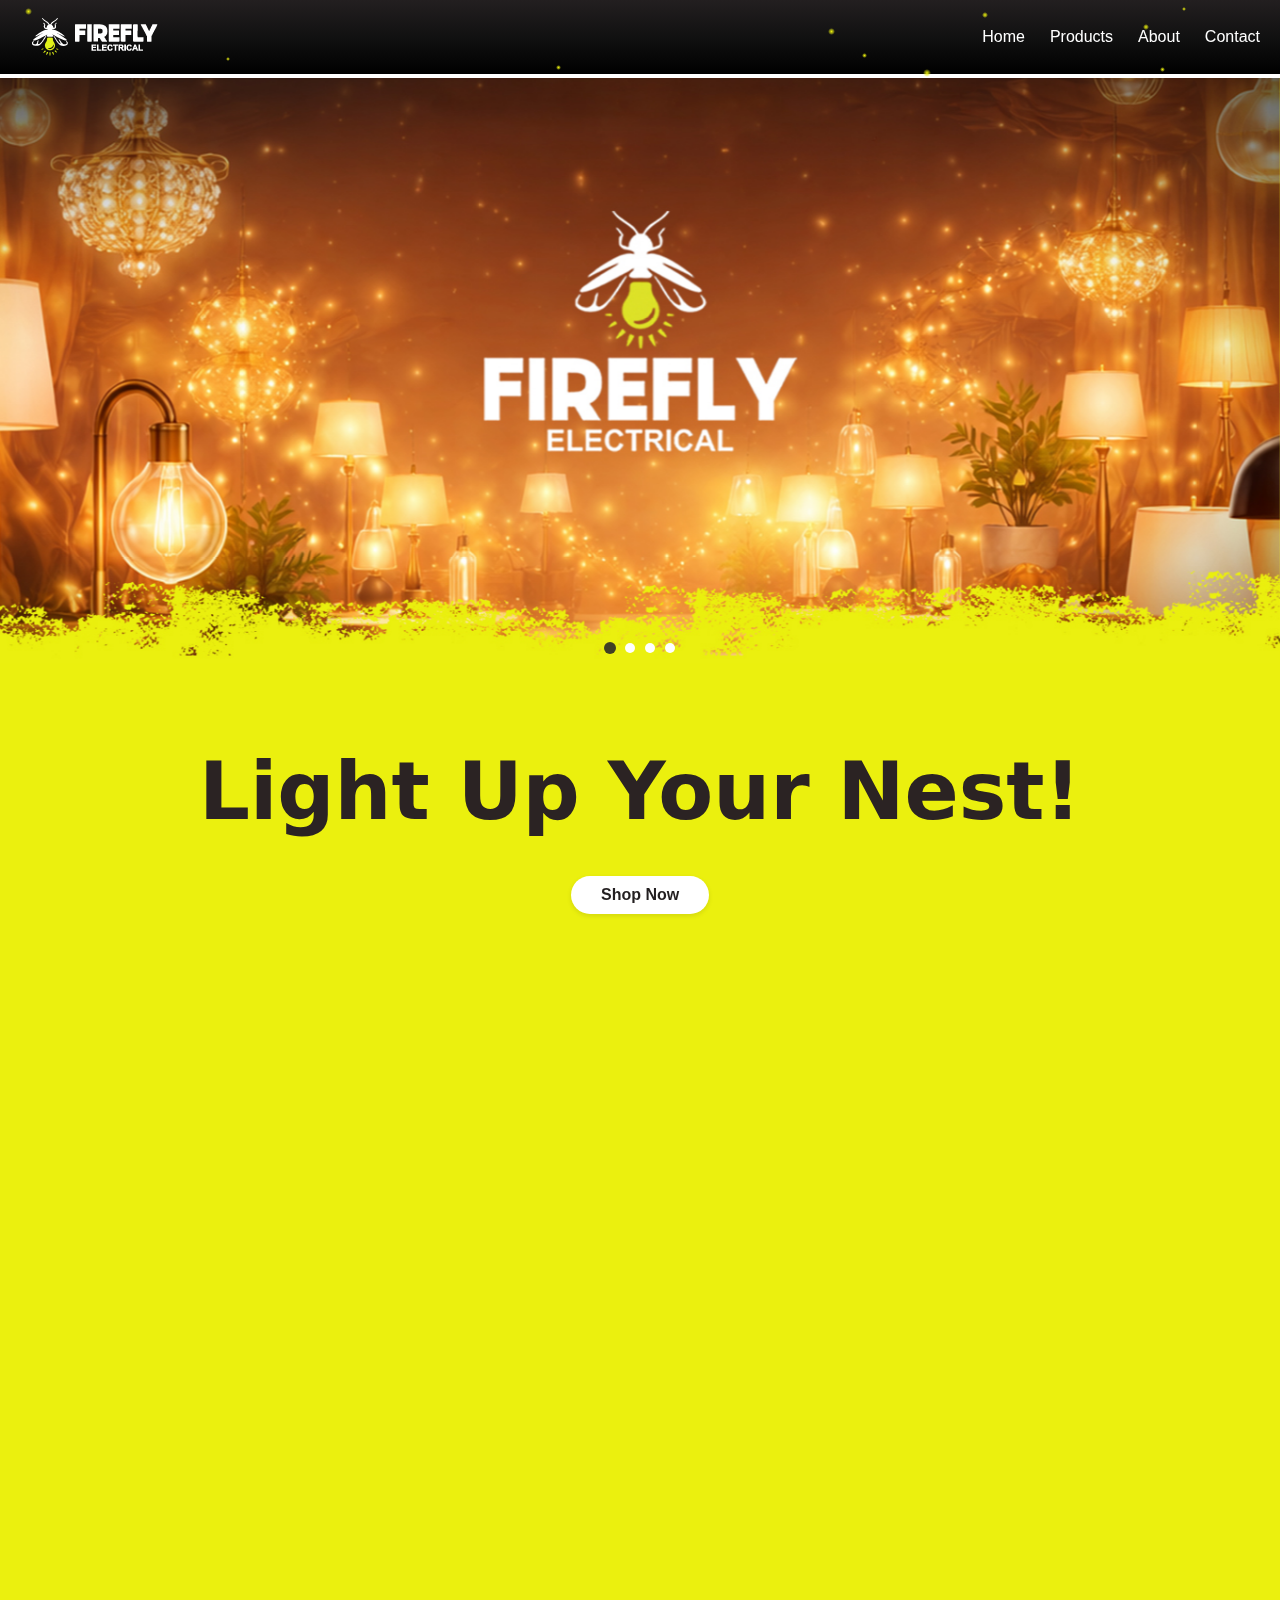
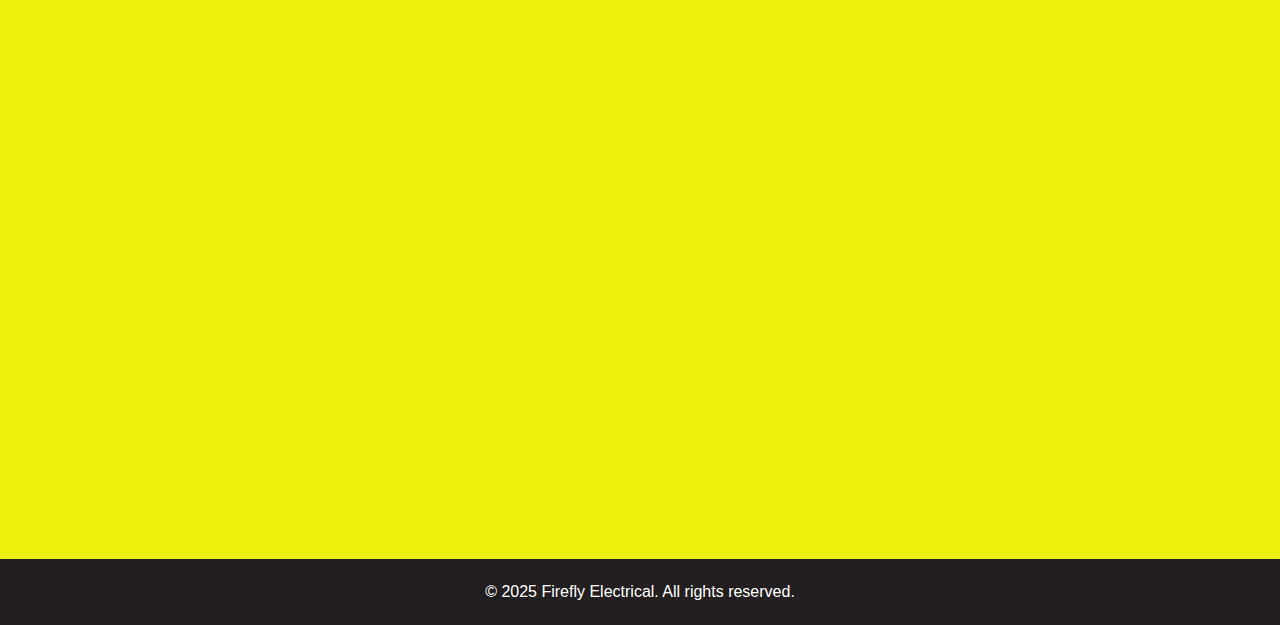
<file: index.html>
<!DOCTYPE html>
<html lang="en">
<head>
  <meta charset="UTF-8">
  <meta name="viewport" content="width=device-width, initial-scale=1.0">
  <title>FireflyElectrical</title>
   <link href="https://fonts.googleapis.com/css2?family=Roboto:wght@400;700&display=swap" rel="stylesheet">
  <link rel="stylesheet" href="css/style.css?v=3">

</head>
<body>

  <!-- Header -->
<header>

  <div class="firefly-container"></div>

  <img src="logoW.png" alt="FF logo">

  <!-- Hamburger Icon -->
<div class="menu-toggle" id="menuToggle">
  <span></span>
  <span></span>
</div>

  <!-- Navigation -->
  <nav id="navMenu">
    <a href="#home">Home</a>
    <a href="#catalogs">Products</a>
    <a href="#about">About</a>
    <a href="#contact">Contact</a>
  </nav>

</header>

<div class="backg">
  <div class="slide active"></div>
  <div class="slide"></div>

  <div class="hero">
    <!-- hero content -->
  </div>

  <div class="slider-dots"></div>
</div>


  <!-- Hero Section -->
  <section class="hero" id="home">
    <div>
      <h1>Light Up Your Nest!</h1>
   <button>Shop Now</button>

    </div>
  </section>

  <!-- Catalogs Section -->
  <section class="catalogs" id="catalogs">
    <div class="firefly-container"></div>

    <h2>CATEGORIES</h2>
    <div class="catalog-grid">
      <div class="catalog">
        <img src="led.png" alt="Light Bulb">
        <h3>LED Bulbs</h3>
       
        <button id="shopBtn">Visit</button>
      </div>
      <div class="catalog">
        <img src="wall.png" alt="Lamps">
        <h3>Wall Lamps</h3>
       
        <button id="shoBtn">Visit</button>
      </div>
      <div class="catalog">
        <img src="switch.png" alt="Appliences">
        <h3>Electrical Appliences</h3>
      
        <button id="shBtn">Visit</button>
      </div>
       <div class="catalog">
        <img src="solar.jpg.png" alt="solar">
        <h3>Solar Lights</h3>
      
        <button id="sBtn">Visit</button>
      </div>
             <div class="catalog">
        <img src="panel.png" alt="panel">
        <h3>Panel lights</h3>
      
        <button id="stn">Visit</button>
      </div>
    </div>
  </section>
  <!--Brand Section-->
    <section class="brands" id="brands">
    <h4>BRANDS</h4>
    <div class="brand-grid">
      <div class="brand">
        <img src="logo1.png" alt="greenlogo">
      </div>

      <div class="brand">
        <img src="logo2.png" alt="madeslogo">
      </div>

      <div class="brand">
        <img src="logo3.png" alt="acllogo">
      </div> 

      <div class="brand">
        <img src="logo4.png" alt="polycromelogo">
      </div>  

      <div class="brand">
        <img src="logo5.png" alt="kelanilogo">
      </div> 

      <div class="brand">
        <img src="logo6.png" alt="Lamps">
      </div>
      
      <div class="brand">
        <img src="logo.png"style=width:180px;height:180px" alt="Lamps">
      </div> 

      <div class="brand">
        <img src="logo7.png" alt="Lamps">
      </div> 

  </section>

  <!-- About Section -->
  <section class="about" id="about">
    <h2>About Us</h2>
    <p>We provide high-quality electrical products at affordable prices. Your safety and satisfaction are our top priorities.</p>
  </section>

  <!-- Contact Section -->
  <section class="contact" id="contact">
    <h2>Contact Us</h2>
    <form>
      <input type="text" placeholder="Your Name" required>
      <input type="email" placeholder="Your Email" required>
      <textarea placeholder="Your Message" rows="5" required></textarea>
      <button type="submit">Send Message</button>
    </form>
  </section>

  <!-- Footer -->
  <footer>
    &copy; 2025 Firefly Electrical. All rights reserved.
  </footer>

<div id="loader">
  <div class="bolt"></div>
  <span style="color: #fff;">Loading Power</span>
</div>
<div class="menu-overlay" id="menuOverlay"></div>

<script src="js/script.js" defer></script>

</body>
</html>
</file>
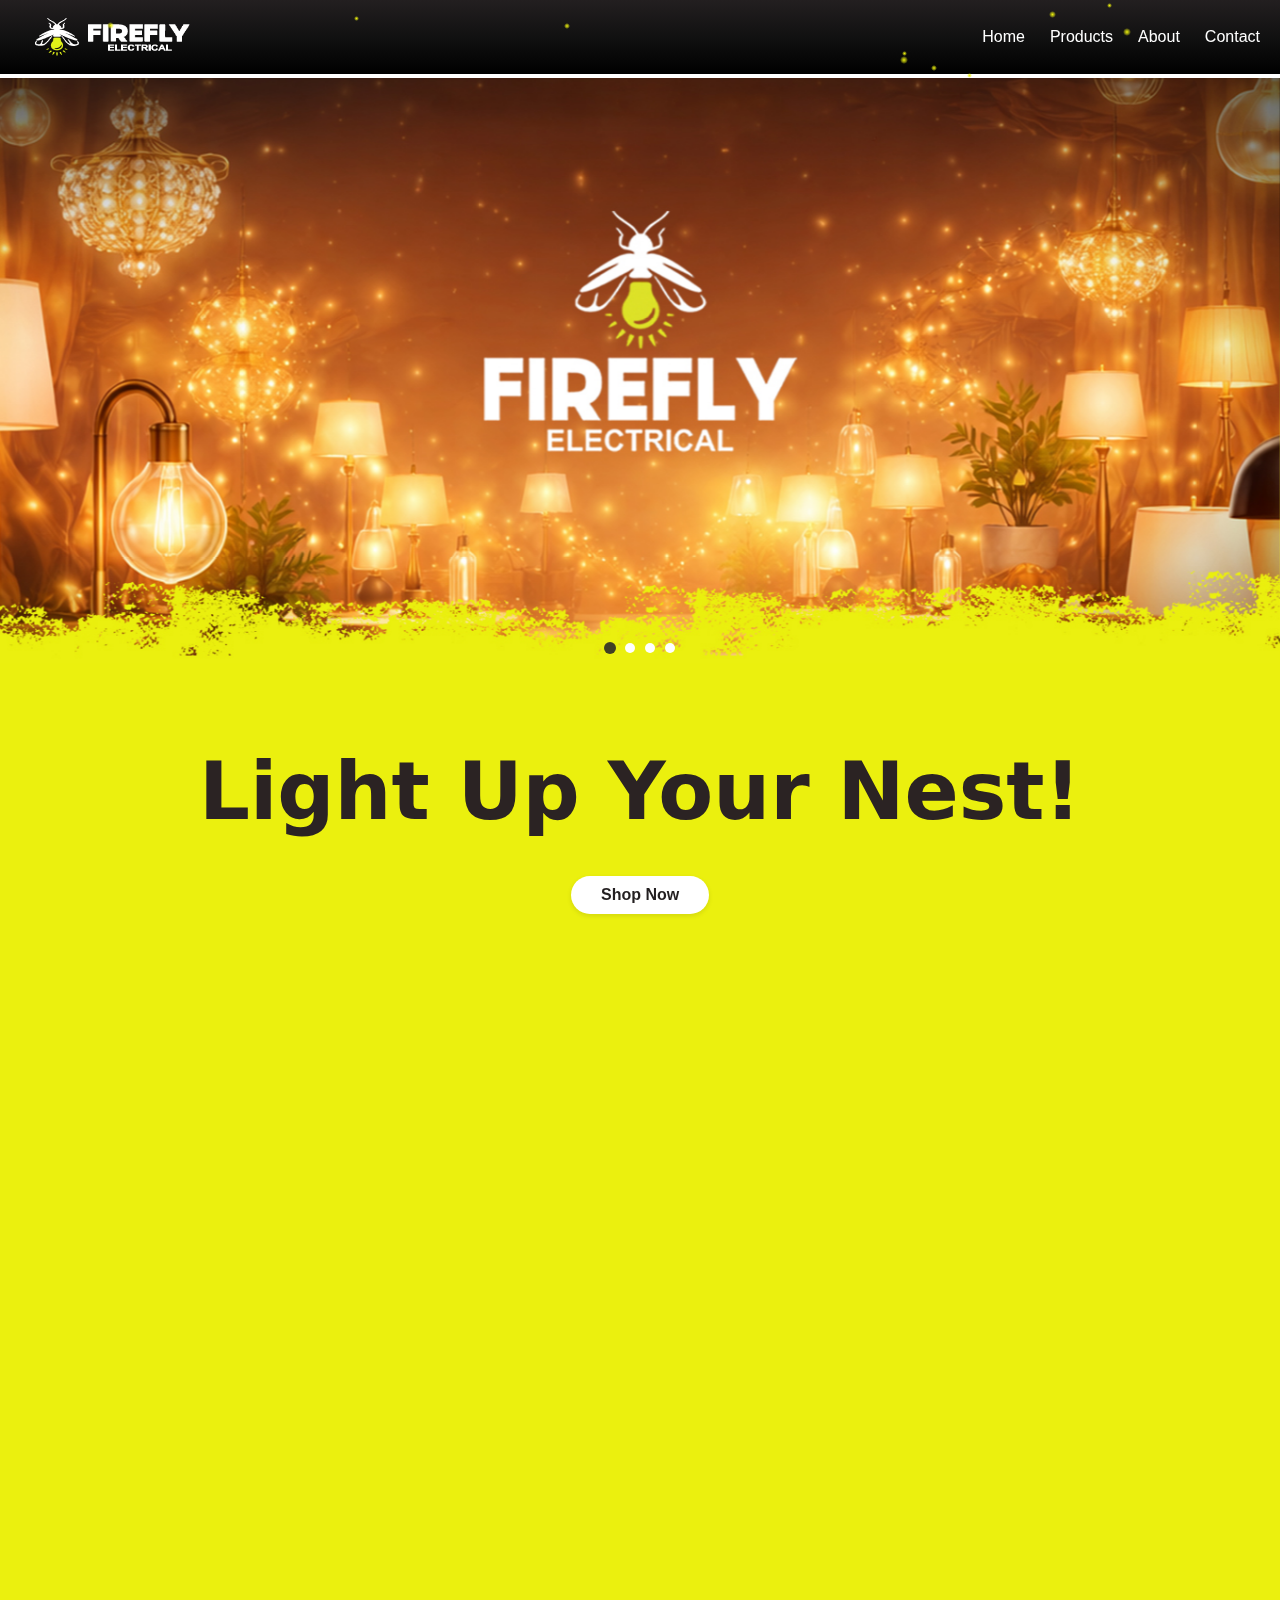
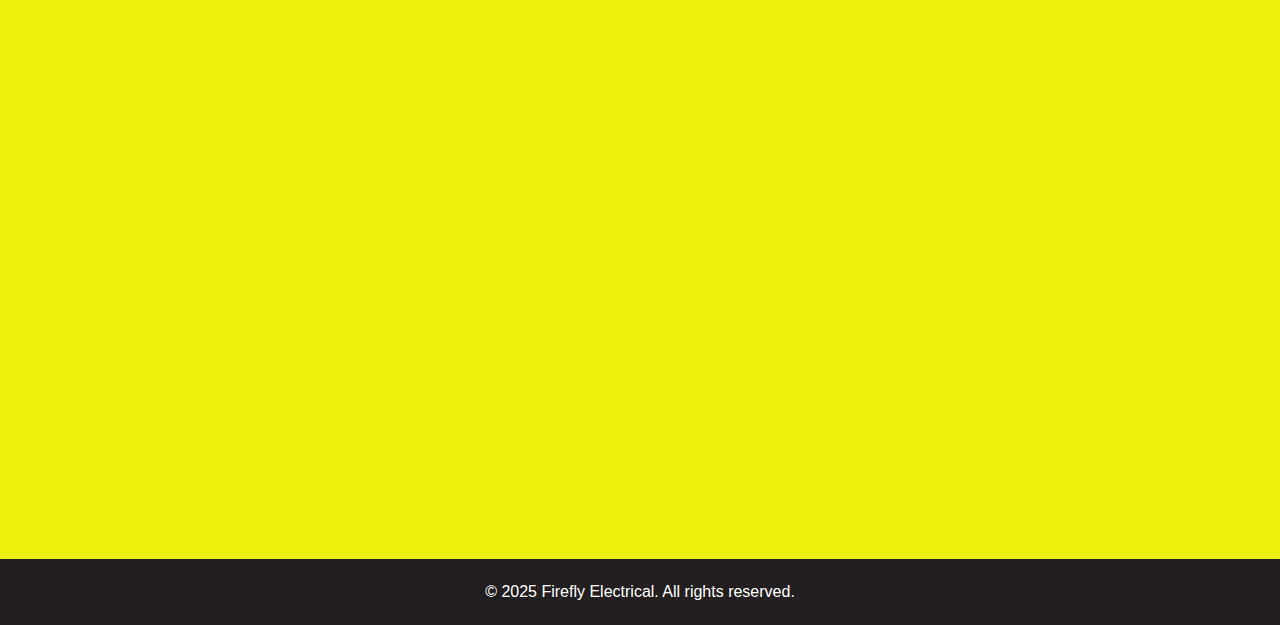
<file: 01.html>
<!DOCTYPE html>
<html lang="en">
<head>
  <meta charset="UTF-8">
  <meta name="viewport" content="width=device-width, initial-scale=1.0">
  <title>FireflyElectrical</title>
   <link href="https://fonts.googleapis.com/css2?family=Roboto:wght@400;700&display=swap" rel="stylesheet">
  <link rel="stylesheet" href="css/style.css">

</head>
<body>

  <!-- Header -->
  <header>
          <!-- Firefly Animation Layer -->
<div class="firefly-container"></div>
    <img src="logoW.png"style="width:185px;height:60px" alt="FF logo">
    <section class="navigate" id="navi">
    <nav>
      <a href="#home">Home</a>
      <a href="#catalogs">Products</a>
      <a href="#about">About</a>
      <a href="#contact">Contact</a>
    </nav>

</section>

  </header>
<section class="backg" id="back">
  <div class="slide active"></div>
  <div class="slide"></div>
  <div class="slide"></div>
<div class="slide"></div>


  <div class="backg-content">
    <!-- optional text / overlay content -->
  </div>
  <div class="slider-dots"></div>

</section>


  <!-- Hero Section -->
  <section class="hero" id="home">
    <div>
      <h1>Light Up Your Nest!</h1>
   <button>Shop Now</button>

    </div>
  </section>

  <!-- Catalogs Section -->
  <section class="catalogs" id="catalogs">
    <div class="firefly-container"></div>

    <h2>CATEGORIES</h2>
    <div class="catalog-grid">
      <div class="catalog">
        <img src="led.png" alt="Light Bulb">
        <h3>LED Bulbs</h3>
       
        <button id="shopBtn">Visit</button>
      </div>
      <div class="catalog">
        <img src="wall.png" alt="Lamps">
        <h3>Wall Lamps</h3>
       
        <button id="shoBtn">Visit</button>
      </div>
      <div class="catalog">
        <img src="switch.png" alt="Appliences">
        <h3>Electrical Appliences</h3>
      
        <button id="shBtn">Visit</button>
      </div>
       <div class="catalog">
        <img src="solar.jpg.png" alt="solar">
        <h3>Solar Lights</h3>
      
        <button id="sBtn">Visit</button>
      </div>
             <div class="catalog">
        <img src="panel.png" alt="panel">
        <h3>Panel lights</h3>
      
        <button id="stn">Visit</button>
      </div>
    </div>
  </section>
  <!--Brand Section-->
    <section class="brands" id="brands">
    <h4>BRANDS</h4>
    <div class="brand-grid">
      <div class="brand">
        <img src="logo1.png" alt="greenlogo">
      </div>

      <div class="brand">
        <img src="logo2.png" alt="madeslogo">
      </div>

      <div class="brand">
        <img src="logo3.png" alt="acllogo">
      </div> 

      <div class="brand">
        <img src="logo4.png" alt="polycromelogo">
      </div>  

      <div class="brand">
        <img src="logo5.png" alt="kelanilogo">
      </div> 

      <div class="brand">
        <img src="logo6.png" alt="Lamps">
      </div>
      
      <div class="brand">
        <img src="logo.png"style=width:180px;height:180px" alt="Lamps">
      </div> 

      <div class="brand">
        <img src="logo7.png" alt="Lamps">
      </div> 

  </section>

  <!-- About Section -->
  <section class="about" id="about">
    <h2>About Us</h2>
    <p>We provide high-quality electrical products at affordable prices. Your safety and satisfaction are our top priorities.</p>
  </section>

  <!-- Contact Section -->
  <section class="contact" id="contact">
    <h2>Contact Us</h2>
    <form>
      <input type="text" placeholder="Your Name" required>
      <input type="email" placeholder="Your Email" required>
      <textarea placeholder="Your Message" rows="5" required></textarea>
      <button type="submit">Send Message</button>
    </form>
  </section>

  <!-- Footer -->
  <footer>
    &copy; 2025 Firefly Electrical. All rights reserved.
  </footer>

<div id="loader">
  <div class="bolt"></div>
  <span style="color: #fff;">Loading Power</span>
</div>
<script src="js/script.js"></script>

</body>
</html>
</file>
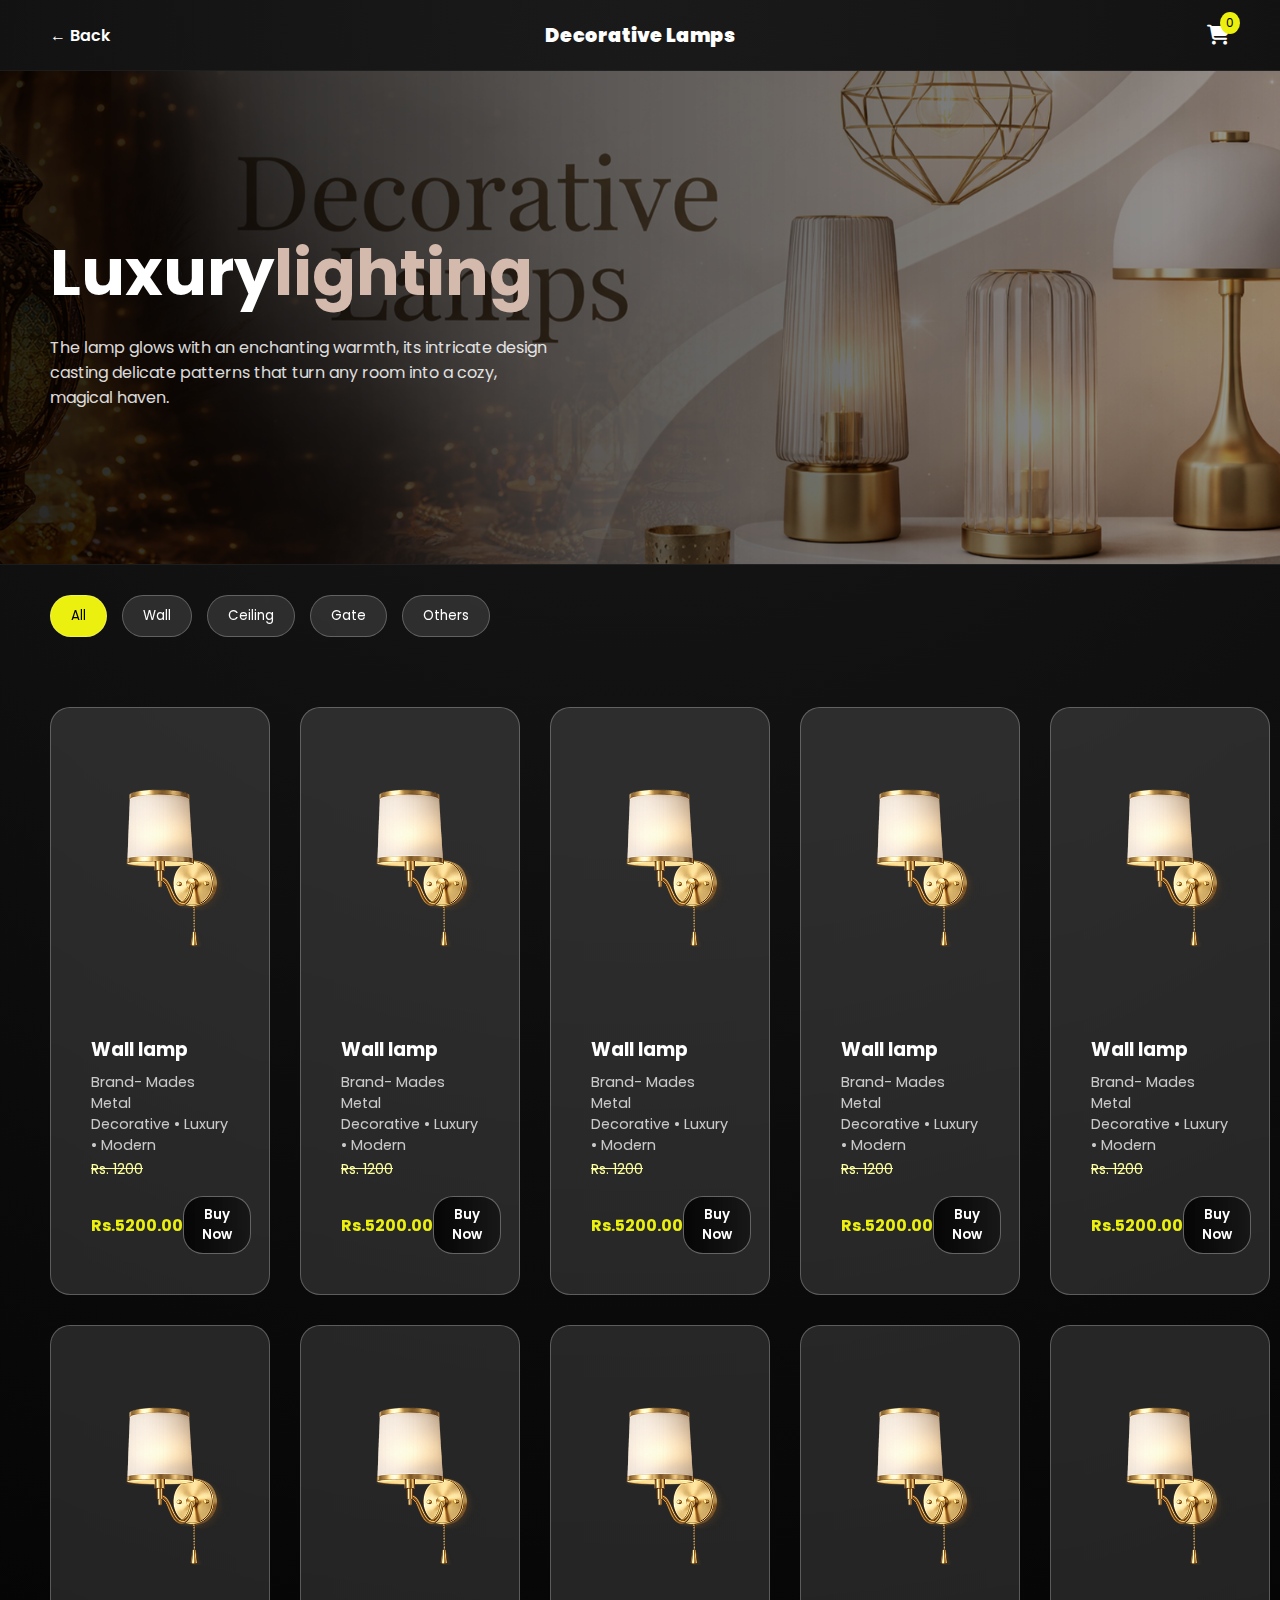
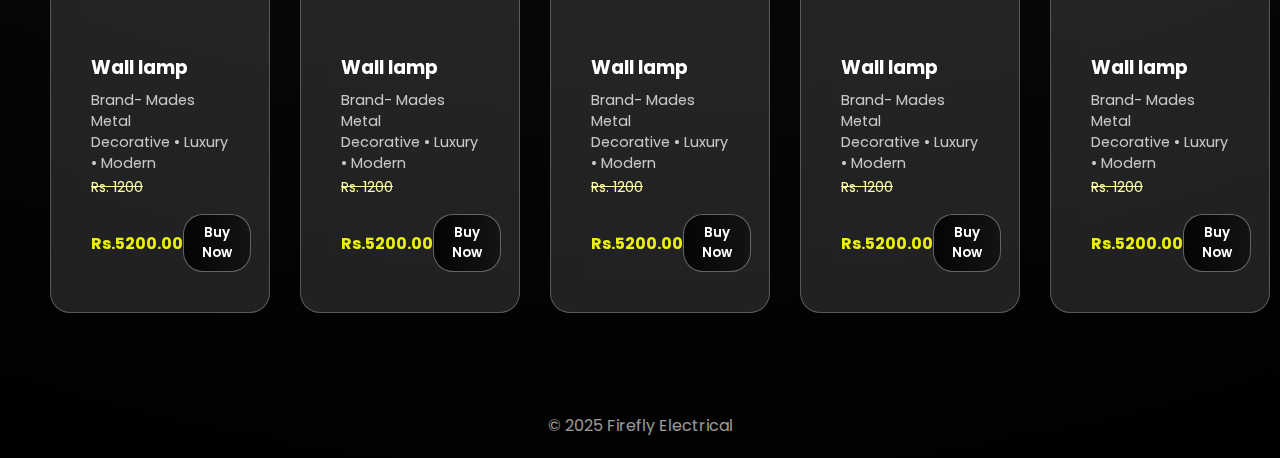
<file: dec-lamps.html>
<!DOCTYPE html>
<html lang="en">
<head>
<meta charset="UTF-8">
<meta name="viewport" content="width=device-width, initial-scale=1.0">
<title>Decorative Lamps | Firefly Electrical</title>

<link rel="stylesheet" href="https://cdnjs.cloudflare.com/ajax/libs/font-awesome/6.5.0/css/all.min.css">
<link href="https://fonts.googleapis.com/css2?family=Poppins:wght@300;400;600;700&display=swap" rel="stylesheet">
<link rel="stylesheet" href="dec css/style.css">
</head>

<body>

<header class="main-header">

  <div class="header-left">
    <a href="index.html">← Back</a>
  </div>

  <div class="header-center">
    <strong>Decorative Lamps</strong>
  </div>

  <div class="header-right">
    <div class="cart-icon" id="cartIcon">
      <i class="fa-solid fa-cart-shopping"></i>
      <span id="cartCount">0</span>
    </div>
  </div>

</header>
<section class="hero">
  <div>
    <h1>Luxury<span>lighting</span></h1>
    <p>The lamp glows with an enchanting warmth, its intricate design casting delicate patterns that turn any room into a cozy, magical haven.</p>
  </div>
  <div class="bulb-container"></div>
</section>
<div class="slider">

<section class="filters">
  <button class="active" data-filter="all">All</button>
  <button data-filter="wall">Wall</button>
  <button data-filter="ceiling">Ceiling</button>
  <button data-filter="gate">Gate</button>
  <button data-filter="others">Others</button>
</section>

<section class="products">

  <div class="loading" id="loading">
  <div class="skeleton-card"></div>
  <div class="skeleton-card"></div>
  <div class="skeleton-card"></div>
  <div class="skeleton-card"></div>
  <div class="skeleton-card"></div>
</div>


  <div class="card" data-category="high">
    <img src="ele.png" alt="LED 9W">
    <div class="card-content">
      <h3>Wall lamp</h3>
      <p>Brand- Mades</p>
      <p>Metal</p>
      <p>Decorative • Luxury • Modern</p>
      <span class="old-price">Rs. 1200</span>
      <div class="meta">
        <span class="price" data-price="5200">Rs.5200.00</span>
        <button class="buy-btn">Buy Now</button>
        <button class="cart-btn"><i class="fa-solid fa-cart-shopping"></i></button>
      </div>
    </div>
  </div>


  <div class="card" data-category="high">
    <img src="ele.png" alt="LED 9W">
    <div class="card-content">
      <h3>Wall lamp</h3>
      <p>Brand- Mades</p>
      <p>Metal</p>
      <p>Decorative • Luxury • Modern</p>
      <span class="old-price">Rs. 1200</span>
      <div class="meta">
        <span class="price" data-price="5200">Rs.5200.00</span>
        <button class="buy-btn">Buy Now</button>
        <button class="cart-btn"><i class="fa-solid fa-cart-shopping"></i></button>
      </div>
    </div>
  </div>

    <div class="card" data-category="high">
    <img src="ele.png" alt="LED 9W">
    <div class="card-content">
      <h3>Wall lamp</h3>
      <p>Brand- Mades</p>
      <p>Metal</p>
      <p>Decorative • Luxury • Modern</p>
      <span class="old-price">Rs. 1200</span>
      <div class="meta">
        <span class="price" data-price="5200">Rs.5200.00</span>
        <button class="buy-btn">Buy Now</button>
        <button class="cart-btn"><i class="fa-solid fa-cart-shopping"></i></button>
      </div>
    </div>
  </div>

      <div class="card" data-category="high">
    <img src="ele.png" alt="LED 9W">
    <div class="card-content">
      <h3>Wall lamp</h3>
      <p>Brand- Mades</p>
      <p>Metal</p>
      <p>Decorative • Luxury • Modern</p>
      <span class="old-price">Rs. 1200</span>
      <div class="meta">
        <span class="price" data-price="5200">Rs.5200.00</span>
        <button class="buy-btn">Buy Now</button>
        <button class="cart-btn"><i class="fa-solid fa-cart-shopping"></i></button>
      </div>
    </div>
  </div>


      <div class="card" data-category="high">
    <img src="ele.png" alt="LED 9W">
    <div class="card-content">
      <h3>Wall lamp</h3>
      <p>Brand- Mades</p>
      <p>Metal</p>
      <p>Decorative • Luxury • Modern</p>
      <span class="old-price">Rs. 1200</span>
      <div class="meta">
        <span class="price" data-price="5200">Rs.5200.00</span>
        <button class="buy-btn">Buy Now</button>
        <button class="cart-btn"><i class="fa-solid fa-cart-shopping"></i></button>
      </div>
    </div>
  </div>

        <div class="card" data-category="high">
    <img src="ele.png" alt="LED 9W">
    <div class="card-content">
      <h3>Wall lamp</h3>
      <p>Brand- Mades</p>
      <p>Metal</p>
      <p>Decorative • Luxury • Modern</p>
      <span class="old-price">Rs. 1200</span>
      <div class="meta">
        <span class="price" data-price="5200">Rs.5200.00</span>
        <button class="buy-btn">Buy Now</button>
        <button class="cart-btn"><i class="fa-solid fa-cart-shopping"></i></button>
      </div>
    </div>
  </div>

          <div class="card" data-category="high">
    <img src="ele.png" alt="LED 9W">
    <div class="card-content">
      <h3>Wall lamp</h3>
      <p>Brand- Mades</p>
      <p>Metal</p>
      <p>Decorative • Luxury • Modern</p>
      <span class="old-price">Rs. 1200</span>
      <div class="meta">
        <span class="price" data-price="5200">Rs.5200.00</span>
        <button class="buy-btn">Buy Now</button>
        <button class="cart-btn"><i class="fa-solid fa-cart-shopping"></i></button>
      </div>
    </div>
  </div>

          <div class="card" data-category="high">
    <img src="ele.png" alt="LED 9W">
    <div class="card-content">
      <h3>Wall lamp</h3>
      <p>Brand- Mades</p>
      <p>Metal</p>
      <p>Decorative • Luxury • Modern</p>
      <span class="old-price">Rs. 1200</span>
      <div class="meta">
        <span class="price" data-price="5200">Rs.5200.00</span>
        <button class="buy-btn">Buy Now</button>
        <button class="cart-btn"><i class="fa-solid fa-cart-shopping"></i></button>
      </div>
    </div>
  </div>

          <div class="card" data-category="high">
    <img src="ele.png" alt="LED 9W">
    <div class="card-content">
      <h3>Wall lamp</h3>
      <p>Brand- Mades</p>
      <p>Metal</p>
      <p>Decorative • Luxury • Modern</p>
      <span class="old-price">Rs. 1200</span>
      <div class="meta">
        <span class="price" data-price="5200">Rs.5200.00</span>
        <button class="buy-btn">Buy Now</button>
        <button class="cart-btn"><i class="fa-solid fa-cart-shopping"></i></button>
      </div>
    </div>
  </div>

          <div class="card" data-category="high">
    <img src="ele.png" alt="LED 9W">
    <div class="card-content">
      <h3>Wall lamp</h3>
      <p>Brand- Mades</p>
      <p>Metal</p>
      <p>Decorative • Luxury • Modern</p>
      <span class="old-price">Rs. 1200</span>
      <div class="meta">
        <span class="price" data-price="5200">Rs.5200.00</span>
        <button class="buy-btn">Buy Now</button>
        <button class="cart-btn"><i class="fa-solid fa-cart-shopping"></i></button>
      </div>
    </div>
  </div>
<div class="cart-sidebar" id="cartSidebar">

  <!-- HEADER -->
  <div class="cart-header">
    <h3>Your Cart</h3>
    <button id="closeCart" class="close-btn">
      <i class="fa-solid fa-xmark"></i>
    </button>
  </div>

  <!-- ITEMS (SCROLL AREA) -->
  <div class="cart-items" id="cartItems"></div>

  <!-- FOOTER -->
  <div class="cart-footer">

    <!-- BILLING -->
    <div class="billing-box">
      <h4>Billing Details</h4>
      <input type="text" id="billName" placeholder="Full Name">
      <input type="tel" id="billPhone" placeholder="Phone Number">
      <textarea id="billAddress" placeholder="Address"></textarea>
      <input type="text" id="billCity" placeholder="City">
    </div>

    <!-- TOTALS -->
    <div class="cart-totals">

          <!-- ACTION BUTTONS -->
<div class="cart-actions">
  <button class="whatsapp-btn" id="whatsappOrder">
    <i class="fa-brands fa-whatsapp"></i> WhatsApp Order
  </button>
</div>

      
<button class="clear-btn" id="clearCart">Clear Cart</button>
    <button class="checkout-btn">Checkout</button>
    <p id="cartSubtotal">Subtotal: Rs. 0.00</p>
      <p id="cartDiscount">Discount: Rs. 0.00</p>
      <p id="cartGST">GST (18%): Rs. 0.00</p>
      <hr>
      <p id="cartTotal"><strong>Total: Rs. 0.00</strong></p>
    </div>


  </div>
</div>


  
</section>

<footer>
  © 2025 Firefly Electrical
</footer>
<div class="toast" id="toast">
  <i class="fa-solid fa-circle-check"></i>
  <span id="toastText">Added to Cart</span>
</div>
<!-- INVOICE MODAL -->
<div class="invoice-overlay" id="invoiceOverlay">
  <div class="invoice-box" id="invoiceBox">

    <div class="invoice-header">
      <h2>Firefly Electrical</h2>
      <p>Invoice</p>
      <button id="closeInvoice" class="close-btn">
        <i class="fa-solid fa-xmark"></i>
      </button>
    </div>

    <div class="invoice-meta">
      <p><strong>Date:</strong> <span id="invoiceDate"></span></p>
      <p><strong>Invoice #:</strong><span id="invoiceNumber"></span></p>
      <div class="invoice-billing">
  <p><strong>Name:</strong> <span id="invName"></span></p>
  <p><strong>Phone:</strong> <span id="invPhone"></span></p>
  <p><strong>Address:</strong> <span id="invAddress"></span></p>
</div>
    </div>

    <table class="invoice-table">
      <thead>
        <tr>
          <th>Item</th>
          <th align="right">Price (Rs.)</th>
        </tr>
      </thead>
      <tbody id="invoiceItems"></tbody>
    </table>

    <div class="invoice-summary">
      <p>Subtotal: <span id="invSubtotal"></span></p>
      <p>Discount: <span id="invDiscount"></span></p>
      <p>GST (18%): <span id="invGST"></span></p>
      <hr>
      <p class="grand-total">Total: <span id="invTotal"></span></p>
    </div>
<div class="invoice-actions">
    <button onclick="window.print()" class="print-btn">
      <i class="fa-solid fa-print"></i> Print Invoice
    </button>
            <button id="downloadInvoice" class="download-btn">
  Download PDF
</button>
</div>
  </div>
</div>

<!-- BUY NOW MODAL -->
<div id="buyNowModal" class="buy-modal">
  <div class="buy-box">

    <div class="buy-header">
      <h3>Quick Order</h3>
      <button id="closeBuyNow">&times;</button>
    </div>

    <div class="buy-product">
      <p><strong id="buyProductName"></strong></p>
      <p>Price: Rs. <span id="buyProductPrice"></span></p>
    </div>

    <div class="buy-billing">
      <input type="text" id="buyName" placeholder="Full Name">
      <input type="tel" id="buyPhone" placeholder="Phone Number">
      <textarea id="buyAddress" placeholder="Address"></textarea>
      <input type="text" id="buyCity" placeholder="City">
    </div>

    <button id="buyWhatsapp" class="buy-green">WhatsApp Order</button>
    <button id="buyCheckout" class="buy-yellow">Checkout Invoice</button>

  </div>
</div>


<script src="dec js/script.js"></script>

</body>
</html>
</file>
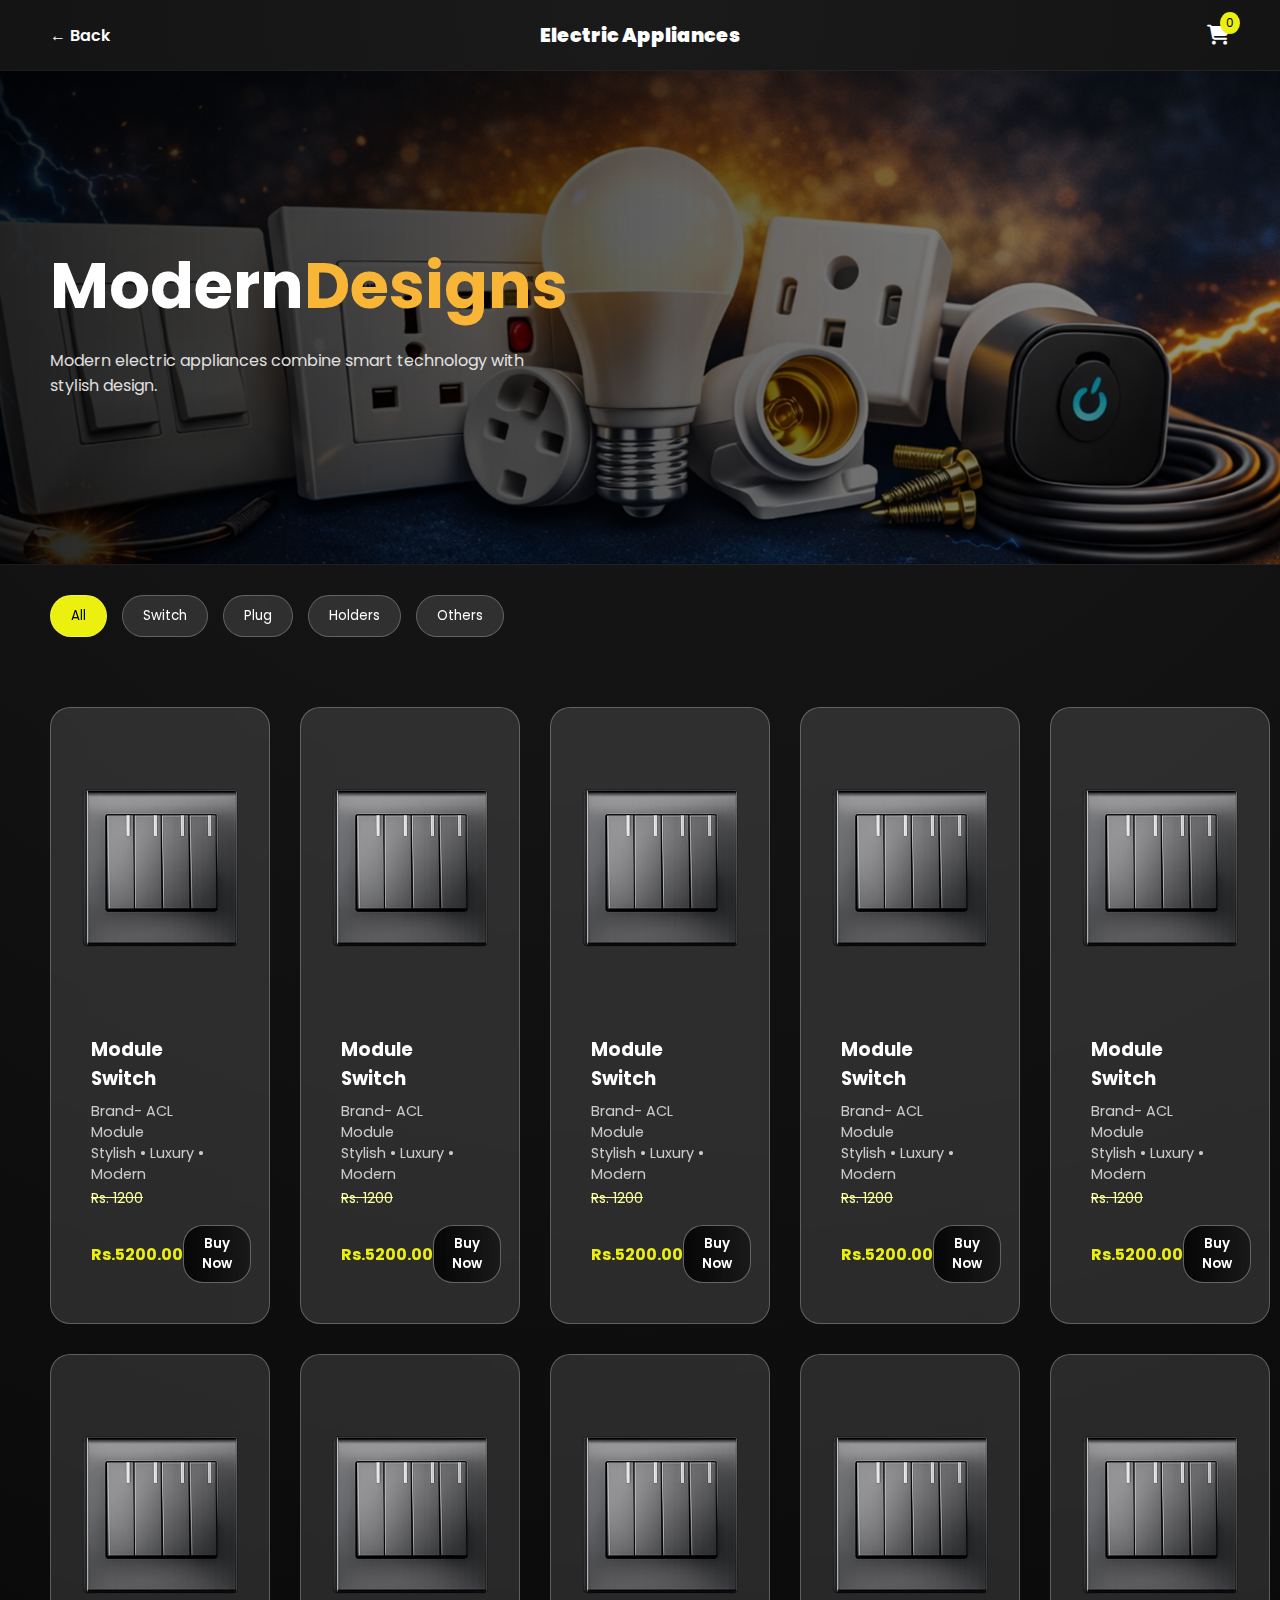
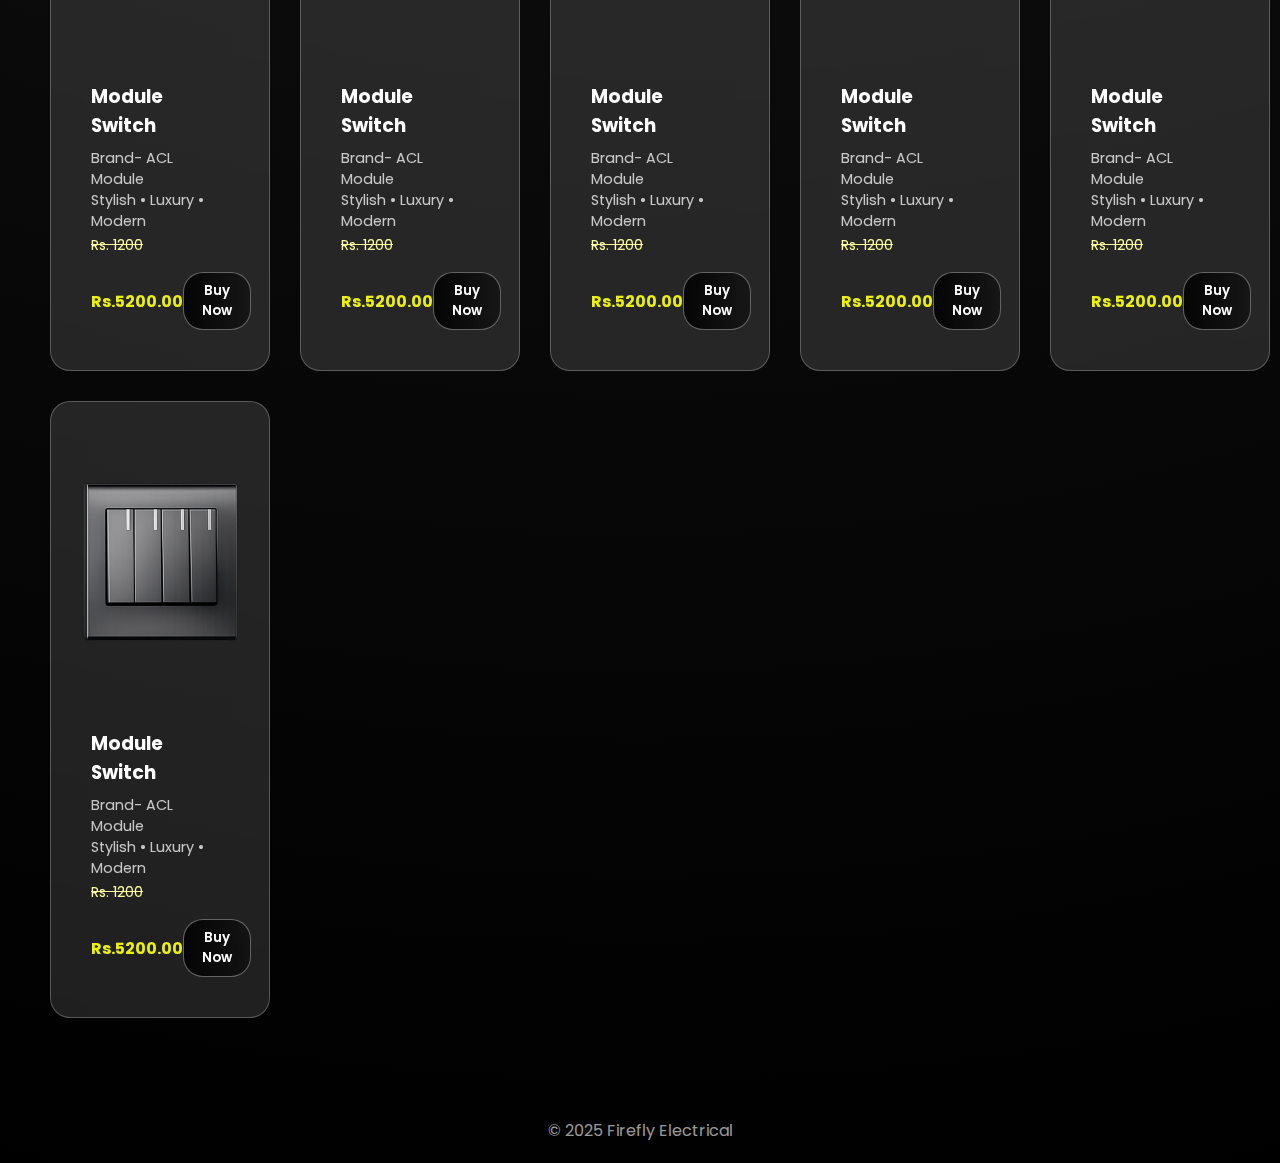
<file: ele-appliances.html>
<!DOCTYPE html>
<html lang="en">
<head>
<meta charset="UTF-8">
<meta name="viewport" content="width=device-width, initial-scale=1.0">
<title>Electric Appliances| Firefly Electrical</title>

<link rel="stylesheet" href="https://cdnjs.cloudflare.com/ajax/libs/font-awesome/6.5.0/css/all.min.css">
<link href="https://fonts.googleapis.com/css2?family=Poppins:wght@300;400;600;700&display=swap" rel="stylesheet">
<link rel="stylesheet" href="appliances css/style.css">
</head>

<body>

<header class="main-header">

  <div class="header-left">
    <a href="index.html">← Back</a>
  </div>

  <div class="header-center">
    <strong>Electric Appliances</strong>
  </div>

  <div class="header-right">
    <div class="cart-icon" id="cartIcon">
      <i class="fa-solid fa-cart-shopping"></i>
      <span id="cartCount">0</span>
    </div>
  </div>

</header>
<section class="hero">
  <div>
    <h1>Modern<span>Designs</span></h1>
    <p>Modern electric appliances combine smart technology with stylish design.</p>
  </div>
  <div class="bulb-container"></div>
</section>
<div class="slider">

<section class="filters">
  <button class="active" data-filter="all">All</button>
  <button data-filter="switch">Switch</button>
  <button data-filter="plug">Plug</button>
  <button data-filter="holders">Holders</button>
  <button data-filter="others">Others</button>
</section>

<section class="products">

  <div class="loading" id="loading">
  <div class="skeleton-card"></div>
  <div class="skeleton-card"></div>
  <div class="skeleton-card"></div>
  <div class="skeleton-card"></div>
  <div class="skeleton-card"></div>
</div>


  <div class="card" data-category="switch">
    <img src="APP.png" alt="LED 9W">
    <div class="card-content">
      <h3>Module Switch</h3>
      <p>Brand- ACL</p>
      <p>Module</p>
      <p>Stylish • Luxury • Modern</p>
      <span class="old-price">Rs. 1200</span>
      <div class="meta">
        <span class="price" data-price="5200">Rs.5200.00</span>
        <button class="buy-btn">Buy Now</button>
        <button class="cart-btn"><i class="fa-solid fa-cart-shopping"></i></button>
      </div>
    </div>
  </div>

    <div class="card" data-category="high">
    <img src="APP.png" alt="LED 9W">
    <div class="card-content">
      <h3>Module Switch</h3>
      <p>Brand- ACL</p>
      <p>Module</p>
      <p>Stylish • Luxury • Modern</p>
      <span class="old-price">Rs. 1200</span>
      <div class="meta">
        <span class="price" data-price="5200">Rs.5200.00</span>
        <button class="buy-btn">Buy Now</button>
        <button class="cart-btn"><i class="fa-solid fa-cart-shopping"></i></button>
      </div>
    </div>
  </div>

      <div class="card" data-category="high">
    <img src="APP.png" alt="LED 9W">
    <div class="card-content">
      <h3>Module Switch</h3>
      <p>Brand- ACL</p>
      <p>Module</p>
      <p>Stylish • Luxury • Modern</p>
      <span class="old-price">Rs. 1200</span>
      <div class="meta">
        <span class="price" data-price="5200">Rs.5200.00</span>
        <button class="buy-btn">Buy Now</button>
        <button class="cart-btn"><i class="fa-solid fa-cart-shopping"></i></button>
      </div>
    </div>
  </div>

      <div class="card" data-category="high">
    <img src="APP.png" alt="LED 9W">
    <div class="card-content">
      <h3>Module Switch</h3>
      <p>Brand- ACL</p>
      <p>Module</p>
      <p>Stylish • Luxury • Modern</p>
      <span class="old-price">Rs. 1200</span>
      <div class="meta">
        <span class="price" data-price="5200">Rs.5200.00</span>
        <button class="buy-btn">Buy Now</button>
        <button class="cart-btn"><i class="fa-solid fa-cart-shopping"></i></button>
      </div>
    </div>
  </div>

      <div class="card" data-category="high">
    <img src="APP.png" alt="LED 9W">
    <div class="card-content">
      <h3>Module Switch</h3>
      <p>Brand- ACL</p>
      <p>Module</p>
      <p>Stylish • Luxury • Modern</p>
      <span class="old-price">Rs. 1200</span>
      <div class="meta">
        <span class="price" data-price="5200">Rs.5200.00</span>
        <button class="buy-btn">Buy Now</button>
        <button class="cart-btn"><i class="fa-solid fa-cart-shopping"></i></button>
      </div>
    </div>
  </div>

      <div class="card" data-category="high">
    <img src="APP.png" alt="LED 9W">
    <div class="card-content">
      <h3>Module Switch</h3>
      <p>Brand- ACL</p>
      <p>Module</p>
      <p>Stylish • Luxury • Modern</p>
      <span class="old-price">Rs. 1200</span>
      <div class="meta">
        <span class="price" data-price="5200">Rs.5200.00</span>
        <button class="buy-btn">Buy Now</button>
        <button class="cart-btn"><i class="fa-solid fa-cart-shopping"></i></button>
      </div>
    </div>
  </div>

      <div class="card" data-category="high">
    <img src="APP.png" alt="LED 9W">
    <div class="card-content">
      <h3>Module Switch</h3>
      <p>Brand- ACL</p>
      <p>Module</p>
      <p>Stylish • Luxury • Modern</p>
      <span class="old-price">Rs. 1200</span>
      <div class="meta">
        <span class="price" data-price="5200">Rs.5200.00</span>
        <button class="buy-btn">Buy Now</button>
        <button class="cart-btn"><i class="fa-solid fa-cart-shopping"></i></button>
      </div>
    </div>
  </div>

      <div class="card" data-category="high">
    <img src="APP.png" alt="LED 9W">
    <div class="card-content">
      <h3>Module Switch</h3>
      <p>Brand- ACL</p>
      <p>Module</p>
      <p>Stylish • Luxury • Modern</p>
      <span class="old-price">Rs. 1200</span>
      <div class="meta">
        <span class="price" data-price="5200">Rs.5200.00</span>
        <button class="buy-btn">Buy Now</button>
        <button class="cart-btn"><i class="fa-solid fa-cart-shopping"></i></button>
      </div>
    </div>
  </div>

      <div class="card" data-category="high">
    <img src="APP.png" alt="LED 9W">
    <div class="card-content">
      <h3>Module Switch</h3>
      <p>Brand- ACL</p>
      <p>Module</p>
      <p>Stylish • Luxury • Modern</p>
      <span class="old-price">Rs. 1200</span>
      <div class="meta">
        <span class="price" data-price="5200">Rs.5200.00</span>
        <button class="buy-btn">Buy Now</button>
        <button class="cart-btn"><i class="fa-solid fa-cart-shopping"></i></button>
      </div>
    </div>
  </div>

      <div class="card" data-category="high">
    <img src="APP.png" alt="LED 9W">
    <div class="card-content">
      <h3>Module Switch</h3>
      <p>Brand- ACL</p>
      <p>Module</p>
      <p>Stylish • Luxury • Modern</p>
      <span class="old-price">Rs. 1200</span>
      <div class="meta">
        <span class="price" data-price="5200">Rs.5200.00</span>
        <button class="buy-btn">Buy Now</button>
        <button class="cart-btn"><i class="fa-solid fa-cart-shopping"></i></button>
      </div>
    </div>
  </div>

      <div class="card" data-category="high">
    <img src="APP.png" alt="LED 9W">
    <div class="card-content">
      <h3>Module Switch</h3>
      <p>Brand- ACL</p>
      <p>Module</p>
      <p>Stylish • Luxury • Modern</p>
      <span class="old-price">Rs. 1200</span>
      <div class="meta">
        <span class="price" data-price="5200">Rs.5200.00</span>
        <button class="buy-btn">Buy Now</button>
        <button class="cart-btn"><i class="fa-solid fa-cart-shopping"></i></button>
      </div>
    </div>
  </div>
  

  
<div class="cart-sidebar" id="cartSidebar">

  <!-- HEADER -->
  <div class="cart-header">
    <h3>Your Cart</h3>
    <button id="closeCart" class="close-btn">
      <i class="fa-solid fa-xmark"></i>
    </button>
  </div>

  <!-- ITEMS (SCROLL AREA) -->
  <div class="cart-items" id="cartItems"></div>

  <!-- FOOTER -->
  <div class="cart-footer">

    <!-- BILLING -->
    <div class="billing-box">
      <h4>Billing Details</h4>
      <input type="text" id="billName" placeholder="Full Name">
      <input type="tel" id="billPhone" placeholder="Phone Number">
      <textarea id="billAddress" placeholder="Address"></textarea>
      <input type="text" id="billCity" placeholder="City">
    </div>

    <!-- TOTALS -->
    <div class="cart-totals">

          <!-- ACTION BUTTONS -->
<div class="cart-actions">
  <button class="whatsapp-btn" id="whatsappOrder">
    <i class="fa-brands fa-whatsapp"></i> WhatsApp Order
  </button>
</div>

      
<button class="clear-btn" id="clearCart">Clear Cart</button>
    <button class="checkout-btn">Checkout</button>
    <p id="cartSubtotal">Subtotal: Rs. 0.00</p>
      <p id="cartDiscount">Discount: Rs. 0.00</p>
      <p id="cartGST">GST (18%): Rs. 0.00</p>
      <hr>
      <p id="cartTotal"><strong>Total: Rs. 0.00</strong></p>
    </div>


  </div>
</div>


  
</section>

<footer>
  © 2025 Firefly Electrical
</footer>
<div class="toast" id="toast">
  <i class="fa-solid fa-circle-check"></i>
  <span id="toastText">Added to Cart</span>
</div>
<!-- INVOICE MODAL -->
<div class="invoice-overlay" id="invoiceOverlay">
  <div class="invoice-box" id="invoiceBox">

    <div class="invoice-header">
      <h2>Firefly Electrical</h2>
      <p>Invoice</p>
      <button id="closeInvoice" class="close-btn">
        <i class="fa-solid fa-xmark"></i>
      </button>
    </div>

    <div class="invoice-meta">
      <p><strong>Date:</strong> <span id="invoiceDate"></span></p>
      <p><strong>Invoice #:</strong><span id="invoiceNumber"></span></p>
      <div class="invoice-billing">
  <p><strong>Name:</strong> <span id="invName"></span></p>
  <p><strong>Phone:</strong> <span id="invPhone"></span></p>
  <p><strong>Address:</strong> <span id="invAddress"></span></p>
</div>
    </div>

    <table class="invoice-table">
      <thead>
        <tr>
          <th>Item</th>
          <th align="right">Price (Rs.)</th>
        </tr>
      </thead>
      <tbody id="invoiceItems"></tbody>
    </table>

    <div class="invoice-summary">
      <p>Subtotal: <span id="invSubtotal"></span></p>
      <p>Discount: <span id="invDiscount"></span></p>
      <p>GST (18%): <span id="invGST"></span></p>
      <hr>
      <p class="grand-total">Total: <span id="invTotal"></span></p>
    </div>
<div class="invoice-actions">
    <button onclick="window.print()" class="print-btn">
      <i class="fa-solid fa-print"></i> Print Invoice
    </button>
            <button id="downloadInvoice" class="download-btn">
  Download PDF
</button>
</div>
  </div>
</div>

<!-- BUY NOW MODAL -->
<div id="buyNowModal" class="buy-modal">
  <div class="buy-box">

    <div class="buy-header">
      <h3>Quick Order</h3>
      <button id="closeBuyNow">&times;</button>
    </div>

    <div class="buy-product">
      <p><strong id="buyProductName"></strong></p>
      <p>Price: Rs. <span id="buyProductPrice"></span></p>
    </div>

    <div class="buy-billing">
      <input type="text" id="buyName" placeholder="Full Name">
      <input type="tel" id="buyPhone" placeholder="Phone Number">
      <textarea id="buyAddress" placeholder="Address"></textarea>
      <input type="text" id="buyCity" placeholder="City">
    </div>

    <button id="buyWhatsapp" class="buy-green">WhatsApp Order</button>
    <button id="buyCheckout" class="buy-yellow">Checkout Invoice</button>

  </div>
</div>


<script src="appliances js/script.js"></script>

</body>
</html>
</file>
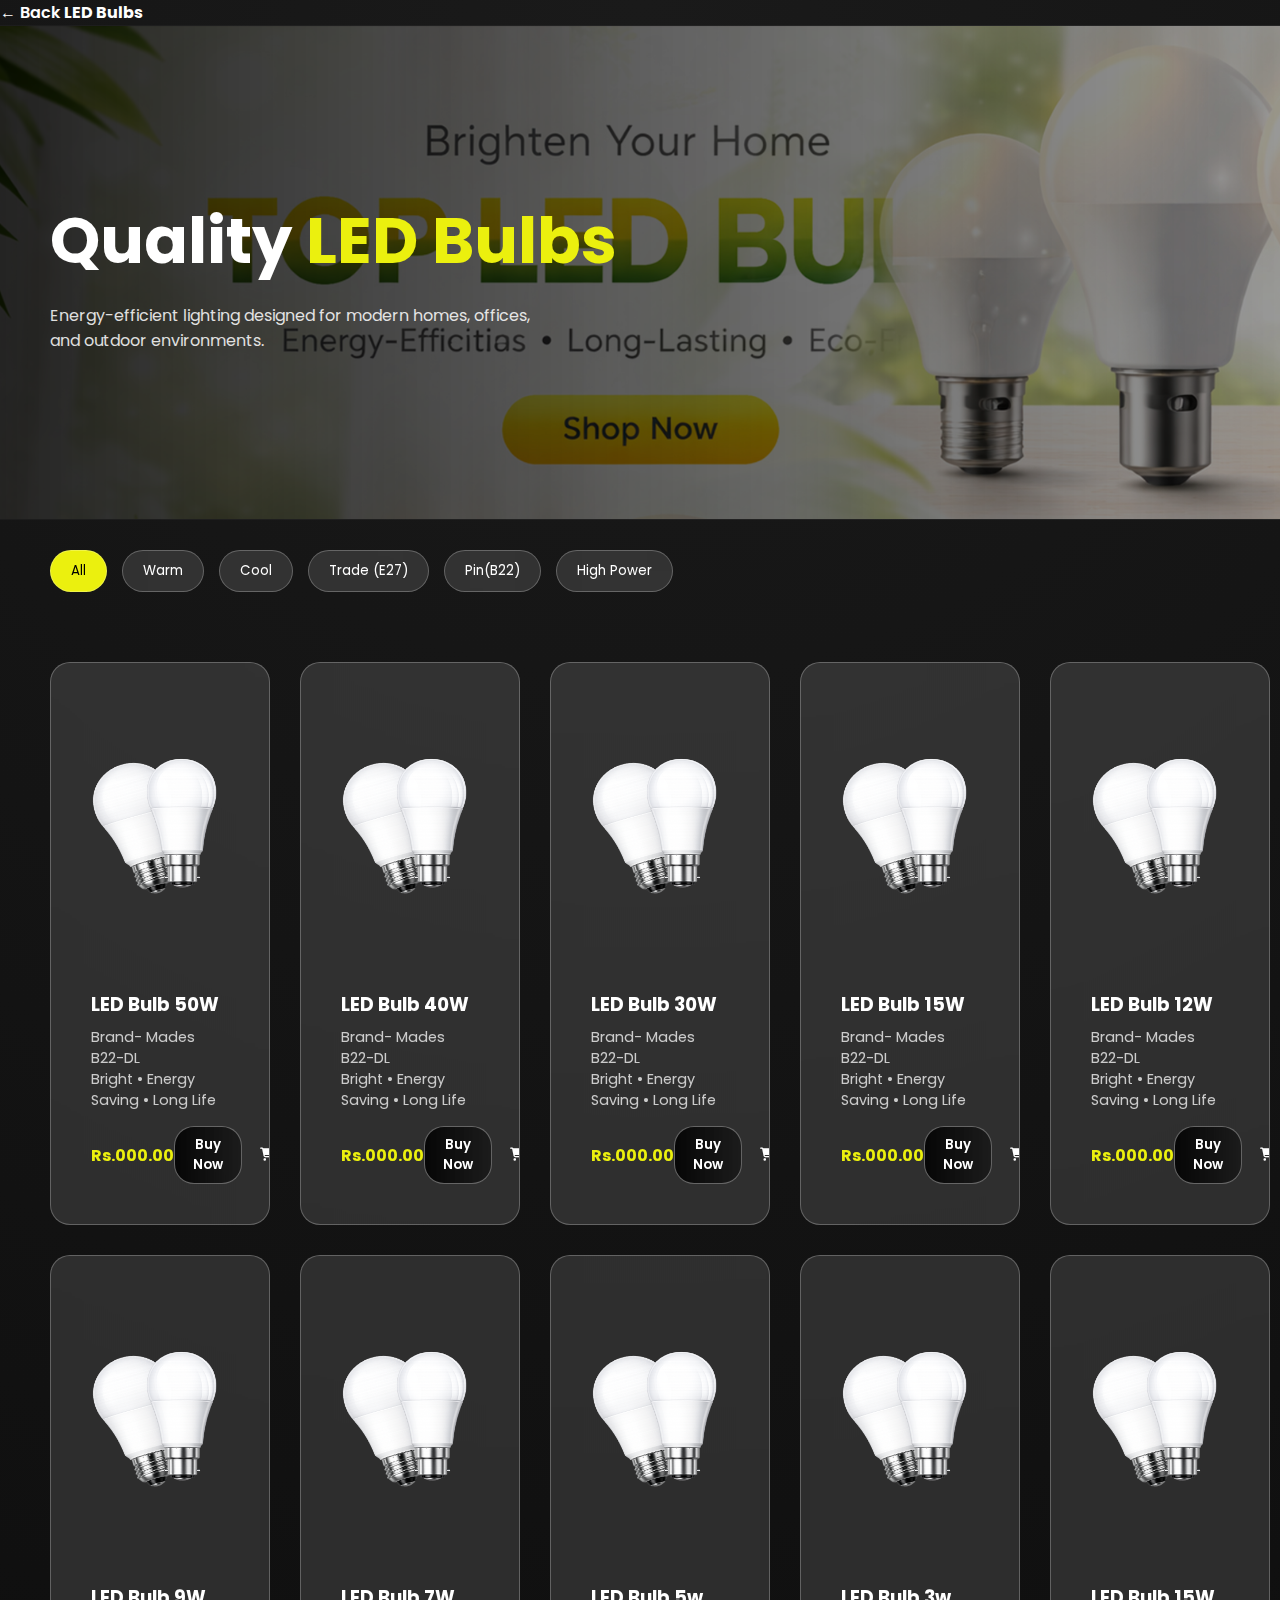
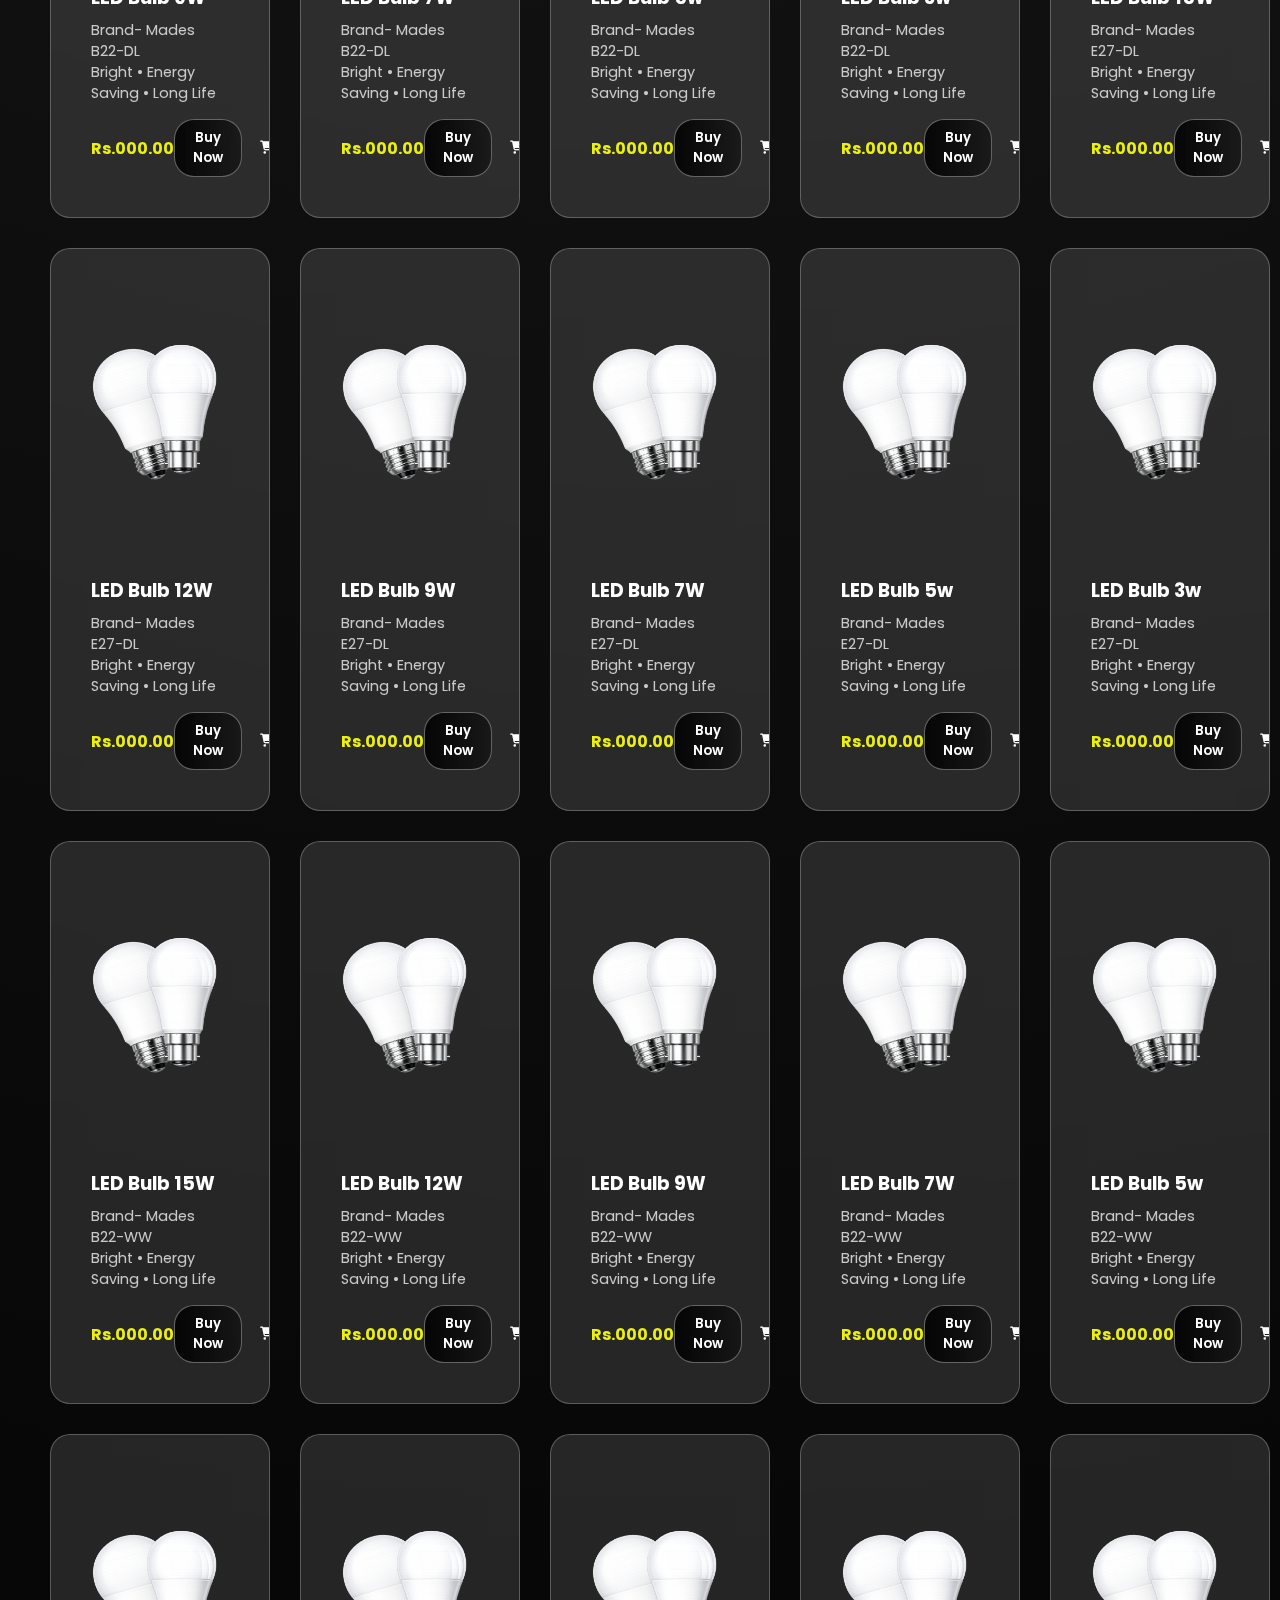
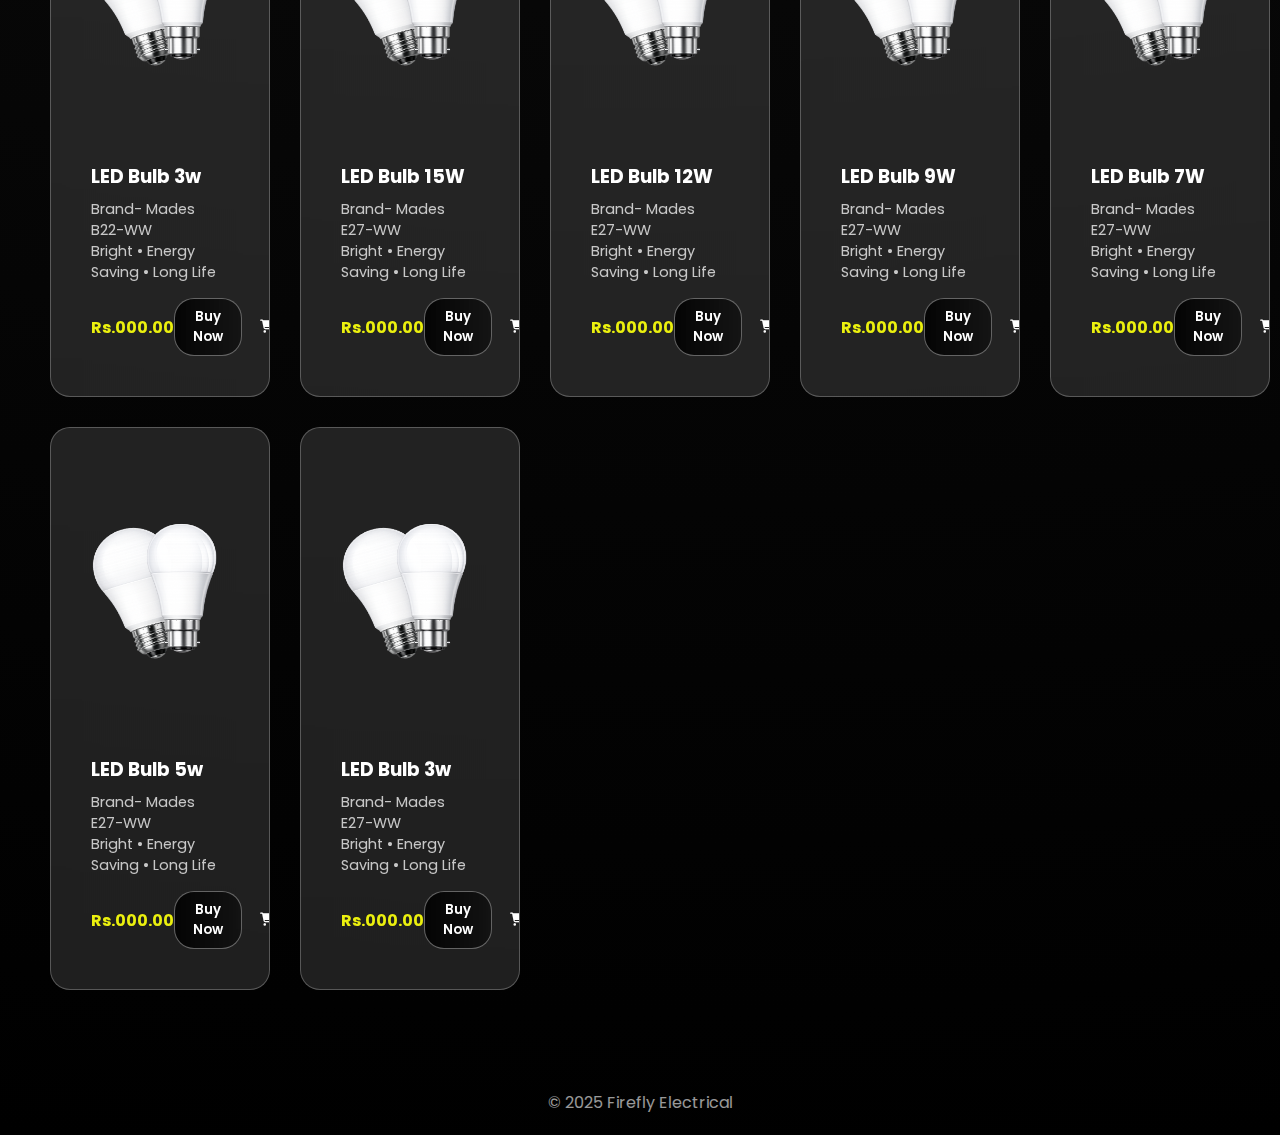
<file: Indexled.html>
<!DOCTYPE html>
<html lang="en">
<head>
<meta charset="UTF-8">
<meta name="viewport" content="width=device-width, initial-scale=1.0">
<title>LED Bulbs | Firefly Electrical</title>

<link rel="stylesheet" href="https://cdnjs.cloudflare.com/ajax/libs/font-awesome/6.5.0/css/all.min.css">
<link href="https://fonts.googleapis.com/css2?family=Poppins:wght@300;400;600;700&display=swap" rel="stylesheet">
<link rel="stylesheet" href="led css/style.css">
</head>

<body>

<header>
  <a href="index.html">← Back</a>
  <strong>LED Bulbs</strong>
</header>

<section class="hero">
  <div>
    <h1>Quality <span>LED Bulbs</span></h1>
    <p>Energy-efficient lighting designed for modern homes, offices, and outdoor environments.</p>
  </div>
  <div class="bulb-container"></div>
</section>
<div class="slider">

<section class="filters">
  <button class="active" data-filter="all">All</button>
  <button data-filter="warm">Warm</button>
  <button data-filter="cool">Cool</button>
  <button data-filter="trade">Trade (E27)</button>
  <button data-filter="pin">Pin(B22)</button>
  <button data-filter="high">High Power</button>
</section>

<section class="products">

  <div class="card" data-category="high">
    <img src="led.png" alt="LED 9W">
    <div class="card-content">
      <h3>LED Bulb 50W</h3>
      <p>Brand- Mades</p>
      <p>B22-DL</p>
      <p>Bright • Energy Saving • Long Life</p>
      <div class="meta">
        <span class="price">Rs.000.00</span>
        <button>Buy Now</button>
        <button class="cart-btn"><i class="fa-solid fa-cart-shopping"></i></button>
      </div>
    </div>
  </div>


      <div class="card" data-category="high">
    <img src="led.png" alt="LED 9W">
    <div class="card-content">
      <h3>LED Bulb 40W</h3>
      <p>Brand- Mades</p>
      <p>B22-DL</p>
      <p>Bright • Energy Saving • Long Life</p>
      <div class="meta">
        <span class="price">Rs.000.00</span>
        <button>Buy Now</button>
        <button class="cart-btn"><i class="fa-solid fa-cart-shopping"></i></button>
      </div>
    </div>
  </div>

    <div class="card" data-category="high">
    <img src="led.png" alt="LED 9W">
    <div class="card-content">
      <h3>LED Bulb 30W</h3>
      <p>Brand- Mades</p>
      <p>B22-DL</p>
      <p>Bright • Energy Saving • Long Life</p>
      <div class="meta">
        <span class="price">Rs.000.00</span>
        <button>Buy Now</button>
        <button class="cart-btn"><i class="fa-solid fa-cart-shopping"></i></button>
      </div>
    </div>
  </div>

  <div class="card" data-category="cool pin">
    <img src="led.png" alt="LED 9W">
    <div class="card-content">
      <h3>LED Bulb 15W</h3>
      <p>Brand- Mades</p>
      <p>B22-DL</p>
      <p>Bright • Energy Saving • Long Life</p>
      <div class="meta">
        <span class="price">Rs.000.00</span>
        <button>Buy Now</button>
        <button class="cart-btn"><i class="fa-solid fa-cart-shopping"></i></button>
      </div>
    </div>
  </div>

  <div class="card" data-category="cool pin">
    <img src="led.png" alt="LED 12W">
    <div class="card-content">
      <h3>LED Bulb 12W</h3>
      <p>Brand- Mades</p>
      <p>B22-DL</p>
      <p>Bright • Energy Saving • Long Life</p>
      <div class="meta">
        <span class="price">Rs.000.00</span>
        <button>Buy Now</button>
        <button class="cart-btn"><i class="fa-solid fa-cart-shopping"></i></button>
      </div>
    </div>
  </div>

  <div class="card" data-category="cool pin">
    <img src="led.png" alt="Smart LED">
    <div class="card-content">
      <h3>LED Bulb 9W</h3>
      <p>Brand- Mades</p>
      <p>B22-DL</p>
      <p>Bright • Energy Saving • Long Life</p>
      <div class="meta">
        <span class="price">Rs.000.00</span>
        <button>Buy Now</button>
        <button class="cart-btn"><i class="fa-solid fa-cart-shopping"></i></button>
      </div>
    </div>
  </div>

    <div class="card" data-category="cool pin">
    <img src="led.png" alt="Smart LED">
    <div class="card-content">
      <h3>LED Bulb 7W</h3>
      <p>Brand- Mades</p>
      <p>B22-DL</p>
      <p>Bright • Energy Saving • Long Life</p>
      <div class="meta">
        <span class="price">Rs.000.00</span>
        <button>Buy Now</button>
        <button class="cart-btn"><i class="fa-solid fa-cart-shopping"></i></button>
      </div>
    </div>
  </div>

    <div class="card" data-category="cool pin">
    <img src="led.png" alt="Smart LED">
    <div class="card-content">
      <h3>LED Bulb 5w</h3>
      <p>Brand- Mades</p>
      <p>B22-DL</p>
      <p>Bright • Energy Saving • Long Life</p>
      <div class="meta">
        <span class="price">Rs.000.00</span>
        <button>Buy Now</button>
        <button class="cart-btn"><i class="fa-solid fa-cart-shopping"></i></button>
      </div>
    </div>
  </div>

    <div class="card" data-category="cool pin">
    <img src="led.png" alt="Smart LED">
    <div class="card-content">
      <h3>LED Bulb 3w</h3>
      <p>Brand- Mades</p>
      <p>B22-DL</p>
      <p>Bright • Energy Saving • Long Life</p>
      <div class="meta">
        <span class="price">Rs.000.00</span>
        <button>Buy Now</button>
        <button class="cart-btn"><i class="fa-solid fa-cart-shopping"></i></button>
      </div>
    </div>
  </div>

    <div class="card" data-category="cool trade">
    <img src="led.png" alt="LED 9W">
    <div class="card-content">
      <h3>LED Bulb 15W</h3>
      <p>Brand- Mades</p>
      <p>E27-DL</p>
      <p>Bright • Energy Saving • Long Life</p>
      <div class="meta">
        <span class="price">Rs.000.00</span>
        <button>Buy Now</button>
        <button class="cart-btn"><i class="fa-solid fa-cart-shopping"></i></button>
      </div>
    </div>
  </div>

   <div class="card" data-category="cool trade">
    <img src="led.png" alt="LED 12W">
    <div class="card-content">
      <h3>LED Bulb 12W</h3>
      <p>Brand- Mades</p>
      <p>E27-DL</p>
      <p>Bright • Energy Saving • Long Life</p>
      <div class="meta">
        <span class="price">Rs.000.00</span>
        <button>Buy Now</button>
        <button class="cart-btn"><i class="fa-solid fa-cart-shopping"></i></button>
      </div>
    </div>
  </div>

   <div class="card" data-category="cool trade">
    <img src="led.png" alt="Smart LED">
    <div class="card-content">
      <h3>LED Bulb 9W</h3>
      <p>Brand- Mades</p>
      <p>E27-DL</p>
      <p>Bright • Energy Saving • Long Life</p>
      <div class="meta">
        <span class="price">Rs.000.00</span>
        <button>Buy Now</button>
        <button class="cart-btn"><i class="fa-solid fa-cart-shopping"></i></button>
      </div>
    </div>
  </div>

     <div class="card" data-category="cool trade">
    <img src="led.png" alt="Smart LED">
    <div class="card-content">
      <h3>LED Bulb 7W</h3>
      <p>Brand- Mades</p>
      <p>E27-DL</p>
      <p>Bright • Energy Saving • Long Life</p>
      <div class="meta">
        <span class="price">Rs.000.00</span>
        <button>Buy Now</button>
        <button class="cart-btn"><i class="fa-solid fa-cart-shopping"></i></button>
      </div>
    </div>
  </div>

     <div class="card" data-category="cool trade">
    <img src="led.png" alt="Smart LED">
    <div class="card-content">
      <h3>LED Bulb 5w</h3>
      <p>Brand- Mades</p>
      <p>E27-DL</p>
      <p>Bright • Energy Saving • Long Life</p>
      <div class="meta">
        <span class="price">Rs.000.00</span>
        <button>Buy Now</button>
        <button class="cart-btn"><i class="fa-solid fa-cart-shopping"></i></button>
      </div>
    </div>
  </div>

   <div class="card" data-category="cool trade">
    <img src="led.png" alt="Smart LED">
    <div class="card-content">
      <h3>LED Bulb 3w</h3>
      <p>Brand- Mades</p>
      <p>E27-DL</p>
      <p>Bright • Energy Saving • Long Life</p>
      <div class="meta">
        <span class="price">Rs.000.00</span>
        <button>Buy Now</button>
        <button class="cart-btn"><i class="fa-solid fa-cart-shopping"></i></button>
      </div>
    </div>
  </div>

  <div class="card" data-category="warm pin">
    <img src="led.png" alt="LED 9W">
    <div class="card-content">
      <h3>LED Bulb 15W</h3>
      <p>Brand- Mades</p>
      <p>B22-WW</p>
      <p>Bright • Energy Saving • Long Life</p>
      <div class="meta">
        <span class="price">Rs.000.00</span>
        <button>Buy Now</button>
        <button class="cart-btn"><i class="fa-solid fa-cart-shopping"></i></button>
      </div>
    </div>
  </div>

  <div class="card" data-category="warm pin">
    <img src="led.png" alt="LED 12W">
    <div class="card-content">
      <h3>LED Bulb 12W</h3>
      <p>Brand- Mades</p>
      <p>B22-WW</p>
      <p>Bright • Energy Saving • Long Life</p>
      <div class="meta">
        <span class="price">Rs.000.00</span>
        <button>Buy Now</button>
        <button class="cart-btn"><i class="fa-solid fa-cart-shopping"></i></button>
      </div>
    </div>
  </div>

  <div class="card" data-category="warm pin">
    <img src="led.png" alt="Smart LED">
    <div class="card-content">
      <h3>LED Bulb 9W</h3>
      <p>Brand- Mades</p>
      <p>B22-WW</p>
      <p>Bright • Energy Saving • Long Life</p>
      <div class="meta">
        <span class="price">Rs.000.00</span>
        <button>Buy Now</button>
        <button class="cart-btn"><i class="fa-solid fa-cart-shopping"></i></button>
      </div>
    </div>
  </div>

   <div class="card" data-category="warm pin">
    <img src="led.png" alt="Smart LED">
    <div class="card-content">
      <h3>LED Bulb 7W</h3>
      <p>Brand- Mades</p>
      <p>B22-WW</p>
      <p>Bright • Energy Saving • Long Life</p>
      <div class="meta">
        <span class="price">Rs.000.00</span>
        <button>Buy Now</button>
        <button class="cart-btn"><i class="fa-solid fa-cart-shopping"></i></button>
      </div>
    </div>
  </div>

   <div class="card" data-category="warm pin">
    <img src="led.png" alt="Smart LED">
    <div class="card-content">
      <h3>LED Bulb 5w</h3>
      <p>Brand- Mades</p>
      <p>B22-WW</p>
      <p>Bright • Energy Saving • Long Life</p>
      <div class="meta">
        <span class="price">Rs.000.00</span>
        <button>Buy Now</button>
        <button class="cart-btn"><i class="fa-solid fa-cart-shopping"></i></button>
      </div>
    </div>
  </div>

   <div class="card" data-category="warm pin">
    <img src="led.png" alt="Smart LED">
    <div class="card-content">
      <h3>LED Bulb 3w</h3>
      <p>Brand- Mades</p>
      <p>B22-WW</p>
      <p>Bright • Energy Saving • Long Life</p>
      <div class="meta">
        <span class="price">Rs.000.00</span>
        <button>Buy Now</button>
        <button class="cart-btn"><i class="fa-solid fa-cart-shopping"></i></button>
      </div>
    </div>
  </div>

   <div class="card" data-category="warm trade">
    <img src="led.png" alt="LED 9W">
    <div class="card-content">
      <h3>LED Bulb 15W</h3>
      <p>Brand- Mades</p>
      <p>E27-WW</p>
      <p>Bright • Energy Saving • Long Life</p>
      <div class="meta">
        <span class="price">Rs.000.00</span>
        <button>Buy Now</button>
        <button class="cart-btn"><i class="fa-solid fa-cart-shopping"></i></button>
      </div>
    </div>
  </div>

  <div class="card" data-category="warm trade">
    <img src="led.png" alt="LED 12W">
    <div class="card-content">
      <h3>LED Bulb 12W</h3>
      <p>Brand- Mades</p>
      <p>E27-WW</p>
      <p>Bright • Energy Saving • Long Life</p>
      <div class="meta">
        <span class="price">Rs.000.00</span>
        <button>Buy Now</button>
        <button class="cart-btn"><i class="fa-solid fa-cart-shopping"></i></button>
      </div>
    </div>
  </div>

 <div class="card" data-category="warm trade">
    <img src="led.png" alt="Smart LED">
    <div class="card-content">
      <h3>LED Bulb 9W</h3>
      <p>Brand- Mades</p>
      <p>E27-WW</p>
      <p>Bright • Energy Saving • Long Life</p>
      <div class="meta">
        <span class="price">Rs.000.00</span>
        <button>Buy Now</button>
        <button class="cart-btn"><i class="fa-solid fa-cart-shopping"></i></button>
      </div>
    </div>
  </div>

  <div class="card" data-category="warm trade">
    <img src="led.png" alt="Smart LED">
    <div class="card-content">
      <h3>LED Bulb 7W</h3>
      <p>Brand- Mades</p>
      <p>E27-WW</p>
      <p>Bright • Energy Saving • Long Life</p>
      <div class="meta">
        <span class="price">Rs.000.00</span>
        <button>Buy Now</button>
        <button class="cart-btn"><i class="fa-solid fa-cart-shopping"></i></button>
      </div>
    </div>
  </div>

   <div class="card" data-category="warm trade">
    <img src="led.png" alt="Smart LED">
    <div class="card-content">
      <h3>LED Bulb 5w</h3>
      <p>Brand- Mades</p>
      <p>E27-WW</p>
      <p>Bright • Energy Saving • Long Life</p>
      <div class="meta">
        <span class="price">Rs.000.00</span>
        <button>Buy Now</button>
        <button class="cart-btn"><i class="fa-solid fa-cart-shopping"></i></button>
      </div>
    </div>
  </div>
<div class="card" data-category="warm trade">
    <img src="led.png" alt="Smart LED">
    <div class="card-content">
      <h3>LED Bulb 3w</h3>
      <p>Brand- Mades</p>
      <p>E27-WW</p>
      <p>Bright • Energy Saving • Long Life</p>
      <div class="meta">
        <span class="price">Rs.000.00</span>
        <button class="buy-btn">Buy Now</button>
        <button class=" cart-btn"><i class="fa-solid fa-cart-shopping"></i></button>
      </div>
    </div>
  </div>
  </div>

  
</section>

<footer>
  © 2025 Firefly Electrical
</footer>
<script src="led js/script.js"></script>

</body>
</html>
</file>
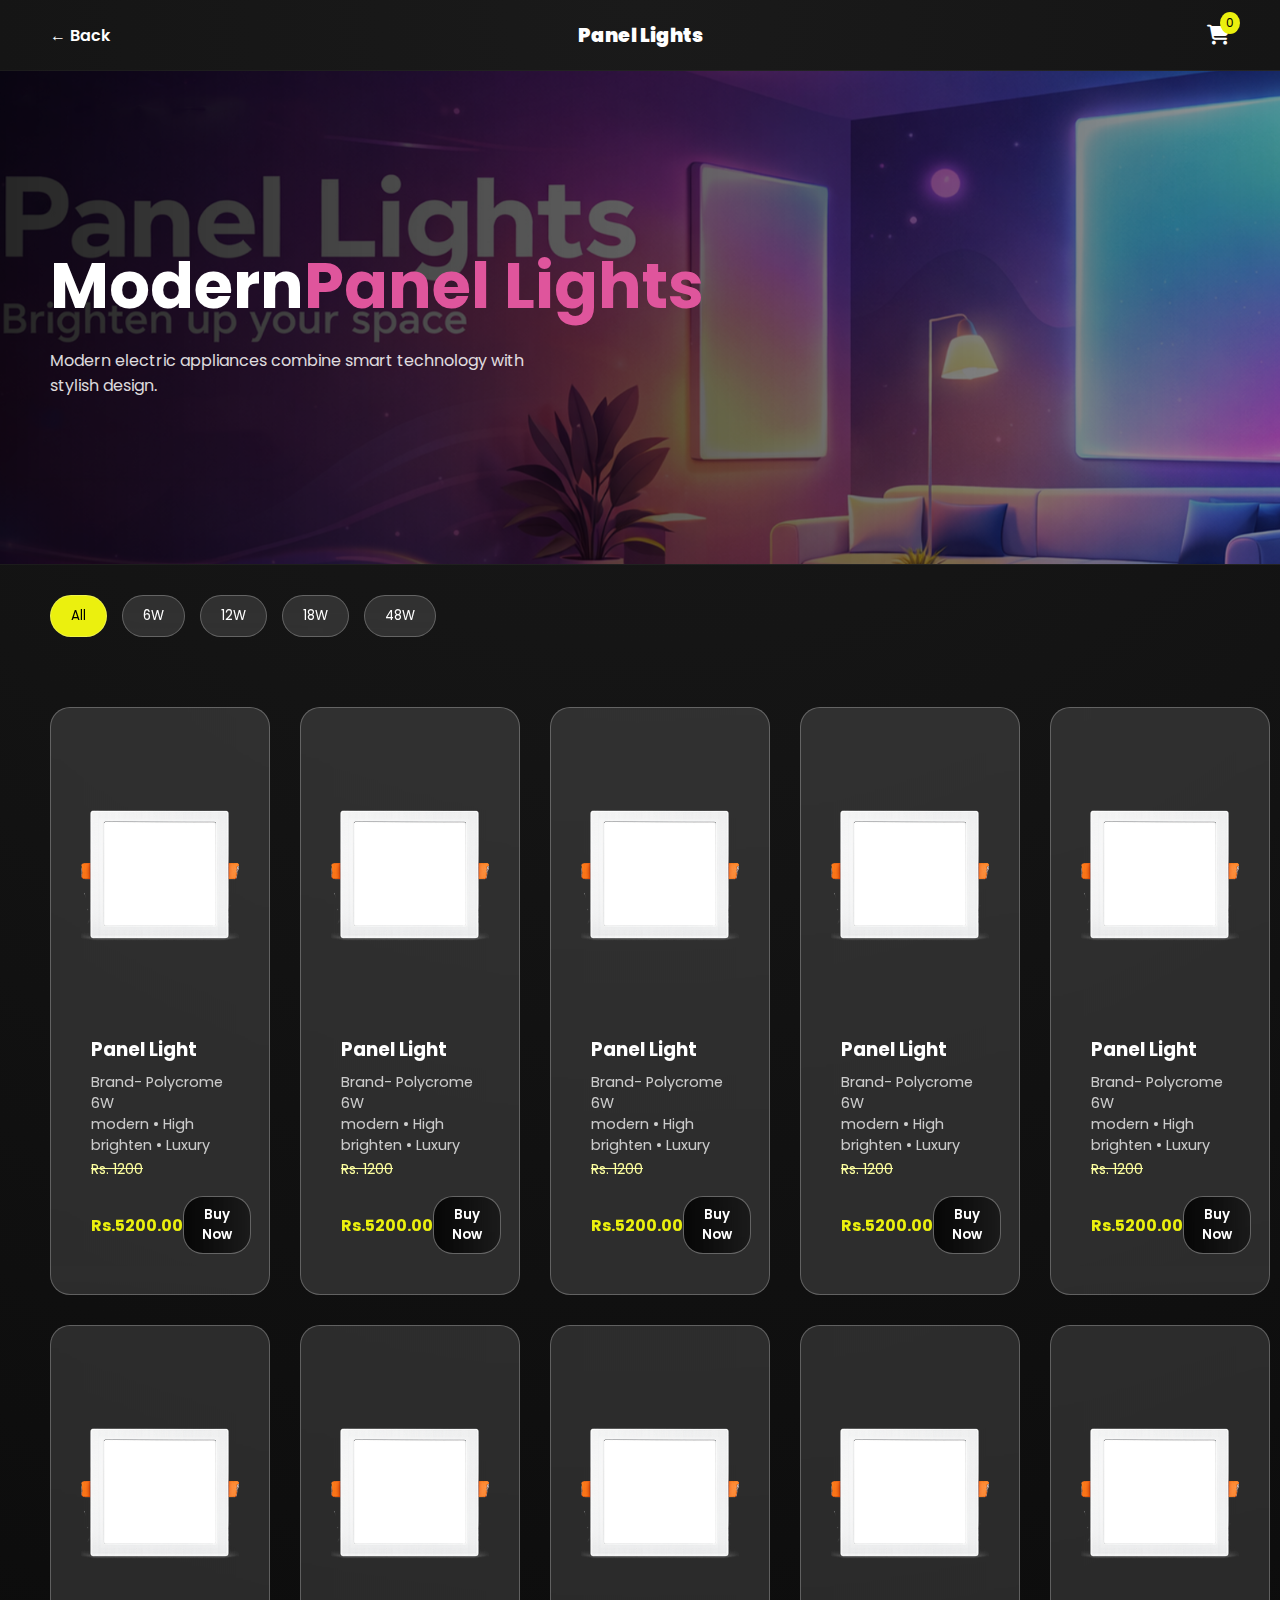
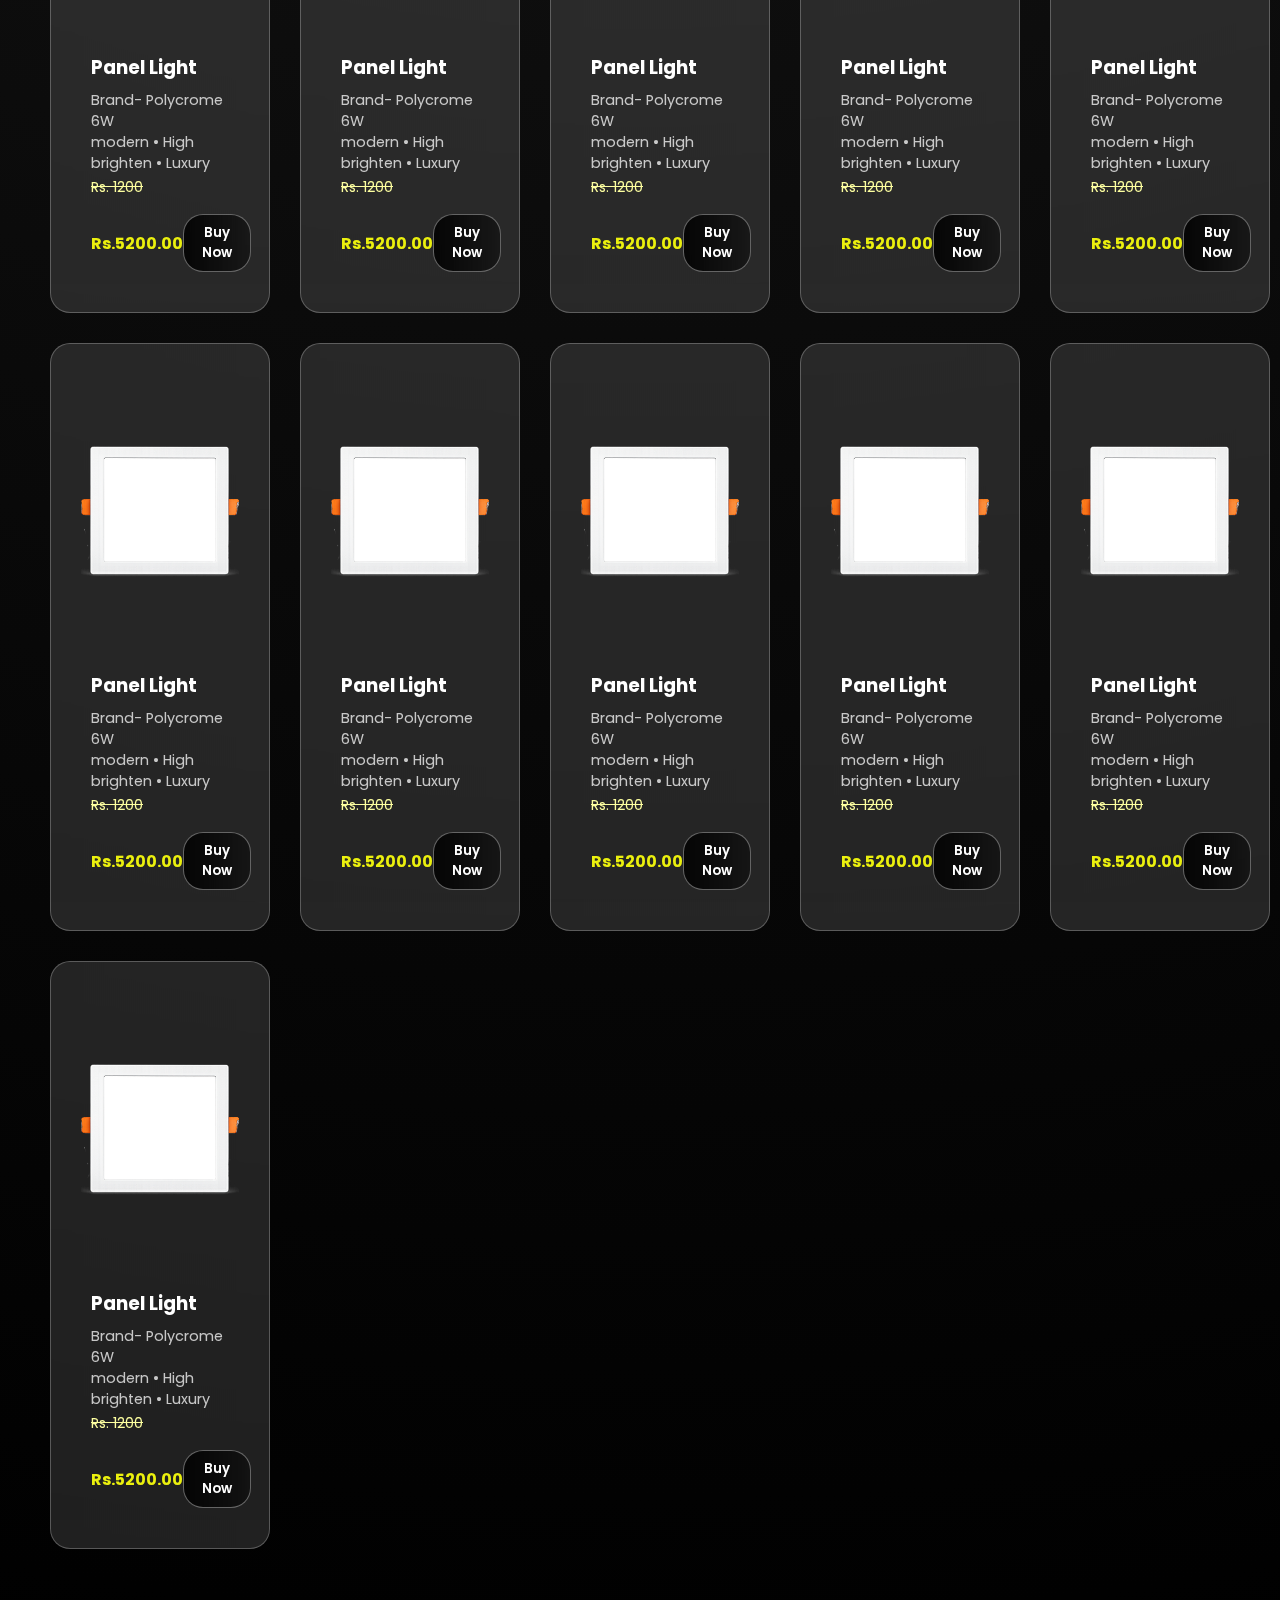
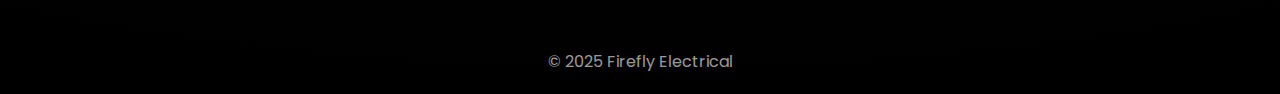
<file: panel-lights.html>
<!DOCTYPE html>
<html lang="en">
<head>
<meta charset="UTF-8">
<meta name="viewport" content="width=device-width, initial-scale=1.0">
<title>Panel Lights| Firefly Electrical</title>

<link rel="stylesheet" href="https://cdnjs.cloudflare.com/ajax/libs/font-awesome/6.5.0/css/all.min.css">
<link href="https://fonts.googleapis.com/css2?family=Poppins:wght@300;400;600;700&display=swap" rel="stylesheet">
<link rel="stylesheet" href="panel css/style.css">
</head>

<body>

<header class="main-header">

  <div class="header-left">
    <a href="index.html">← Back</a>
  </div>

  <div class="header-center">
    <strong>Panel Lights</strong>
  </div>

  <div class="header-right">
    <div class="cart-icon" id="cartIcon">
      <i class="fa-solid fa-cart-shopping"></i>
      <span id="cartCount">0</span>
    </div>
  </div>

</header>
<section class="hero">
  <div>
    <h1>Modern<span>Panel Lights</span></h1>
    <p>Modern electric appliances combine smart technology with stylish design.</p>
  </div>
  <div class="bulb-container"></div>
</section>
<div class="slider">

<section class="filters">
  <button class="active" data-filter="all">All</button>
  <button data-filter="6">6W</button>
  <button data-filter="12">12W</button>
  <button data-filter="18">18W</button>
  <button data-filter="48">48W</button>
</section>

<section class="products">

  <div class="loading" id="loading">
  <div class="skeleton-card"></div>
  <div class="skeleton-card"></div>
  <div class="skeleton-card"></div>
  <div class="skeleton-card"></div>
  <div class="skeleton-card"></div>
</div>


  <div class="card" data-category="6">
    <img src="a pannel.png" alt="panel 6W">
    <div class="card-content">
      <h3> Panel Light</h3>
      <p>Brand- Polycrome</p>
      <p>6W</p>
      <p>modern • High brighten • Luxury </p>
      <span class="old-price">Rs. 1200</span>
      <div class="meta">
        <span class="price" data-price="5200">Rs.5200.00</span>
        <button class="buy-btn">Buy Now</button>
        <button class="cart-btn"><i class="fa-solid fa-cart-shopping"></i></button>
      </div>
    </div>
  </div>


    <div class="card" data-category="6">
    <img src="a pannel.png" alt="panel 6W">
    <div class="card-content">
      <h3> Panel Light</h3>
      <p>Brand- Polycrome</p>
      <p>6W</p>
      <p>modern • High brighten • Luxury </p>
      <span class="old-price">Rs. 1200</span>
      <div class="meta">
        <span class="price" data-price="5200">Rs.5200.00</span>
        <button class="buy-btn">Buy Now</button>
        <button class="cart-btn"><i class="fa-solid fa-cart-shopping"></i></button>
      </div>
    </div>
  </div>

    <div class="card" data-category="6">
    <img src="a pannel.png" alt="panel 6W">
    <div class="card-content">
      <h3> Panel Light</h3>
      <p>Brand- Polycrome</p>
      <p>6W</p>
      <p>modern • High brighten • Luxury </p>
      <span class="old-price">Rs. 1200</span>
      <div class="meta">
        <span class="price" data-price="5200">Rs.5200.00</span>
        <button class="buy-btn">Buy Now</button>
        <button class="cart-btn"><i class="fa-solid fa-cart-shopping"></i></button>
      </div>
    </div>
  </div>

    <div class="card" data-category="6">
    <img src="a pannel.png" alt="panel 6W">
    <div class="card-content">
      <h3> Panel Light</h3>
      <p>Brand- Polycrome</p>
      <p>6W</p>
      <p>modern • High brighten • Luxury </p>
      <span class="old-price">Rs. 1200</span>
      <div class="meta">
        <span class="price" data-price="5200">Rs.5200.00</span>
        <button class="buy-btn">Buy Now</button>
        <button class="cart-btn"><i class="fa-solid fa-cart-shopping"></i></button>
      </div>
    </div>
  </div>

    <div class="card" data-category="6">
    <img src="a pannel.png" alt="panel 6W">
    <div class="card-content">
      <h3> Panel Light</h3>
      <p>Brand- Polycrome</p>
      <p>6W</p>
      <p>modern • High brighten • Luxury </p>
      <span class="old-price">Rs. 1200</span>
      <div class="meta">
        <span class="price" data-price="5200">Rs.5200.00</span>
        <button class="buy-btn">Buy Now</button>
        <button class="cart-btn"><i class="fa-solid fa-cart-shopping"></i></button>
      </div>
    </div>
  </div>

    <div class="card" data-category="6">
    <img src="a pannel.png" alt="panel 6W">
    <div class="card-content">
      <h3> Panel Light</h3>
      <p>Brand- Polycrome</p>
      <p>6W</p>
      <p>modern • High brighten • Luxury </p>
      <span class="old-price">Rs. 1200</span>
      <div class="meta">
        <span class="price" data-price="5200">Rs.5200.00</span>
        <button class="buy-btn">Buy Now</button>
        <button class="cart-btn"><i class="fa-solid fa-cart-shopping"></i></button>
      </div>
    </div>
  </div>

    <div class="card" data-category="6">
    <img src="a pannel.png" alt="panel 6W">
    <div class="card-content">
      <h3> Panel Light</h3>
      <p>Brand- Polycrome</p>
      <p>6W</p>
      <p>modern • High brighten • Luxury </p>
      <span class="old-price">Rs. 1200</span>
      <div class="meta">
        <span class="price" data-price="5200">Rs.5200.00</span>
        <button class="buy-btn">Buy Now</button>
        <button class="cart-btn"><i class="fa-solid fa-cart-shopping"></i></button>
      </div>
    </div>
  </div>

    <div class="card" data-category="6">
    <img src="a pannel.png" alt="panel 6W">
    <div class="card-content">
      <h3> Panel Light</h3>
      <p>Brand- Polycrome</p>
      <p>6W</p>
      <p>modern • High brighten • Luxury </p>
      <span class="old-price">Rs. 1200</span>
      <div class="meta">
        <span class="price" data-price="5200">Rs.5200.00</span>
        <button class="buy-btn">Buy Now</button>
        <button class="cart-btn"><i class="fa-solid fa-cart-shopping"></i></button>
      </div>
    </div>
  </div>

    <div class="card" data-category="6">
    <img src="a pannel.png" alt="panel 6W">
    <div class="card-content">
      <h3> Panel Light</h3>
      <p>Brand- Polycrome</p>
      <p>6W</p>
      <p>modern • High brighten • Luxury </p>
      <span class="old-price">Rs. 1200</span>
      <div class="meta">
        <span class="price" data-price="5200">Rs.5200.00</span>
        <button class="buy-btn">Buy Now</button>
        <button class="cart-btn"><i class="fa-solid fa-cart-shopping"></i></button>
      </div>
    </div>
  </div>

    <div class="card" data-category="6">
    <img src="a pannel.png" alt="panel 6W">
    <div class="card-content">
      <h3> Panel Light</h3>
      <p>Brand- Polycrome</p>
      <p>6W</p>
      <p>modern • High brighten • Luxury </p>
      <span class="old-price">Rs. 1200</span>
      <div class="meta">
        <span class="price" data-price="5200">Rs.5200.00</span>
        <button class="buy-btn">Buy Now</button>
        <button class="cart-btn"><i class="fa-solid fa-cart-shopping"></i></button>
      </div>
    </div>
  </div>

    <div class="card" data-category="6">
    <img src="a pannel.png" alt="panel 6W">
    <div class="card-content">
      <h3> Panel Light</h3>
      <p>Brand- Polycrome</p>
      <p>6W</p>
      <p>modern • High brighten • Luxury </p>
      <span class="old-price">Rs. 1200</span>
      <div class="meta">
        <span class="price" data-price="5200">Rs.5200.00</span>
        <button class="buy-btn">Buy Now</button>
        <button class="cart-btn"><i class="fa-solid fa-cart-shopping"></i></button>
      </div>
    </div>
  </div>

    <div class="card" data-category="6">
    <img src="a pannel.png" alt="panel 6W">
    <div class="card-content">
      <h3> Panel Light</h3>
      <p>Brand- Polycrome</p>
      <p>6W</p>
      <p>modern • High brighten • Luxury </p>
      <span class="old-price">Rs. 1200</span>
      <div class="meta">
        <span class="price" data-price="5200">Rs.5200.00</span>
        <button class="buy-btn">Buy Now</button>
        <button class="cart-btn"><i class="fa-solid fa-cart-shopping"></i></button>
      </div>
    </div>
  </div>

    <div class="card" data-category="6">
    <img src="a pannel.png" alt="panel 6W">
    <div class="card-content">
      <h3> Panel Light</h3>
      <p>Brand- Polycrome</p>
      <p>6W</p>
      <p>modern • High brighten • Luxury </p>
      <span class="old-price">Rs. 1200</span>
      <div class="meta">
        <span class="price" data-price="5200">Rs.5200.00</span>
        <button class="buy-btn">Buy Now</button>
        <button class="cart-btn"><i class="fa-solid fa-cart-shopping"></i></button>
      </div>
    </div>
  </div>

    <div class="card" data-category="6">
    <img src="a pannel.png" alt="panel 6W">
    <div class="card-content">
      <h3> Panel Light</h3>
      <p>Brand- Polycrome</p>
      <p>6W</p>
      <p>modern • High brighten • Luxury </p>
      <span class="old-price">Rs. 1200</span>
      <div class="meta">
        <span class="price" data-price="5200">Rs.5200.00</span>
        <button class="buy-btn">Buy Now</button>
        <button class="cart-btn"><i class="fa-solid fa-cart-shopping"></i></button>
      </div>
    </div>
  </div>

    <div class="card" data-category="6">
    <img src="a pannel.png" alt="panel 6W">
    <div class="card-content">
      <h3> Panel Light</h3>
      <p>Brand- Polycrome</p>
      <p>6W</p>
      <p>modern • High brighten • Luxury </p>
      <span class="old-price">Rs. 1200</span>
      <div class="meta">
        <span class="price" data-price="5200">Rs.5200.00</span>
        <button class="buy-btn">Buy Now</button>
        <button class="cart-btn"><i class="fa-solid fa-cart-shopping"></i></button>
      </div>
    </div>
  </div>

    <div class="card" data-category="6">
    <img src="a pannel.png" alt="panel 6W">
    <div class="card-content">
      <h3> Panel Light</h3>
      <p>Brand- Polycrome</p>
      <p>6W</p>
      <p>modern • High brighten • Luxury </p>
      <span class="old-price">Rs. 1200</span>
      <div class="meta">
        <span class="price" data-price="5200">Rs.5200.00</span>
        <button class="buy-btn">Buy Now</button>
        <button class="cart-btn"><i class="fa-solid fa-cart-shopping"></i></button>
      </div>
    </div>
  </div>
  
<div class="cart-sidebar" id="cartSidebar">

  <!-- HEADER -->
  <div class="cart-header">
    <h3>Your Cart</h3>
    <button id="closeCart" class="close-btn">
      <i class="fa-solid fa-xmark"></i>
    </button>
  </div>

  <!-- ITEMS (SCROLL AREA) -->
  <div class="cart-items" id="cartItems"></div>

  <!-- FOOTER -->
  <div class="cart-footer">

    <!-- BILLING -->
    <div class="billing-box">
      <h4>Billing Details</h4>
      <input type="text" id="billName" placeholder="Full Name">
      <input type="tel" id="billPhone" placeholder="Phone Number">
      <textarea id="billAddress" placeholder="Address"></textarea>
      <input type="text" id="billCity" placeholder="City">
    </div>

    <!-- TOTALS -->
    <div class="cart-totals">

          <!-- ACTION BUTTONS -->
<div class="cart-actions">
  <button class="whatsapp-btn" id="whatsappOrder">
    <i class="fa-brands fa-whatsapp"></i> WhatsApp Order
  </button>
</div>

      
<button class="clear-btn" id="clearCart">Clear Cart</button>
    <button class="checkout-btn">Checkout</button>
    <p id="cartSubtotal">Subtotal: Rs. 0.00</p>
      <p id="cartDiscount">Discount: Rs. 0.00</p>
      <p id="cartGST">GST (18%): Rs. 0.00</p>
      <hr>
      <p id="cartTotal"><strong>Total: Rs. 0.00</strong></p>
    </div>


  </div>
</div>


  
</section>

<footer>
  © 2025 Firefly Electrical
</footer>
<div class="toast" id="toast">
  <i class="fa-solid fa-circle-check"></i>
  <span id="toastText">Added to Cart</span>
</div>
<!-- INVOICE MODAL -->
<div class="invoice-overlay" id="invoiceOverlay">
  <div class="invoice-box" id="invoiceBox">

    <div class="invoice-header">
      <h2>Firefly Electrical</h2>
      <p>Invoice</p>
      <button id="closeInvoice" class="close-btn">
        <i class="fa-solid fa-xmark"></i>
      </button>
    </div>

    <div class="invoice-meta">
      <p><strong>Date:</strong> <span id="invoiceDate"></span></p>
      <p><strong>Invoice #:</strong><span id="invoiceNumber"></span></p>
      <div class="invoice-billing">
  <p><strong>Name:</strong> <span id="invName"></span></p>
  <p><strong>Phone:</strong> <span id="invPhone"></span></p>
  <p><strong>Address:</strong> <span id="invAddress"></span></p>
</div>
    </div>

    <table class="invoice-table">
      <thead>
        <tr>
          <th>Item</th>
          <th align="right">Price (Rs.)</th>
        </tr>
      </thead>
      <tbody id="invoiceItems"></tbody>
    </table>

    <div class="invoice-summary">
      <p>Subtotal: <span id="invSubtotal"></span></p>
      <p>Discount: <span id="invDiscount"></span></p>
      <p>GST (18%): <span id="invGST"></span></p>
      <hr>
      <p class="grand-total">Total: <span id="invTotal"></span></p>
    </div>
<div class="invoice-actions">
    <button onclick="window.print()" class="print-btn">
      <i class="fa-solid fa-print"></i> Print Invoice
    </button>
            <button id="downloadInvoice" class="download-btn">
  Download PDF
</button>
</div>
  </div>
</div>

<!-- BUY NOW MODAL -->
<div id="buyNowModal" class="buy-modal">
  <div class="buy-box">

    <div class="buy-header">
      <h3>Quick Order</h3>
      <button id="closeBuyNow">&times;</button>
    </div>

    <div class="buy-product">
      <p><strong id="buyProductName"></strong></p>
      <p>Price: Rs. <span id="buyProductPrice"></span></p>
    </div>

    <div class="buy-billing">
      <input type="text" id="buyName" placeholder="Full Name">
      <input type="tel" id="buyPhone" placeholder="Phone Number">
      <textarea id="buyAddress" placeholder="Address"></textarea>
      <input type="text" id="buyCity" placeholder="City">
    </div>

    <button id="buyWhatsapp" class="buy-green">WhatsApp Order</button>
    <button id="buyCheckout" class="buy-yellow">Checkout Invoice</button>

  </div>
</div>


<script src="panel js/script.js"></script>

</body>
</html>
</file>
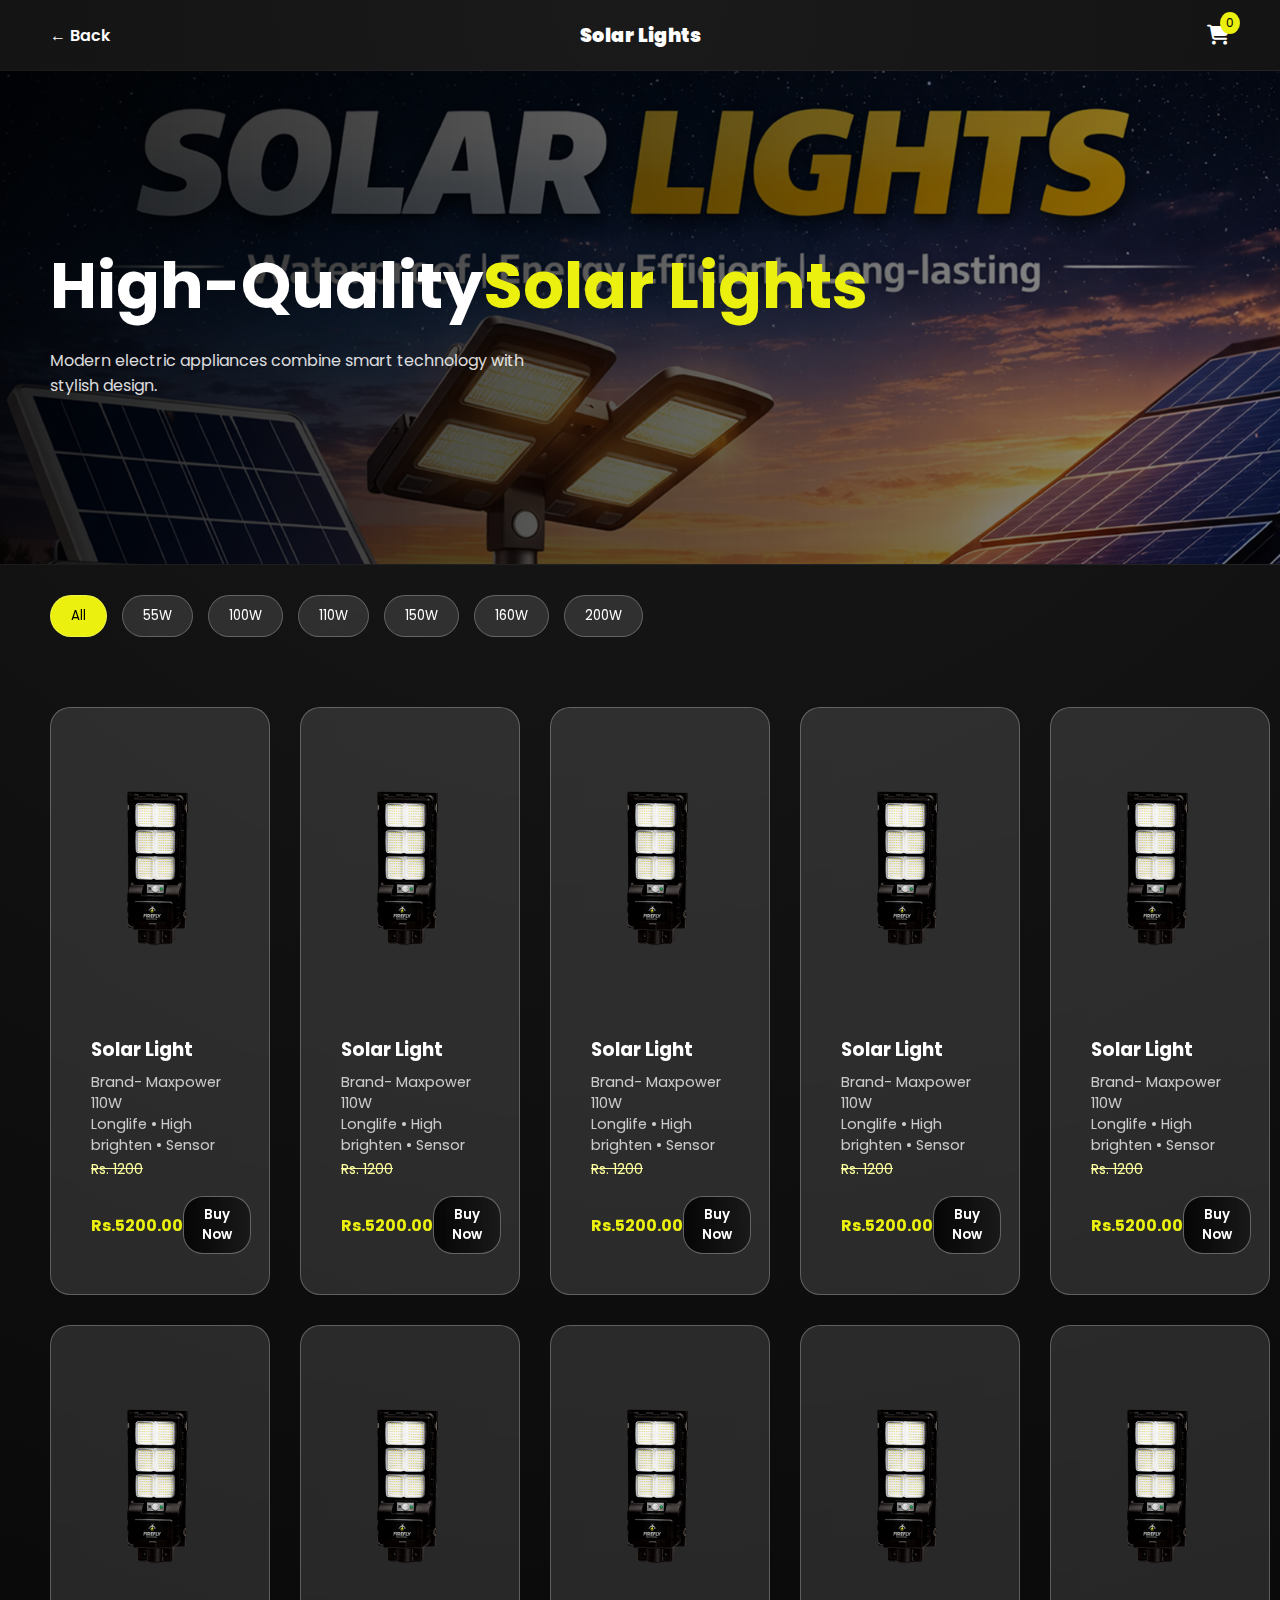
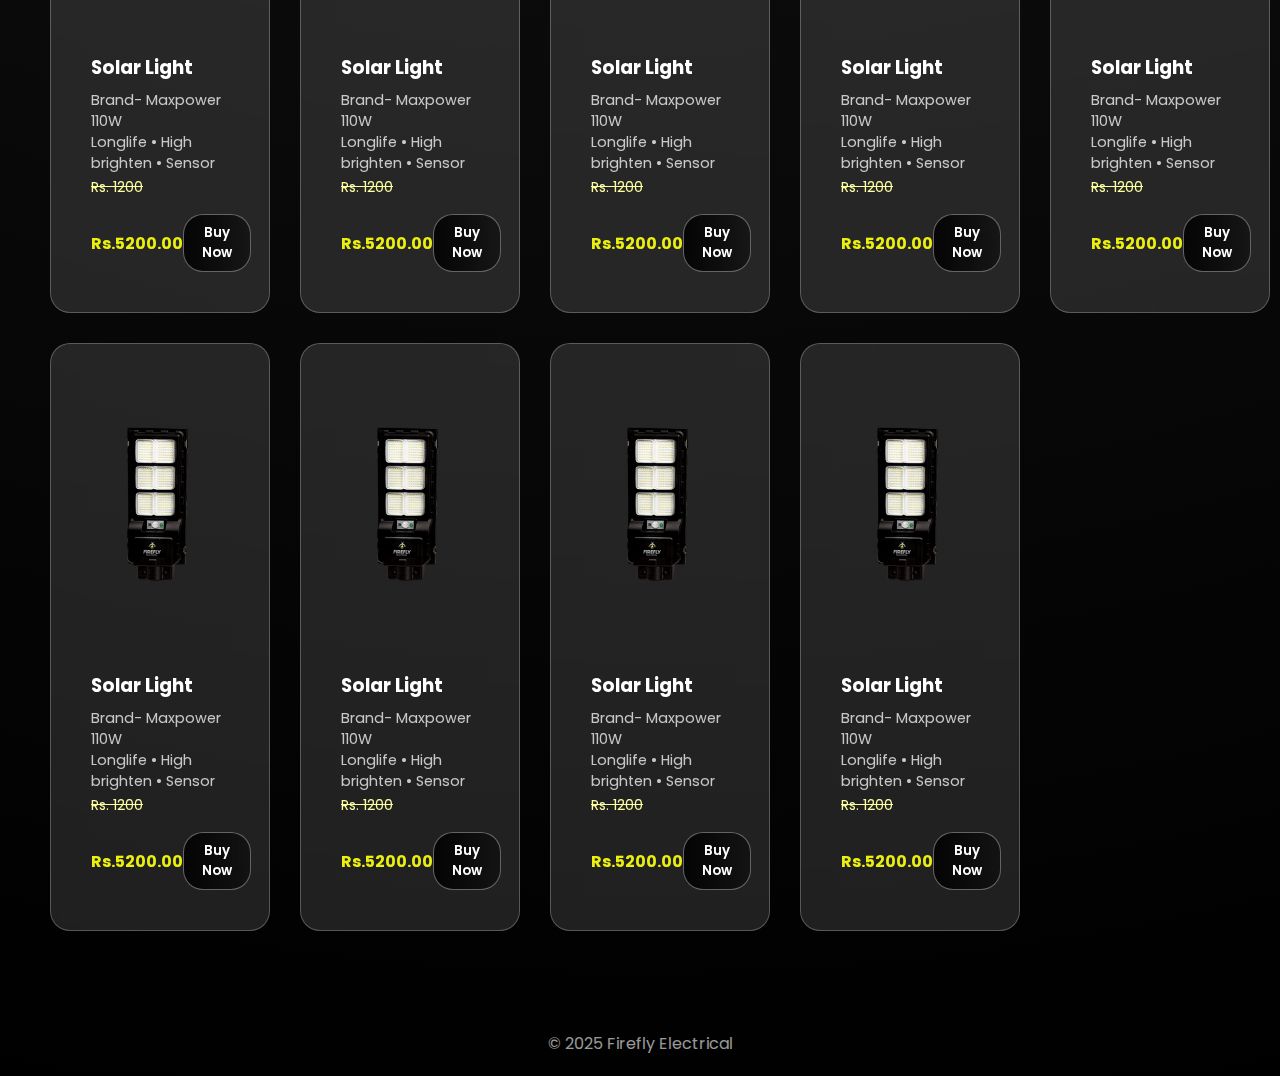
<file: solar-power.html>
<!DOCTYPE html>
<html lang="en">
<head>
<meta charset="UTF-8">
<meta name="viewport" content="width=device-width, initial-scale=1.0">
<title>Solar Lights| Firefly Electrical</title>

<link rel="stylesheet" href="https://cdnjs.cloudflare.com/ajax/libs/font-awesome/6.5.0/css/all.min.css">
<link href="https://fonts.googleapis.com/css2?family=Poppins:wght@300;400;600;700&display=swap" rel="stylesheet">
<link rel="stylesheet" href="solar css/style.css">
</head>

<body>

<header class="main-header">

  <div class="header-left">
    <a href="index.html">← Back</a>
  </div>

  <div class="header-center">
    <strong>Solar Lights</strong>
  </div>

  <div class="header-right">
    <div class="cart-icon" id="cartIcon">
      <i class="fa-solid fa-cart-shopping"></i>
      <span id="cartCount">0</span>
    </div>
  </div>

</header>
<section class="hero">
  <div>
    <h1>High-Quality<span>Solar Lights</span></h1>
    <p>Modern electric appliances combine smart technology with stylish design.</p>
  </div>
  <div class="bulb-container"></div>
</section>
<div class="slider">

<section class="filters">
  <button class="active" data-filter="all">All</button>
  <button data-filter="55">55W</button>
  <button data-filter="100">100W</button>
  <button data-filter="110">110W</button>
  <button data-filter="150">150W</button>
  <button data-filter="160">160W</button>
  <button data-filter="200">200W</button>
</section>

<section class="products">

  <div class="loading" id="loading">
  <div class="skeleton-card"></div>
  <div class="skeleton-card"></div>
  <div class="skeleton-card"></div>
  <div class="skeleton-card"></div>
  <div class="skeleton-card"></div>
</div>


  <div class="card" data-category="110">
    <img src="solar.png" alt="Solar 110W">
    <div class="card-content">
      <h3> Solar Light</h3>
      <p>Brand- Maxpower</p>
      <p>110W</p>
      <p>Longlife • High brighten • Sensor</p>
      <span class="old-price">Rs. 1200</span>
      <div class="meta">
        <span class="price" data-price="5200">Rs.5200.00</span>
        <button class="buy-btn">Buy Now</button>
        <button class="cart-btn"><i class="fa-solid fa-cart-shopping"></i></button>
      </div>
    </div>
  </div>

    <div class="card" data-category="110">
    <img src="solar.png" alt="Solar 110W">
    <div class="card-content">
      <h3> Solar Light</h3>
      <p>Brand- Maxpower</p>
      <p>110W</p>
      <p>Longlife • High brighten • Sensor</p>
      <span class="old-price">Rs. 1200</span>
      <div class="meta">
        <span class="price" data-price="5200">Rs.5200.00</span>
        <button class="buy-btn">Buy Now</button>
        <button class="cart-btn"><i class="fa-solid fa-cart-shopping"></i></button>
      </div>
    </div>
  </div>


    <div class="card" data-category="switch">
    <img src="solar.png" alt="Solar 110W">
    <div class="card-content">
      <h3> Solar Light</h3>
      <p>Brand- Maxpower</p>
      <p>110W</p>
      <p>Longlife • High brighten • Sensor</p>
      <span class="old-price">Rs. 1200</span>
      <div class="meta">
        <span class="price" data-price="5200">Rs.5200.00</span>
        <button class="buy-btn">Buy Now</button>
        <button class="cart-btn"><i class="fa-solid fa-cart-shopping"></i></button>
      </div>
    </div>
  </div>


    <div class="card" data-category="switch">
    <img src="solar.png" alt="Solar 110W">
    <div class="card-content">
      <h3> Solar Light</h3>
      <p>Brand- Maxpower</p>
      <p>110W</p>
      <p>Longlife • High brighten • Sensor</p>
      <span class="old-price">Rs. 1200</span>
      <div class="meta">
        <span class="price" data-price="5200">Rs.5200.00</span>
        <button class="buy-btn">Buy Now</button>
        <button class="cart-btn"><i class="fa-solid fa-cart-shopping"></i></button>
      </div>
    </div>
  </div>


    <div class="card" data-category="switch">
    <img src="solar.png" alt="Solar 110W">
    <div class="card-content">
      <h3> Solar Light</h3>
      <p>Brand- Maxpower</p>
      <p>110W</p>
      <p>Longlife • High brighten • Sensor</p>
      <span class="old-price">Rs. 1200</span>
      <div class="meta">
        <span class="price" data-price="5200">Rs.5200.00</span>
        <button class="buy-btn">Buy Now</button>
        <button class="cart-btn"><i class="fa-solid fa-cart-shopping"></i></button>
      </div>
    </div>
  </div>


    <div class="card" data-category="switch">
    <img src="solar.png" alt="Solar 110W">
    <div class="card-content">
      <h3> Solar Light</h3>
      <p>Brand- Maxpower</p>
      <p>110W</p>
      <p>Longlife • High brighten • Sensor</p>
      <span class="old-price">Rs. 1200</span>
      <div class="meta">
        <span class="price" data-price="5200">Rs.5200.00</span>
        <button class="buy-btn">Buy Now</button>
        <button class="cart-btn"><i class="fa-solid fa-cart-shopping"></i></button>
      </div>
    </div>
  </div>


    <div class="card" data-category="switch">
    <img src="solar.png" alt="Solar 110W">
    <div class="card-content">
      <h3> Solar Light</h3>
      <p>Brand- Maxpower</p>
      <p>110W</p>
      <p>Longlife • High brighten • Sensor</p>
      <span class="old-price">Rs. 1200</span>
      <div class="meta">
        <span class="price" data-price="5200">Rs.5200.00</span>
        <button class="buy-btn">Buy Now</button>
        <button class="cart-btn"><i class="fa-solid fa-cart-shopping"></i></button>
      </div>
    </div>
  </div>


    <div class="card" data-category="switch">
    <img src="solar.png" alt="Solar 110W">
    <div class="card-content">
      <h3> Solar Light</h3>
      <p>Brand- Maxpower</p>
      <p>110W</p>
      <p>Longlife • High brighten • Sensor</p>
      <span class="old-price">Rs. 1200</span>
      <div class="meta">
        <span class="price" data-price="5200">Rs.5200.00</span>
        <button class="buy-btn">Buy Now</button>
        <button class="cart-btn"><i class="fa-solid fa-cart-shopping"></i></button>
      </div>
    </div>
  </div>


    <div class="card" data-category="switch">
    <img src="solar.png" alt="Solar 110W">
    <div class="card-content">
      <h3> Solar Light</h3>
      <p>Brand- Maxpower</p>
      <p>110W</p>
      <p>Longlife • High brighten • Sensor</p>
      <span class="old-price">Rs. 1200</span>
      <div class="meta">
        <span class="price" data-price="5200">Rs.5200.00</span>
        <button class="buy-btn">Buy Now</button>
        <button class="cart-btn"><i class="fa-solid fa-cart-shopping"></i></button>
      </div>
    </div>
  </div>


    <div class="card" data-category="switch">
    <img src="solar.png" alt="Solar 110W">
    <div class="card-content">
      <h3> Solar Light</h3>
      <p>Brand- Maxpower</p>
      <p>110W</p>
      <p>Longlife • High brighten • Sensor</p>
      <span class="old-price">Rs. 1200</span>
      <div class="meta">
        <span class="price" data-price="5200">Rs.5200.00</span>
        <button class="buy-btn">Buy Now</button>
        <button class="cart-btn"><i class="fa-solid fa-cart-shopping"></i></button>
      </div>
    </div>
  </div>


    <div class="card" data-category="switch">
    <img src="solar.png" alt="Solar 110W">
    <div class="card-content">
      <h3> Solar Light</h3>
      <p>Brand- Maxpower</p>
      <p>110W</p>
      <p>Longlife • High brighten • Sensor</p>
      <span class="old-price">Rs. 1200</span>
      <div class="meta">
        <span class="price" data-price="5200">Rs.5200.00</span>
        <button class="buy-btn">Buy Now</button>
        <button class="cart-btn"><i class="fa-solid fa-cart-shopping"></i></button>
      </div>
    </div>
  </div>


    <div class="card" data-category="switch">
    <img src="solar.png" alt="Solar 110W">
    <div class="card-content">
      <h3> Solar Light</h3>
      <p>Brand- Maxpower</p>
      <p>110W</p>
      <p>Longlife • High brighten • Sensor</p>
      <span class="old-price">Rs. 1200</span>
      <div class="meta">
        <span class="price" data-price="5200">Rs.5200.00</span>
        <button class="buy-btn">Buy Now</button>
        <button class="cart-btn"><i class="fa-solid fa-cart-shopping"></i></button>
      </div>
    </div>
  </div>


    <div class="card" data-category="switch">
    <img src="solar.png" alt="Solar 110W">
    <div class="card-content">
      <h3> Solar Light</h3>
      <p>Brand- Maxpower</p>
      <p>110W</p>
      <p>Longlife • High brighten • Sensor</p>
      <span class="old-price">Rs. 1200</span>
      <div class="meta">
        <span class="price" data-price="5200">Rs.5200.00</span>
        <button class="buy-btn">Buy Now</button>
        <button class="cart-btn"><i class="fa-solid fa-cart-shopping"></i></button>
      </div>
    </div>
  </div>


    <div class="card" data-category="switch">
    <img src="solar.png" alt="Solar 110W">
    <div class="card-content">
      <h3> Solar Light</h3>
      <p>Brand- Maxpower</p>
      <p>110W</p>
      <p>Longlife • High brighten • Sensor</p>
      <span class="old-price">Rs. 1200</span>
      <div class="meta">
        <span class="price" data-price="5200">Rs.5200.00</span>
        <button class="buy-btn">Buy Now</button>
        <button class="cart-btn"><i class="fa-solid fa-cart-shopping"></i></button>
      </div>
    </div>
  </div>

   
  

  
<div class="cart-sidebar" id="cartSidebar">

  <!-- HEADER -->
  <div class="cart-header">
    <h3>Your Cart</h3>
    <button id="closeCart" class="close-btn">
      <i class="fa-solid fa-xmark"></i>
    </button>
  </div>

  <!-- ITEMS (SCROLL AREA) -->
  <div class="cart-items" id="cartItems"></div>

  <!-- FOOTER -->
  <div class="cart-footer">

    <!-- BILLING -->
    <div class="billing-box">
      <h4>Billing Details</h4>
      <input type="text" id="billName" placeholder="Full Name">
      <input type="tel" id="billPhone" placeholder="Phone Number">
      <textarea id="billAddress" placeholder="Address"></textarea>
      <input type="text" id="billCity" placeholder="City">
    </div>

    <!-- TOTALS -->
    <div class="cart-totals">

          <!-- ACTION BUTTONS -->
<div class="cart-actions">
  <button class="whatsapp-btn" id="whatsappOrder">
    <i class="fa-brands fa-whatsapp"></i> WhatsApp Order
  </button>
</div>

      
<button class="clear-btn" id="clearCart">Clear Cart</button>
    <button class="checkout-btn">Checkout</button>
    <p id="cartSubtotal">Subtotal: Rs. 0.00</p>
      <p id="cartDiscount">Discount: Rs. 0.00</p>
      <p id="cartGST">GST (18%): Rs. 0.00</p>
      <hr>
      <p id="cartTotal"><strong>Total: Rs. 0.00</strong></p>
    </div>


  </div>
</div>


  
</section>

<footer>
  © 2025 Firefly Electrical
</footer>
<div class="toast" id="toast">
  <i class="fa-solid fa-circle-check"></i>
  <span id="toastText">Added to Cart</span>
</div>
<!-- INVOICE MODAL -->
<div class="invoice-overlay" id="invoiceOverlay">
  <div class="invoice-box" id="invoiceBox">

    <div class="invoice-header">
      <h2>Firefly Electrical</h2>
      <p>Invoice</p>
      <button id="closeInvoice" class="close-btn">
        <i class="fa-solid fa-xmark"></i>
      </button>
    </div>

    <div class="invoice-meta">
      <p><strong>Date:</strong> <span id="invoiceDate"></span></p>
      <p><strong>Invoice #:</strong><span id="invoiceNumber"></span></p>
      <div class="invoice-billing">
  <p><strong>Name:</strong> <span id="invName"></span></p>
  <p><strong>Phone:</strong> <span id="invPhone"></span></p>
  <p><strong>Address:</strong> <span id="invAddress"></span></p>
</div>
    </div>

    <table class="invoice-table">
      <thead>
        <tr>
          <th>Item</th>
          <th align="right">Price (Rs.)</th>
        </tr>
      </thead>
      <tbody id="invoiceItems"></tbody>
    </table>

    <div class="invoice-summary">
      <p>Subtotal: <span id="invSubtotal"></span></p>
      <p>Discount: <span id="invDiscount"></span></p>
      <p>GST (18%): <span id="invGST"></span></p>
      <hr>
      <p class="grand-total">Total: <span id="invTotal"></span></p>
    </div>
<div class="invoice-actions">
    <button onclick="window.print()" class="print-btn">
      <i class="fa-solid fa-print"></i> Print Invoice
    </button>
            <button id="downloadInvoice" class="download-btn">
  Download PDF
</button>
</div>

  </div>
</div>

<!-- BUY NOW MODAL -->
<div id="buyNowModal" class="buy-modal">
  <div class="buy-box">

    <div class="buy-header">
      <h3>Quick Order</h3>
      <button id="closeBuyNow">&times;</button>
    </div>

    <div class="buy-product">
      <p><strong id="buyProductName"></strong></p>
      <p>Price: Rs. <span id="buyProductPrice"></span></p>
    </div>

    <div class="buy-billing">
      <input type="text" id="buyName" placeholder="Full Name">
      <input type="tel" id="buyPhone" placeholder="Phone Number">
      <textarea id="buyAddress" placeholder="Address"></textarea>
      <input type="text" id="buyCity" placeholder="City">
    </div>

    <button id="buyWhatsapp" class="buy-green">WhatsApp Order</button>
    <button id="buyCheckout" class="buy-yellow">Checkout Invoice</button>

  </div>
</div>


<script src="appliances js/script.js"></script>

</body>
</html>
</file>
<file: dec css/style.css>
:root {
  --primary: #ebf00e;
  --dark: #0a0a0a;
  --glass: rgba(255,255,255,0.12);
  --border: rgba(255,255,255,0.25);
}

* {
  margin: 0;
  padding: 0;
  box-sizing: border-box;
  font-family: 'Poppins', sans-serif;
}

body {
  background: radial-gradient(circle at top, #1a1a1a, #000);
  color: #fff;
}

/* HEADER */
.main-header {
  display: grid;
  grid-template-columns: 1fr auto 1fr;
  align-items: center;
  padding: 20px 50px;
}

/* Left */
.header-left {
  justify-self: start;
}

/* Center */
.header-center {
  justify-self: center;
  font-size: 1.2rem;
  font-weight: 600;
}

/* Right */
.header-right {
  justify-self: end;
}

header a {
  color: #fff;
  text-decoration: none;
  font-weight: 600;
}


/* HERO */
.hero {
  min-height: 55vh;
  display: flex;
  align-items: center;
  padding: 50px;
  background:
    linear-gradient(to right, rgba(0,0,0,.85), rgba(0,0,0,.4)),
    url("bg1.jpg") center/cover no-repeat !important;
}



.hero h1 {
  font-size: clamp(2.5rem, 5vw, 4rem);
  margin-bottom: 15px;
}

.hero p {
  max-width: 500px;
  opacity: 0.85;
}

.hero span {
  color: #d4b9ad;
}
.hero {
  position: relative;
  background:
    radial-gradient(circle at top, rgba(235,240,14,0.15), transparent 60%),
    linear-gradient(to right, rgba(0,0,0,0.9), rgba(0,0,0,0.6)),
    url("bg1.jpg") center / cover no-repeat;
  border-top: 1px solid rgba(255,255,255,0.1);
  border-bottom: 1px solid rgba(255,255,255,0.1);
}

.bulb-container {
  position: absolute;
  top: 0;
  left: 0;
  width: 100%;
  height: 100%;
  pointer-events: none;
}

.bulb {
  position: absolute;
  width: 50px;  /* adjust bulb size */
  height: 100px;
  background-image: url('https://i.ibb.co/0J7H5yG/led-bulb.png'); /* LED bulb PNG URL */
  background-size: contain;
  background-repeat: no-repeat;
  transform-origin: top center;
  opacity: 0;
}

/* FILTER BAR */
.filters {
  display: flex;
  gap: 15px;
  padding: 30px 50px;
  flex-wrap: wrap;
}

.filters button {
  padding: 10px 20px;
  border-radius: 30px;
  border: 1px solid var(--border);
  background: var(--glass);
  color: #fff;
  cursor: pointer;
  transition: 0.3s;
}

.filters button:hover,
.filters button.active {
  background: var(--primary);
  color: #000;
}
.filters button {
  backdrop-filter: blur(10px);
}


/* PRODUCTS GRID */
.products {
  padding: 40px 50px 80px;
  display: grid;
  grid-template-columns: repeat(5, minmax(220px, 1fr));
  gap: 30px;
}

/* Tablet */
@media (max-width: 1200px) {
  .products {
    grid-template-columns: repeat(3, 1fr);
  }
}

/* Large Phones */
@media (max-width: 768px) {
  .products {
    grid-template-columns: repeat(2, 1fr);
  }
}

/* Small Phones */
@media (max-width: 480px) {
  .products {
    grid-template-columns: 1fr;
  }
}


/* CARD */
.card {
  padding: 20px 20px;
  background: var(--glass);
  backdrop-filter: blur(12px);
  border-radius: 20px;
  border: 1px solid var(--border);
  overflow: hidden;
}

.card:hover {
  box-shadow: 0 10px 20px rgba(255, 255, 255, 0.507);
}

.card img {
  width: 100%;
  height: clamp(200px, 40vw, 280px);
  object-fit: contain;
  padding: 10px;
}

.card-content {
  padding: 20px;
}

.card h3 {
  margin-bottom: 8px;
}

.card p {
  font-size: 0.9rem;
  opacity: 0.75;
}

.card .meta {
  display: flex;
  justify-content: space-between;
  align-items: center;
  margin-top: 15px;
}

.price {
  font-weight: 700;
  color: var(--primary);
}

.card button{
  padding: 8px 18px;
  border-radius: 20px;
  border: 1px solid #7c7c7cc9;
  background: linear-gradient(to right, rgba(0,0,0,.85), rgba(0,0,0,.4));
  color: #ffffff;
  cursor: pointer;
  font-weight: 600;
  transition: 0.3s;
}
.cart-btn {
  background: none !important;
  border: none !important;
  color: #fff !important;
  cursor: pointer !important;
}
.cart-btn:hover {
  color: #ebf00e !important;
}
.card button:hover {
  background: #fff;
  color: #000;
}
.slide {
  position: absolute;
  inset: 0;
  transform: translateX(100%);
  transition: transform 0.5s ease;
}

.slide.active {
  transform: translateX(0);
}

/* FOOTER */
footer {
  padding: 20px;
  text-align: center;
  opacity: 0.6;
}

/* RESPONSIVE */
@media (max-width: 600px) {
  header, .hero, .filters, .products {
    padding: 25px;
  }
}
@media (max-width: 768px) {
  .hero {
    background-image:
      linear-gradient(to right, rgba(0,0,0,.9), rgba(0,0,0,.6)),
      url("mbg1.jpg") !important;
  }
}
/* LOADING SKELETON */
.loading {
  display: none;
  grid-column: 1 / -1;
  gap: 30px;
}
/* Default Desktop */
.loading.show {
  display: grid;
  grid-template-columns: repeat(5, minmax(220px, 1fr));
}

/* Tablet */
@media (max-width: 1200px) {
  .loading.show {
    grid-template-columns: repeat(3, 1fr);
  }
}

/* Large Phones */
@media (max-width: 768px) {
  .loading.show {
    grid-template-columns: repeat(2, 1fr);
  }
}

/* Small Phones */
@media (max-width: 480px) {
  .loading.show {
    grid-template-columns: 1fr;
  }
}

.loading {
  display: none ;
}
.loading.show {
  display: grid;
  grid-template-columns: inherit;
}

.skeleton-card {
  height: 300px;
  border-radius: 20px;
  background: linear-gradient(
    90deg,
    #1a1a1a 25%,
    #2a2a2a 50%,
    #1a1a1a 75%
  );
  background-size: 200% 100%;
  animation: loadingShimmer 2.2s infinite;
}

@keyframes loadingShimmer {
  0% {
    background-position: 200% 0;
  }
  100% {
    background-position: -200% 0;
  }
}
@media (max-width: 768px) {

  .filters {
    flex-wrap: nowrap;
    overflow-x: auto;
    padding: 20px;
    gap: 10px;
    scroll-behavior: smooth;
  }

  .filters::-webkit-scrollbar {
    display: none; /* hide scrollbar */
  }

  .filters button {
    flex: 0 0 auto; /* prevent shrinking */
    white-space: nowrap;
  }

}
/* CART ICON */
.cart-icon {
  position: relative;
  cursor: pointer;
  font-size: 20px;
}

#cartCount {
  position: absolute;
  top: -8px;
  right: -10px;
  background: var(--primary);
  color: #000;
  font-size: 12px;
  padding: 2px 6px;
  border-radius: 50%;
}

/* CART SIDEBAR */
.cart-sidebar {
  position: fixed;
  top: 0;
  right: -100%;
  width: 360px;
  height: 100%;
  background: rgba(20,20,20,0.95);
  backdrop-filter: blur(20px);
  box-shadow: -10px 0 40px rgba(0,0,0,0.6);
  transition: 0.4s cubic-bezier(.65,-0.25,.25,1.35);
  display: flex;
  flex-direction: column;
  z-index: 1000;
  border-left: 1px solid rgba(255,255,255,0.08);
}


.cart-sidebar.active {
  right: 0;
}

.cart-header {
  display: flex;
  justify-content: space-between;
  padding: 20px;
  border-bottom: 1px solid #333;
}

.cart-items {
  flex: 1;
  padding: 15px;
  overflow-y: auto;
}

.cart-item {
  margin-bottom: 15px;
  border-bottom: 1px solid #333;
  padding-bottom: 10px;
}

.cart-footer {
  padding: 20px;
}

.checkout-btn {
  width: 100%;
  padding: 10px;
  background: var(--primary);
  border: none;
  font-weight: bold;
  cursor: pointer;
  border-radius: 50px;
}

/* TOAST MESSAGE */
.toast {
  position: fixed;
  bottom: 40px;
  right: 40px;
  display: flex;
  align-items: center;
  gap: 10px;
  background: rgba(20,20,20,0.95);
  backdrop-filter: blur(20px);
  color: #fff;
  padding: 14px 22px;
  border-radius: 50px;
  border: 1px solid rgba(255,255,255,0.15);
  box-shadow: 0 10px 30px rgba(0,0,0,0.4);
  font-size: 14px;
  opacity: 0;
  transform: translateY(30px) scale(0.9);
  transition: all 0.4s cubic-bezier(.65,-0.25,.25,1.35);
  z-index: 2000;
}

.toast i {
  color: var(--primary);
  font-size: 16px;
}

.toast.show {
  opacity: 1;
  transform: translateY(0) scale(1);
}
.toast.show {
  animation: glowPulse 1.5s ease;
}

@keyframes glowPulse {
  0% { box-shadow: 0 0 0 rgba(235,240,14,0); }
  50% { box-shadow: 0 0 20px rgba(235,240,14,0.4); }
  100% { box-shadow: 0 0 0 rgba(235,240,14,0); }
}

/* Cart Item Layout Upgrade */
.cart-item {
  display: flex;
  justify-content: space-between;
  align-items: center;
  padding: 12px 0;
  border-bottom: 1px solid #333;
}

.cart-item-name {
  font-weight: 600;
  font-size: 14px;
}

.cart-item-price {
  opacity: 0.7;
}

.remove-btn {
  background: none;
  border: none;
  color: #ff4d4d;
  cursor: pointer;
  font-size: 14px;
  transition: 0.3s;
}

.remove-btn:hover {
  transform: scale(1.2);
  color: #ff0000;
}
.clear-btn {
  width: 100%;
  margin-bottom: 10px;
  padding: 10px;
  background: rgba(255,255,255,0.05);
  border: 1px solid rgba(255,255,255,0.1);
  color: #aaa;
  border-radius: 50px;
  transition: all 0.3s ease;
  cursor: pointer;
  user-select: none;
}

.clear-btn:hover {
  background: #ff0000;
  color: #fff;
  border-color: #ff4d4d;
}

.close-btn {
  background: none;
  border: none;
  font-size: 20px;
  color: #aaa;
  cursor: pointer;
  transition: 0.3s;
}

.close-btn:hover {
  color: #fff;
  transform: scale(1.2);
}
.cart-header {
  display: flex;
  justify-content: space-between;
  align-items: center;
  padding: 20px;
  border-bottom: 1px solid rgba(255,255,255,0.08);
}

.cart-header h3 {
  font-weight: 600;
  letter-spacing: 1px;
}
button {
  cursor: pointer;
  user-select: none;
}
/* BILLING FORM */
.billing-box {
  margin-bottom: 15px;
}

.billing-box h4 {
  margin-bottom: 10px;
  font-size: 15px;
}

.billing-box input,
.billing-box textarea {
  width: 100%;
  margin-bottom: 8px;
  padding: 10px;
  border-radius: 8px;
  border: 1px solid rgba(255,255,255,0.15);
  background: rgba(255,255,255,0.05);
  color: #fff;
  outline: none;
}

.billing-box input::placeholder,
.billing-box textarea::placeholder {
  color: #aaa;
}

/* Flying Image */
.flying-img {
  position: fixed;
  z-index: 2000;
  pointer-events: none;
  transition: all 0.8s cubic-bezier(.65,-0.25,.25,1.35);
  border-radius: 10px;
}
@media (max-width: 768px) {
  .flying-img {
    transition: all 0.6s ease;
  }
}

@media (max-width: 600px) {

  .main-header {
    padding: 15px 20px;
  }

  .header-center {
    font-size: 1rem;
  }

}
/* INVOICE MODAL */
.invoice-overlay {
  position: fixed;
  inset: 0;
  background: rgba(0,0,0,0.7);
  display: none;
  align-items: center;
  justify-content: center;
  z-index: 3000;
}

.invoice-overlay.show {
  display: flex;
}

.invoice-box {
  background: #fff;
  color: #000;
  width: 90%;
  max-width: 700px;
  border-radius: 12px;
  padding: 25px;
}

.invoice-header {
  display: flex;
  justify-content: space-between;
  align-items: center;
}

.invoice-header h2 {
  margin: 0;
}

.invoice-meta {
  margin: 15px 0;
  font-size: 14px;
}

.invoice-table {
  width: 100%;
  border-collapse: collapse;
  margin-top: 15px;
}

.invoice-table th,
.invoice-table td {
  border-bottom: 1px solid #ddd;
  padding: 10px;
}

.invoice-summary {
  margin-top: 15px;
  text-align: right;
}

.invoice-summary p {
  margin: 5px 0;
}

.grand-total {
  font-size: 18px;
  font-weight: bold;
}

.print-btn {
  margin-top: 15px;
  width: 100%;
  padding: 12px;
  background: #000;
  color: #fff;
  border: none;
  cursor: pointer;
  border-radius: 6px;
}

/* PRINT ONLY INVOICE */
@media print {
  body * {
    visibility: hidden;
  }
  .invoice-box, .invoice-box * {
    visibility: visible;
  }
  .invoice-box {
    position: absolute;
    left: 0;
    top: 0;
    width: 100%;
  }
}
/* LOCK & BLUR BACKGROUND WHEN INVOICE OPEN */
body.invoice-open {
  overflow: hidden;
}

body.invoice-open > *:not(.invoice-overlay) {
  filter: blur(15px) !important;
  pointer-events: none;
}

/* Invoice scroll only */
.invoice-box {
  max-height: 90vh;
  overflow-y: auto;
}

/* Smooth mobile scroll */
.invoice-box {
  -webkit-overflow-scrolling: touch;
}
/* CART LAYOUT FIX */
.cart-sidebar {
  display: flex;
  flex-direction: column;
  height: 100vh;
}

/* HEADER */
.cart-header {
  flex-shrink: 0;
  display: flex;
  align-items: center;
  justify-content: space-between;
  padding: 18px 20px;
  border-bottom: 1px solid rgba(255,255,255,0.1);
}

/* SCROLL AREA */
.cart-items {
  flex: 1;
  overflow-y: auto;
  padding: 15px 20px;
}

/* FOOTER */
.cart-footer {
  flex-shrink: 0;
  padding: 15px 20px;
  border-top: 1px solid rgba(255,255,255,0.1);
}

/* BILLING */
.billing-box h4 {
  margin-bottom: 10px;
  font-size: 15px;
}

.billing-box input,
.billing-box textarea {
  width: 100%;
  margin-bottom: 8px;
  padding: 10px;
  border-radius: 8px;
}

/* TOTALS */
.cart-totals p {
  display: flex;
  justify-content: space-between;
  font-size: 14px;
}

.cart-totals hr {
  margin: 8px 0;
  opacity: 0.3;
}

/* BUTTONS */
.checkout-btn {
  margin-top: 10px;
}
/* CART ACTIONS */
.cart-actions {
  display: grid !important;
  grid-template-columns: 1fr 1fr !important;
  gap: 10px !important;
  padding: 15px 20px !important;
  border-top: 1px solid rgba(255,255,255,0.1) !important;
}

.cart-actions .whatsapp-btn {
  grid-column: span 2 !important;
}

/* WhatsApp button style */
.whatsapp-btn {
  background: #25D366;
  color: #000;
  border: none;
  padding: 12px;
  border-radius: 50px;
  font-weight: bold;
  cursor: pointer;
}
/* BUY NOW MODAL */

/* ===============================
   APPLE STYLE BUY NOW MODAL
================================ */

.buy-modal {
  position: fixed;
  inset: 0;
  display: flex;
  align-items: center;
  justify-content: center;

  background: rgba(0, 0, 0, 0.55);
  backdrop-filter: blur(18px);
  -webkit-backdrop-filter: blur(18px);

  opacity: 0;
  visibility: hidden;
  transition: opacity 0.35s ease, visibility 0.35s ease;

  z-index: 5000;
}

.buy-modal.active {
  opacity: 1;
  visibility: visible;
}

/* Background zoom effect */
body.buy-open > *:not(.buy-modal) {
  filter: blur(8px) scale(1.02);
  transition: 0.4s ease;
  pointer-events: none;
}

/* Modal Box */
.buy-box {
  width: 95%;
  max-width: 420px;
  padding: 30px 25px;

  border-radius: 28px;

  background: rgba(255,255,255,0.08);
  backdrop-filter: blur(30px);
  -webkit-backdrop-filter: blur(30px);

  border: 1px solid rgba(255,255,255,0.2);

  box-shadow:
    0 40px 80px rgba(0,0,0,0.6),
    0 0 40px rgba(235,240,14,0.15);

  transform: translateY(40px) scale(0.9);
  opacity: 0;

  transition: all 0.45s cubic-bezier(.65,-0.25,.25,1.35);
}

.buy-modal.active .buy-box {
  transform: translateY(0) scale(1);
  opacity: 1;
}

/* Header */
.buy-header {
  display: flex;
  justify-content: space-between;
  align-items: center;
  margin-bottom: 18px;
}

.buy-header h3 {
  font-weight: 600;
  letter-spacing: 1px;
}

.buy-header button {
  background: none;
  border: none;
  font-size: 22px;
  color: #aaa;
  cursor: pointer;
  transition: 0.3s;
}

.buy-header button:hover {
  color: #fff;
  transform: scale(1.2);
}

/* Inputs */
.buy-billing input,
.buy-billing textarea {
  width: 100%;
  padding: 12px;
  margin-bottom: 12px;
  border-radius: 14px;
  border: 1px solid rgba(255,255,255,0.15);
  background: rgba(255,255,255,0.06);
  color: #fff;
  outline: none;
  transition: 0.3s;
}

.buy-billing input:focus,
.buy-billing textarea:focus {
  border-color: #ebf00e;
  box-shadow: 0 0 20px rgba(235,240,14,0.3);
}

/* Buttons */
.buy-green,
.buy-yellow {
  width: 100%;
  padding: 14px;
  border-radius: 50px;
  font-weight: 600;
  font-size: 15px;
  transition: 0.3s;
}

.buy-green {
  background: #25D366;
  border: none;
}

.buy-yellow {
  background: #ebf00e;
  color: #000;
  border: none;
  margin-top: 10px;
}

.buy-green:hover,
.buy-yellow:hover {
  transform: translateY(-3px);
  box-shadow: 0 12px 30px rgba(0,0,0,0.5);
}


.buy-modal.active {
  opacity: 1;
  visibility: visible;
}

.buy-box {
  background: #111;
  padding: 25px;
  border-radius: 15px;
  width: 95%;
  max-width: 400px;
  border: 1px solid rgba(255,255,255,0.1);
}

.buy-header {
  display: flex;
  justify-content: space-between;
  margin-bottom: 15px;
}

.buy-header button {
  background: none;
  border: none;
  font-size: 20px;
  color: #fff;
  cursor: pointer;
}

.buy-product {
  margin-bottom: 15px;
}

.buy-billing input,
.buy-billing textarea {
  width: 100%;
  margin-bottom: 10px;
  padding: 10px;
  background: #222;
  border: 1px solid #333;
  color: #fff;
  border-radius: 8px;
}

.buy-green {
  width: 100%;
  padding: 12px;
  background: #25D366;
  border: none;
  border-radius: 30px;
  margin-top: 5px;
  font-weight: bold;
  cursor: pointer;
}

.buy-yellow {
  width: 100%;
  padding: 12px;
  background: #ebf00e;
  border: none;
  border-radius: 30px;
  margin-top: 10px;
  font-weight: bold;
  cursor: pointer;
}


.old-price {
  color: #fdffa0;
  text-decoration: line-through;
  font-size: 14px;
}
.download-btn {
  padding: 12px 25px;
  font-size: 14px;
  font-weight: 600;
  border-radius: 14px;
  border: 1px solid rgba(255,255,255,0.2);
  backdrop-filter: blur(10px);
  background: rgba(255,255,255,0.08);
  color: #000000;
  cursor: pointer;
  transition: all 0.3s ease;
}

.download-btn:hover {
  background: #f0d90e;
  color: #111;
  transform: translateY(-2px);
}

.invoice-actions{
  display:flex;
  justify-content:center;
  align-items:center;
  gap:15px;
  margin-top:30px;
}

.invoice-actions button{
  min-width:180px;
}

/* Download button already styled, but ensure same height */
.download-btn{
  display:flex;
  align-items:center;
  justify-content:center;
}

button {
  transition: all 0.3s ease;
}

@media (hover: hover) {
  button:hover {
    transform: translateY(-3px) !important;
    box-shadow: 0 10px 20px rgba(0,0,0,0.2) !important;
  }
}

html {
  scroll-behavior: smooth;
}
body {
  overflow-x: hidden; /* prevents side scroll */
  -webkit-overflow-scrolling: touch; /* smoother on mobile */
}
.products-container {
  overflow-y: auto;
  scroll-behavior: smooth;
}
* {
  scroll-margin-top: 80px; /* useful if you have fixed header */
}
</file>
<file: appliances css/style.css>
:root {
  --primary: #ebf00e;
  --dark: #0a0a0a;
  --glass: rgba(255,255,255,0.12);
  --border: rgba(255,255,255,0.25);
}

* {
  margin: 0;
  padding: 0;
  box-sizing: border-box;
  font-family: 'Poppins', sans-serif;
}

body {
  background: radial-gradient(circle at top, #1a1a1a, #000);
  color: #fff;
}

/* HEADER */
.main-header {
  display: grid;
  grid-template-columns: 1fr auto 1fr;
  align-items: center;
  padding: 20px 50px;
}

/* Left */
.header-left {
  justify-self: start;
}

/* Center */
.header-center {
  justify-self: center;
  font-size: 1.2rem;
  font-weight: 600;
}

/* Right */
.header-right {
  justify-self: end;
}

header a {
  color: #fff;
  text-decoration: none;
  font-weight: 600;
}


/* HERO */
.hero {
  min-height: 55vh;
  display: flex;
  align-items: center;
  padding: 50px;
  background:
    linear-gradient(to right, rgba(0,0,0,.85), rgba(0,0,0,.4)),
    url("bg1.jpg") center/cover no-repeat !important;
}



.hero h1 {
  font-size: clamp(2.5rem, 5vw, 4rem);
  margin-bottom: 15px;
}

.hero p {
  max-width: 500px;
  opacity: 0.85;
}

.hero span {
  color: #f9b535;
}
.hero {
  position: relative;
  background:
    radial-gradient(circle at top, rgba(235,240,14,0.15), transparent 60%),
    linear-gradient(to right, rgba(0,0,0,0.9), rgba(0,0,0,0.6)),
    url("bg1.jpg") center / cover no-repeat;
  border-top: 1px solid rgba(255,255,255,0.1);
  border-bottom: 1px solid rgba(255,255,255,0.1);
}

.bulb-container {
  position: absolute;
  top: 0;
  left: 0;
  width: 100%;
  height: 100%;
  pointer-events: none;
}

.bulb {
  position: absolute;
  width: 50px;  /* adjust bulb size */
  height: 100px;
  background-image: url('https://i.ibb.co/0J7H5yG/led-bulb.png'); /* LED bulb PNG URL */
  background-size: contain;
  background-repeat: no-repeat;
  transform-origin: top center;
  opacity: 0;
}

/* FILTER BAR */
.filters {
  display: flex;
  gap: 15px;
  padding: 30px 50px;
  flex-wrap: wrap;
}

.filters button {
  padding: 10px 20px;
  border-radius: 30px;
  border: 1px solid var(--border);
  background: var(--glass);
  color: #fff;
  cursor: pointer;
  transition: 0.3s;
}

.filters button:hover,
.filters button.active {
  background: var(--primary);
  color: #000;
}
.filters button {
  backdrop-filter: blur(10px);
}


/* PRODUCTS GRID */
.products {
  padding: 40px 50px 80px;
  display: grid;
  grid-template-columns: repeat(5, minmax(220px, 1fr));
  gap: 30px;
}

/* Tablet */
@media (max-width: 1200px) {
  .products {
    grid-template-columns: repeat(3, 1fr);
  }
}

/* Large Phones */
@media (max-width: 768px) {
  .products {
    grid-template-columns: repeat(2, 1fr);
  }
}

/* Small Phones */
@media (max-width: 480px) {
  .products {
    grid-template-columns: 1fr;
  }
}


/* CARD */
.card {
  padding: 20px 20px;
  background: var(--glass);
  backdrop-filter: blur(12px);
  border-radius: 20px;
  border: 1px solid var(--border);
  overflow: hidden;
}

.card:hover {
  box-shadow: 0 10px 20px rgba(255, 255, 255, 0.507);
}

.card img {
  width: 100%;
  height: clamp(200px, 40vw, 280px);
  object-fit: contain;
  padding: 10px;
}

.card-content {
  padding: 20px;
}

.card h3 {
  margin-bottom: 8px;
}

.card p {
  font-size: 0.9rem;
  opacity: 0.75;
}

.card .meta {
  display: flex;
  justify-content: space-between;
  align-items: center;
  margin-top: 15px;
}

.price {
  font-weight: 700;
  color: var(--primary);
}

.card button{
  padding: 8px 18px;
  border-radius: 20px;
  border: 1px solid #7c7c7cc9;
  background: linear-gradient(to right, rgba(0,0,0,.85), rgba(0,0,0,.4));
  color: #ffffff;
  cursor: pointer;
  font-weight: 600;
  transition: 0.3s;
}
.cart-btn {
  background: none !important;
  border: none !important;
  color: #fff !important;
  cursor: pointer !important;
}
.cart-btn:hover {
  color: #ebf00e !important;
}
.card button:hover {
  background: #fff;
  color: #000;
}
.slide {
  position: absolute;
  inset: 0;
  transform: translateX(100%);
  transition: transform 0.5s ease;
}

.slide.active {
  transform: translateX(0);
}

/* FOOTER */
footer {
  padding: 20px;
  text-align: center;
  opacity: 0.6;
}

/* RESPONSIVE */
@media (max-width: 600px) {
  header, .hero, .filters, .products {
    padding: 25px;
  }
}
@media (max-width: 768px) {
  .hero {
    background-image:
      linear-gradient(to right, rgba(0,0,0,.9), rgba(0,0,0,.6)),
      url("mbg1.jpg") !important;
  }
}
/* LOADING SKELETON */
.loading {
  display: none;
  grid-column: 1 / -1;
  gap: 30px;
}
/* Default Desktop */
.loading.show {
  display: grid;
  grid-template-columns: repeat(5, minmax(220px, 1fr));
}

/* Tablet */
@media (max-width: 1200px) {
  .loading.show {
    grid-template-columns: repeat(3, 1fr);
  }
}

/* Large Phones */
@media (max-width: 768px) {
  .loading.show {
    grid-template-columns: repeat(2, 1fr);
  }
}

/* Small Phones */
@media (max-width: 480px) {
  .loading.show {
    grid-template-columns: 1fr;
  }
}

.loading {
  display: none ;
}
.loading.show {
  display: grid;
  grid-template-columns: inherit;
}

.skeleton-card {
  height: 300px;
  border-radius: 20px;
  background: linear-gradient(
    90deg,
    #1a1a1a 25%,
    #2a2a2a 50%,
    #1a1a1a 75%
  );
  background-size: 200% 100%;
  animation: loadingShimmer 2.2s infinite;
}

@keyframes loadingShimmer {
  0% {
    background-position: 200% 0;
  }
  100% {
    background-position: -200% 0;
  }
}
@media (max-width: 768px) {

  .filters {
    flex-wrap: nowrap;
    overflow-x: auto;
    padding: 20px;
    gap: 10px;
    scroll-behavior: smooth;
  }

  .filters::-webkit-scrollbar {
    display: none; /* hide scrollbar */
  }

  .filters button {
    flex: 0 0 auto; /* prevent shrinking */
    white-space: nowrap;
  }

}
/* CART ICON */
.cart-icon {
  position: relative;
  cursor: pointer;
  font-size: 20px;
}

#cartCount {
  position: absolute;
  top: -8px;
  right: -10px;
  background: var(--primary);
  color: #000;
  font-size: 12px;
  padding: 2px 6px;
  border-radius: 50%;
}

/* CART SIDEBAR */
.cart-sidebar {
  position: fixed;
  top: 0;
  right: -100%;
  width: 360px;
  height: 100%;
  background: rgba(20,20,20,0.95);
  backdrop-filter: blur(20px);
  box-shadow: -10px 0 40px rgba(0,0,0,0.6);
  transition: 0.4s cubic-bezier(.65,-0.25,.25,1.35);
  display: flex;
  flex-direction: column;
  z-index: 1000;
  border-left: 1px solid rgba(255,255,255,0.08);
}


.cart-sidebar.active {
  right: 0;
}

.cart-header {
  display: flex;
  justify-content: space-between;
  padding: 20px;
  border-bottom: 1px solid #333;
}

.cart-items {
  flex: 1;
  padding: 15px;
  overflow-y: auto;
}

.cart-item {
  margin-bottom: 15px;
  border-bottom: 1px solid #333;
  padding-bottom: 10px;
}

.cart-footer {
  padding: 20px;
}

.checkout-btn {
  width: 100%;
  padding: 10px;
  background: var(--primary);
  border: none;
  font-weight: bold;
  cursor: pointer;
  border-radius: 50px;
}

/* TOAST MESSAGE */
.toast {
  position: fixed;
  bottom: 40px;
  right: 40px;
  display: flex;
  align-items: center;
  gap: 10px;
  background: rgba(20,20,20,0.95);
  backdrop-filter: blur(20px);
  color: #fff;
  padding: 14px 22px;
  border-radius: 50px;
  border: 1px solid rgba(255,255,255,0.15);
  box-shadow: 0 10px 30px rgba(0,0,0,0.4);
  font-size: 14px;
  opacity: 0;
  transform: translateY(30px) scale(0.9);
  transition: all 0.4s cubic-bezier(.65,-0.25,.25,1.35);
  z-index: 2000;
}

.toast i {
  color: var(--primary);
  font-size: 16px;
}

.toast.show {
  opacity: 1;
  transform: translateY(0) scale(1);
}
.toast.show {
  animation: glowPulse 1.5s ease;
}

@keyframes glowPulse {
  0% { box-shadow: 0 0 0 rgba(235,240,14,0); }
  50% { box-shadow: 0 0 20px rgba(235,240,14,0.4); }
  100% { box-shadow: 0 0 0 rgba(235,240,14,0); }
}

/* Cart Item Layout Upgrade */
.cart-item {
  display: flex;
  justify-content: space-between;
  align-items: center;
  padding: 12px 0;
  border-bottom: 1px solid #333;
}

.cart-item-name {
  font-weight: 600;
  font-size: 14px;
}

.cart-item-price {
  opacity: 0.7;
}

.remove-btn {
  background: none;
  border: none;
  color: #ff4d4d;
  cursor: pointer;
  font-size: 14px;
  transition: 0.3s;
}

.remove-btn:hover {
  transform: scale(1.2);
  color: #ff0000;
}
.clear-btn {
  width: 100%;
  margin-bottom: 10px;
  padding: 10px;
  background: rgba(255,255,255,0.05);
  border: 1px solid rgba(255,255,255,0.1);
  color: #aaa;
  border-radius: 50px;
  transition: all 0.3s ease;
  cursor: pointer;
  user-select: none;
}

.clear-btn:hover {
  background: #ff0000;
  color: #fff;
  border-color: #ff4d4d;
}

.close-btn {
  background: none;
  border: none;
  font-size: 20px;
  color: #aaa;
  cursor: pointer;
  transition: 0.3s;
}

.close-btn:hover {
  color: #fff;
  transform: scale(1.2);
}
.cart-header {
  display: flex;
  justify-content: space-between;
  align-items: center;
  padding: 20px;
  border-bottom: 1px solid rgba(255,255,255,0.08);
}

.cart-header h3 {
  font-weight: 600;
  letter-spacing: 1px;
}
button {
  cursor: pointer;
  user-select: none;
}
/* BILLING FORM */
.billing-box {
  margin-bottom: 15px;
}

.billing-box h4 {
  margin-bottom: 10px;
  font-size: 15px;
}

.billing-box input,
.billing-box textarea {
  width: 100%;
  margin-bottom: 8px;
  padding: 10px;
  border-radius: 8px;
  border: 1px solid rgba(255,255,255,0.15);
  background: rgba(255,255,255,0.05);
  color: #fff;
  outline: none;
}

.billing-box input::placeholder,
.billing-box textarea::placeholder {
  color: #aaa;
}

/* Flying Image */
.flying-img {
  position: fixed;
  z-index: 2000;
  pointer-events: none;
  transition: all 0.8s cubic-bezier(.65,-0.25,.25,1.35);
  border-radius: 10px;
}
@media (max-width: 768px) {
  .flying-img {
    transition: all 0.6s ease;
  }
}

@media (max-width: 600px) {

  .main-header {
    padding: 15px 20px;
  }

  .header-center {
    font-size: 1rem;
  }

}
/* INVOICE MODAL */
.invoice-overlay {
  position: fixed;
  inset: 0;
  background: rgba(0,0,0,0.7);
  display: none;
  align-items: center;
  justify-content: center;
  z-index: 3000;
}

.invoice-overlay.show {
  display: flex;
}

.invoice-box {
  background: #fff;
  color: #000;
  width: 90%;
  max-width: 700px;
  border-radius: 12px;
  padding: 25px;
}

.invoice-header {
  display: flex;
  justify-content: space-between;
  align-items: center;
}

.invoice-header h2 {
  margin: 0;
}

.invoice-meta {
  margin: 15px 0;
  font-size: 14px;
}

.invoice-table {
  width: 100%;
  border-collapse: collapse;
  margin-top: 15px;
}

.invoice-table th,
.invoice-table td {
  border-bottom: 1px solid #ddd;
  padding: 10px;
}

.invoice-summary {
  margin-top: 15px;
  text-align: right;
}

.invoice-summary p {
  margin: 5px 0;
}

.grand-total {
  font-size: 18px;
  font-weight: bold;
}

.print-btn {
  margin-top: 15px;
  width: 100%;
  padding: 12px;
  background: #000;
  color: #fff;
  border: none;
  cursor: pointer;
  border-radius: 6px;
}

/* PRINT ONLY INVOICE */
@media print {
  body * {
    visibility: hidden;
  }
  .invoice-box, .invoice-box * {
    visibility: visible;
  }
  .invoice-box {
    position: absolute;
    left: 0;
    top: 0;
    width: 100%;
  }
}
/* LOCK & BLUR BACKGROUND WHEN INVOICE OPEN */
body.invoice-open {
  overflow: hidden;
}

body.invoice-open > *:not(.invoice-overlay) {
  filter: blur(15px) !important;
  pointer-events: none;
}

/* Invoice scroll only */
.invoice-box {
  max-height: 90vh;
  overflow-y: auto;
}

/* Smooth mobile scroll */
.invoice-box {
  -webkit-overflow-scrolling: touch;
}
/* CART LAYOUT FIX */
.cart-sidebar {
  display: flex;
  flex-direction: column;
  height: 100vh;
}

/* HEADER */
.cart-header {
  flex-shrink: 0;
  display: flex;
  align-items: center;
  justify-content: space-between;
  padding: 18px 20px;
  border-bottom: 1px solid rgba(255,255,255,0.1);
}

/* SCROLL AREA */
.cart-items {
  flex: 1;
  overflow-y: auto;
  padding: 15px 20px;
}

/* FOOTER */
.cart-footer {
  flex-shrink: 0;
  padding: 15px 20px;
  border-top: 1px solid rgba(255,255,255,0.1);
}

/* BILLING */
.billing-box h4 {
  margin-bottom: 10px;
  font-size: 15px;
}

.billing-box input,
.billing-box textarea {
  width: 100%;
  margin-bottom: 8px;
  padding: 10px;
  border-radius: 8px;
}

/* TOTALS */
.cart-totals p {
  display: flex;
  justify-content: space-between;
  font-size: 14px;
}

.cart-totals hr {
  margin: 8px 0;
  opacity: 0.3;
}

/* BUTTONS */
.checkout-btn {
  margin-top: 10px;
}
/* CART ACTIONS */
.cart-actions {
  display: grid !important;
  grid-template-columns: 1fr 1fr !important;
  gap: 10px !important;
  padding: 15px 20px !important;
  border-top: 1px solid rgba(255,255,255,0.1) !important;
}

.cart-actions .whatsapp-btn {
  grid-column: span 2 !important;
}

/* WhatsApp button style */
.whatsapp-btn {
  background: #25D366;
  color: #000;
  border: none;
  padding: 12px;
  border-radius: 50px;
  font-weight: bold;
  cursor: pointer;
}
/* BUY NOW MODAL */

/* ===============================
   APPLE STYLE BUY NOW MODAL
================================ */

.buy-modal {
  position: fixed;
  inset: 0;
  display: flex;
  align-items: center;
  justify-content: center;

  background: rgba(0, 0, 0, 0.55);
  backdrop-filter: blur(18px);
  -webkit-backdrop-filter: blur(18px);

  opacity: 0;
  visibility: hidden;
  transition: opacity 0.35s ease, visibility 0.35s ease;

  z-index: 5000;
}

.buy-modal.active {
  opacity: 1;
  visibility: visible;
}

/* Background zoom effect */
body.buy-open > *:not(.buy-modal) {
  filter: blur(8px) scale(1.02);
  transition: 0.4s ease;
  pointer-events: none;
}

/* Modal Box */
.buy-box {
  width: 95%;
  max-width: 420px;
  padding: 30px 25px;

  border-radius: 28px;

  background: rgba(255,255,255,0.08);
  backdrop-filter: blur(30px);
  -webkit-backdrop-filter: blur(30px);

  border: 1px solid rgba(255,255,255,0.2);

  box-shadow:
    0 40px 80px rgba(0,0,0,0.6),
    0 0 40px rgba(235,240,14,0.15);

  transform: translateY(40px) scale(0.9);
  opacity: 0;

  transition: all 0.45s cubic-bezier(.65,-0.25,.25,1.35);
}

.buy-modal.active .buy-box {
  transform: translateY(0) scale(1);
  opacity: 1;
}

/* Header */
.buy-header {
  display: flex;
  justify-content: space-between;
  align-items: center;
  margin-bottom: 18px;
}

.buy-header h3 {
  font-weight: 600;
  letter-spacing: 1px;
}

.buy-header button {
  background: none;
  border: none;
  font-size: 22px;
  color: #aaa;
  cursor: pointer;
  transition: 0.3s;
}

.buy-header button:hover {
  color: #fff;
  transform: scale(1.2);
}

/* Inputs */
.buy-billing input,
.buy-billing textarea {
  width: 100%;
  padding: 12px;
  margin-bottom: 12px;
  border-radius: 14px;
  border: 1px solid rgba(255,255,255,0.15);
  background: rgba(255,255,255,0.06);
  color: #fff;
  outline: none;
  transition: 0.3s;
}

.buy-billing input:focus,
.buy-billing textarea:focus {
  border-color: #ebf00e;
  box-shadow: 0 0 20px rgba(235,240,14,0.3);
}

/* Buttons */
.buy-green,
.buy-yellow {
  width: 100%;
  padding: 14px;
  border-radius: 50px;
  font-weight: 600;
  font-size: 15px;
  transition: 0.3s;
}

.buy-green {
  background: #25D366;
  border: none;
}

.buy-yellow {
  background: #ebf00e;
  color: #000;
  border: none;
  margin-top: 10px;
}

.buy-green:hover,
.buy-yellow:hover {
  transform: translateY(-3px);
  box-shadow: 0 12px 30px rgba(0,0,0,0.5);
}


.buy-modal.active {
  opacity: 1;
  visibility: visible;
}

.buy-box {
  background: #111;
  padding: 25px;
  border-radius: 15px;
  width: 95%;
  max-width: 400px;
  border: 1px solid rgba(255,255,255,0.1);
}

.buy-header {
  display: flex;
  justify-content: space-between;
  margin-bottom: 15px;
}

.buy-header button {
  background: none;
  border: none;
  font-size: 20px;
  color: #fff;
  cursor: pointer;
}

.buy-product {
  margin-bottom: 15px;
}

.buy-billing input,
.buy-billing textarea {
  width: 100%;
  margin-bottom: 10px;
  padding: 10px;
  background: #222;
  border: 1px solid #333;
  color: #fff;
  border-radius: 8px;
}

.buy-green {
  width: 100%;
  padding: 12px;
  background: #25D366;
  border: none;
  border-radius: 30px;
  margin-top: 5px;
  font-weight: bold;
  cursor: pointer;
}

.buy-yellow {
  width: 100%;
  padding: 12px;
  background: #ebf00e;
  border: none;
  border-radius: 30px;
  margin-top: 10px;
  font-weight: bold;
  cursor: pointer;
}


.old-price {
  color: #fdffa0;
  text-decoration: line-through;
  font-size: 14px;
}
.download-btn {
  padding: 12px 25px;
  font-size: 14px;
  font-weight: 600;
  border-radius: 14px;
  border: 1px solid rgba(255,255,255,0.2);
  backdrop-filter: blur(10px);
  background: rgba(255,255,255,0.08);
  color: #000000;
  cursor: pointer;
  transition: all 0.3s ease;
}

.download-btn:hover {
  background: #f0d90e;
  color: #111;
  transform: translateY(-2px);
}

.invoice-actions{
  display:flex;
  justify-content:center;
  align-items:center;
  gap:15px;
  margin-top:30px;
}

.invoice-actions button{
  min-width:180px;
}

/* Download button already styled, but ensure same height */
.download-btn{
  display:flex;
  align-items:center;
  justify-content:center;
}

button {
  transition: all 0.3s ease;
}

@media (hover: hover) {
  button:hover {
    transform: translateY(-3px) !important;
    box-shadow: 0 10px 20px rgba(0,0,0,0.2) !important;
  }
}
html {
  scroll-behavior: smooth;
}
body {
  overflow-x: hidden; /* prevents side scroll */
  -webkit-overflow-scrolling: touch; /* smoother on mobile */
}
.products-container {
  overflow-y: auto;
  scroll-behavior: smooth;
}
* {
  scroll-margin-top: 80px; /* useful if you have fixed header */
}
</file>
<file: led css/style.css>
:root {
  --primary: #ebf00e;
  --dark: #0a0a0a;
  --glass: rgba(255,255,255,0.12);
  --border: rgba(255,255,255,0.25);
}

* {
  margin: 0;
  padding: 0;
  box-sizing: border-box;
  font-family: 'Poppins', sans-serif;
}

body {
  background: radial-gradient(circle at top, #1a1a1a, #000);
  color: #fff;
}

/* HEADER */
.main-header {
  display: grid;
  grid-template-columns: 1fr auto 1fr;
  align-items: center;
  padding: 20px 50px;
}

/* Left */
.header-left {
  justify-self: start;
}

/* Center */
.header-center {
  justify-self: center;
  font-size: 1.2rem;
  font-weight: 600;
}

/* Right */
.header-right {
  justify-self: end;
}

header a {
  color: #fff;
  text-decoration: none;
  font-weight: 600;
}


/* HERO */
.hero {
  min-height: 55vh;
  display: flex;
  align-items: center;
  padding: 50px;
  background:
    linear-gradient(to right, rgba(0,0,0,.85), rgba(0,0,0,.4)),
    url("bg1.jpg") center/cover no-repeat !important;
}



.hero h1 {
  font-size: clamp(2.5rem, 5vw, 4rem);
  margin-bottom: 15px;
}

.hero p {
  max-width: 500px;
  opacity: 0.85;
}

.hero span {
  color: var(--primary);
}
.hero {
  position: relative;
  background:
    radial-gradient(circle at top, rgba(235,240,14,0.15), transparent 60%),
    linear-gradient(to right, rgba(0,0,0,0.9), rgba(0,0,0,0.6)),
    url("images/filter-bg.jpg") center / cover no-repeat;
  border-top: 1px solid rgba(255,255,255,0.1);
  border-bottom: 1px solid rgba(255,255,255,0.1);
}

.bulb-container {
  position: absolute;
  top: 0;
  left: 0;
  width: 100%;
  height: 100%;
  pointer-events: none;
}

.bulb {
  position: absolute;
  width: 50px;  /* adjust bulb size */
  height: 100px;
  background-image: url('https://i.ibb.co/0J7H5yG/led-bulb.png'); /* LED bulb PNG URL */
  background-size: contain;
  background-repeat: no-repeat;
  transform-origin: top center;
  opacity: 0;
}

/* FILTER BAR */
.filters {
  display: flex;
  gap: 15px;
  padding: 30px 50px;
  flex-wrap: wrap;
}

.filters button {
  padding: 10px 20px;
  border-radius: 30px;
  border: 1px solid var(--border);
  background: var(--glass);
  color: #fff;
  cursor: pointer;
  transition: 0.3s;
}

.filters button:hover,
.filters button.active {
  background: var(--primary);
  color: #000;
}
.filters button {
  backdrop-filter: blur(10px);
}


/* PRODUCTS GRID */
.products {
  padding: 40px 50px 80px;
  display: grid;
  grid-template-columns: repeat(5, minmax(220px, 1fr));
  gap: 30px;
}

/* Tablet */
@media (max-width: 1200px) {
  .products {
    grid-template-columns: repeat(3, 1fr);
  }
}

/* Large Phones */
@media (max-width: 768px) {
  .products {
    grid-template-columns: repeat(2, 1fr);
  }
}

/* Small Phones */
@media (max-width: 480px) {
  .products {
    grid-template-columns: 1fr;
  }
}


/* CARD */
.card {
  padding: 20px 20px;
  background: var(--glass);
  backdrop-filter: blur(12px);
  border-radius: 20px;
  border: 1px solid var(--border);
  overflow: hidden;
}

.card:hover {
  box-shadow: 0 10px 20px rgba(255, 255, 255, 0.507);
}

.card img {
  width: 100%;
  height: clamp(200px, 40vw, 280px);
  object-fit: contain;
  padding: 10px;
}

.card-content {
  padding: 20px;
}

.card h3 {
  margin-bottom: 8px;
}

.card p {
  font-size: 0.9rem;
  opacity: 0.75;
}

.card .meta {
  display: flex;
  justify-content: space-between;
  align-items: center;
  margin-top: 15px;
}

.price {
  font-weight: 700;
  color: var(--primary);
}

.card button{
  padding: 8px 18px;
  border-radius: 20px;
  border: 1px solid #7c7c7cc9;
  background: linear-gradient(to right, rgba(0,0,0,.85), rgba(0,0,0,.4));
  color: #ffffff;
  cursor: pointer;
  font-weight: 600;
  transition: 0.3s;
}
.cart-btn {
  background: none !important;
  border: none !important;
  color: #fff !important;
  cursor: pointer !important;
}
.cart-btn:hover {
  color: #ebf00e !important;
}
.card button:hover {
  background: #fff;
  color: #000;
}
.slide {
  position: absolute;
  inset: 0;
  transform: translateX(100%);
  transition: transform 0.5s ease;
}

.slide.active {
  transform: translateX(0);
}

/* FOOTER */
footer {
  padding: 20px;
  text-align: center;
  opacity: 0.6;
}

/* RESPONSIVE */
@media (max-width: 600px) {
  header, .hero, .filters, .products {
    padding: 25px;
  }
}
@media (max-width: 768px) {
  .hero {
    background-image:
      linear-gradient(to right, rgba(0,0,0,.9), rgba(0,0,0,.6)),
      url("mbg1.jpg") !important;
  }
}
/* LOADING SKELETON */
.loading {
  display: none;
  grid-column: 1 / -1;
  gap: 30px;
}
/* Default Desktop */
.loading.show {
  display: grid;
  grid-template-columns: repeat(5, minmax(220px, 1fr));
}

/* Tablet */
@media (max-width: 1200px) {
  .loading.show {
    grid-template-columns: repeat(3, 1fr);
  }
}

/* Large Phones */
@media (max-width: 768px) {
  .loading.show {
    grid-template-columns: repeat(2, 1fr);
  }
}

/* Small Phones */
@media (max-width: 480px) {
  .loading.show {
    grid-template-columns: 1fr;
  }
}

.loading {
  display: none ;
}
.loading.show {
  display: grid;
  grid-template-columns: inherit;
}

.skeleton-card {
  height: 300px;
  border-radius: 20px;
  background: linear-gradient(
    90deg,
    #1a1a1a 25%,
    #2a2a2a 50%,
    #1a1a1a 75%
  );
  background-size: 200% 100%;
  animation: loadingShimmer 2.2s infinite;
}

@keyframes loadingShimmer {
  0% {
    background-position: 200% 0;
  }
  100% {
    background-position: -200% 0;
  }
}
@media (max-width: 768px) {

  .filters {
    flex-wrap: nowrap;
    overflow-x: auto;
    padding: 20px;
    gap: 10px;
    scroll-behavior: smooth;
  }

  .filters::-webkit-scrollbar {
    display: none; /* hide scrollbar */
  }

  .filters button {
    flex: 0 0 auto; /* prevent shrinking */
    white-space: nowrap;
  }

}
/* CART ICON */
.cart-icon {
  position: relative;
  cursor: pointer;
  font-size: 20px;
}

#cartCount {
  position: absolute;
  top: -8px;
  right: -10px;
  background: var(--primary);
  color: #000;
  font-size: 12px;
  padding: 2px 6px;
  border-radius: 50%;
}

/* CART SIDEBAR */
.cart-sidebar {
  position: fixed;
  top: 0;
  right: -100%;
  width: 360px;
  height: 100%;
  background: rgba(20,20,20,0.95);
  backdrop-filter: blur(20px);
  box-shadow: -10px 0 40px rgba(0,0,0,0.6);
  transition: 0.4s cubic-bezier(.65,-0.25,.25,1.35);
  display: flex;
  flex-direction: column;
  z-index: 1000;
  border-left: 1px solid rgba(255,255,255,0.08);
}


.cart-sidebar.active {
  right: 0;
}

.cart-header {
  display: flex;
  justify-content: space-between;
  padding: 20px;
  border-bottom: 1px solid #333;
}

.cart-items {
  flex: 1;
  padding: 15px;
  overflow-y: auto;
}

.cart-item {
  margin-bottom: 15px;
  border-bottom: 1px solid #333;
  padding-bottom: 10px;
}

.cart-footer {
  padding: 20px;
}

.checkout-btn {
  width: 100%;
  padding: 10px;
  background: var(--primary);
  border: none;
  font-weight: bold;
  cursor: pointer;
  border-radius: 50px;
}

/* TOAST MESSAGE */
.toast {
  position: fixed;
  bottom: 40px;
  right: 40px;
  display: flex;
  align-items: center;
  gap: 10px;
  background: rgba(20,20,20,0.95);
  backdrop-filter: blur(20px);
  color: #fff;
  padding: 14px 22px;
  border-radius: 50px;
  border: 1px solid rgba(255,255,255,0.15);
  box-shadow: 0 10px 30px rgba(0,0,0,0.4);
  font-size: 14px;
  opacity: 0;
  transform: translateY(30px) scale(0.9);
  transition: all 0.4s cubic-bezier(.65,-0.25,.25,1.35);
  z-index: 2000;
}

.toast i {
  color: var(--primary);
  font-size: 16px;
}

.toast.show {
  opacity: 1;
  transform: translateY(0) scale(1);
}
.toast.show {
  animation: glowPulse 1.5s ease;
}

@keyframes glowPulse {
  0% { box-shadow: 0 0 0 rgba(235,240,14,0); }
  50% { box-shadow: 0 0 20px rgba(235,240,14,0.4); }
  100% { box-shadow: 0 0 0 rgba(235,240,14,0); }
}

/* Cart Item Layout Upgrade */
.cart-item {
  display: flex;
  justify-content: space-between;
  align-items: center;
  padding: 12px 0;
  border-bottom: 1px solid #333;
}

.cart-item-name {
  font-weight: 600;
  font-size: 14px;
}

.cart-item-price {
  opacity: 0.7;
}

.remove-btn {
  background: none;
  border: none;
  color: #ff4d4d;
  cursor: pointer;
  font-size: 14px;
  transition: 0.3s;
}

.remove-btn:hover {
  transform: scale(1.2);
  color: #ff0000;
}
.clear-btn {
  width: 100%;
  margin-bottom: 10px;
  padding: 10px;
  background: rgba(255,255,255,0.05);
  border: 1px solid rgba(255,255,255,0.1);
  color: #aaa;
  border-radius: 50px;
  transition: all 0.3s ease;
  cursor: pointer;
  user-select: none;
}

.clear-btn:hover {
  background: #ff0000;
  color: #fff;
  border-color: #ff4d4d;
}

.close-btn {
  background: none;
  border: none;
  font-size: 20px;
  color: #aaa;
  cursor: pointer;
  transition: 0.3s;
}

.close-btn:hover {
  color: #fff;
  transform: scale(1.2);
}
.cart-header {
  display: flex;
  justify-content: space-between;
  align-items: center;
  padding: 20px;
  border-bottom: 1px solid rgba(255,255,255,0.08);
}

.cart-header h3 {
  font-weight: 600;
  letter-spacing: 1px;
}
button {
  cursor: pointer;
  user-select: none;
}
/* BILLING FORM */
.billing-box {
  margin-bottom: 15px;
}

.billing-box h4 {
  margin-bottom: 10px;
  font-size: 15px;
}

.billing-box input,
.billing-box textarea {
  width: 100%;
  margin-bottom: 8px;
  padding: 10px;
  border-radius: 8px;
  border: 1px solid rgba(255,255,255,0.15);
  background: rgba(255,255,255,0.05);
  color: #fff;
  outline: none;
}

.billing-box input::placeholder,
.billing-box textarea::placeholder {
  color: #aaa;
}

/* Flying Image */
.flying-img {
  position: fixed;
  z-index: 2000;
  pointer-events: none;
  transition: all 0.8s cubic-bezier(.65,-0.25,.25,1.35);
  border-radius: 10px;
}
@media (max-width: 768px) {
  .flying-img {
    transition: all 0.6s ease;
  }
}

@media (max-width: 600px) {

  .main-header {
    padding: 15px 20px;
  }

  .header-center {
    font-size: 1rem;
  }

}
/* INVOICE MODAL */
.invoice-overlay {
  position: fixed;
  inset: 0;
  background: rgba(0,0,0,0.7);
  display: none;
  align-items: center;
  justify-content: center;
  z-index: 3000;
}

.invoice-overlay.show {
  display: flex;
}

.invoice-box {
  background: #fff;
  color: #000;
  width: 90%;
  max-width: 700px;
  border-radius: 12px;
  padding: 25px;
}

.invoice-header {
  display: flex;
  justify-content: space-between;
  align-items: center;
}

.invoice-header h2 {
  margin: 0;
}

.invoice-meta {
  margin: 15px 0;
  font-size: 14px;
}

.invoice-table {
  width: 100%;
  border-collapse: collapse;
  margin-top: 15px;
}

.invoice-table th,
.invoice-table td {
  border-bottom: 1px solid #ddd;
  padding: 10px;
}

.invoice-summary {
  margin-top: 15px;
  text-align: right;
}

.invoice-summary p {
  margin: 5px 0;
}

.grand-total {
  font-size: 18px;
  font-weight: bold;
}

.print-btn {
  margin-top: 15px;
  width: 100%;
  padding: 12px;
  background: #000;
  color: #fff;
  border: none;
  cursor: pointer;
  border-radius: 6px;
}

/* PRINT ONLY INVOICE */
@media print {
  body * {
    visibility: hidden;
  }
  .invoice-box, .invoice-box * {
    visibility: visible;
  }
  .invoice-box {
    position: absolute;
    left: 0;
    top: 0;
    width: 100%;
  }
}
/* LOCK & BLUR BACKGROUND WHEN INVOICE OPEN */
body.invoice-open {
  overflow: hidden;
}

body.invoice-open > *:not(.invoice-overlay) {
  filter: blur(15px) !important;
  pointer-events: none;
}

/* Invoice scroll only */
.invoice-box {
  max-height: 90vh;
  overflow-y: auto;
}

/* Smooth mobile scroll */
.invoice-box {
  -webkit-overflow-scrolling: touch;
}
/* CART LAYOUT FIX */
.cart-sidebar {
  display: flex;
  flex-direction: column;
  height: 100vh;
}

/* HEADER */
.cart-header {
  flex-shrink: 0;
  display: flex;
  align-items: center;
  justify-content: space-between;
  padding: 18px 20px;
  border-bottom: 1px solid rgba(255,255,255,0.1);
}

/* SCROLL AREA */
.cart-items {
  flex: 1;
  overflow-y: auto;
  padding: 15px 20px;
}

/* FOOTER */
.cart-footer {
  flex-shrink: 0;
  padding: 15px 20px;
  border-top: 1px solid rgba(255,255,255,0.1);
}

/* BILLING */
.billing-box h4 {
  margin-bottom: 10px;
  font-size: 15px;
}

.billing-box input,
.billing-box textarea {
  width: 100%;
  margin-bottom: 8px;
  padding: 10px;
  border-radius: 8px;
}

/* TOTALS */
.cart-totals p {
  display: flex;
  justify-content: space-between;
  font-size: 14px;
}

.cart-totals hr {
  margin: 8px 0;
  opacity: 0.3;
}

/* BUTTONS */
.checkout-btn {
  margin-top: 10px;
}
/* CART ACTIONS */
.cart-actions {
  display: grid !important;
  grid-template-columns: 1fr 1fr !important;
  gap: 10px !important;
  padding: 15px 20px !important;
  border-top: 1px solid rgba(255,255,255,0.1) !important;
}

.cart-actions .whatsapp-btn {
  grid-column: span 2 !important;
}

/* WhatsApp button style */
.whatsapp-btn {
  background: #25D366;
  color: #000;
  border: none;
  padding: 12px;
  border-radius: 50px;
  font-weight: bold;
  cursor: pointer;
}
/* BUY NOW MODAL */

/* ===============================
   APPLE STYLE BUY NOW MODAL
================================ */

.buy-modal {
  position: fixed;
  inset: 0;
  display: flex;
  align-items: center;
  justify-content: center;

  background: rgba(0, 0, 0, 0.55);
  backdrop-filter: blur(18px);
  -webkit-backdrop-filter: blur(18px);

  opacity: 0;
  visibility: hidden;
  transition: opacity 0.35s ease, visibility 0.35s ease;

  z-index: 5000;
}

.buy-modal.active {
  opacity: 1;
  visibility: visible;
}

/* Background zoom effect */
body.buy-open > *:not(.buy-modal) {
  filter: blur(8px) scale(1.02);
  transition: 0.4s ease;
  pointer-events: none;
}

/* Modal Box */
.buy-box {
  width: 95%;
  max-width: 420px;
  padding: 30px 25px;

  border-radius: 28px;

  background: rgba(255,255,255,0.08);
  backdrop-filter: blur(30px);
  -webkit-backdrop-filter: blur(30px);

  border: 1px solid rgba(255,255,255,0.2);

  box-shadow:
    0 40px 80px rgba(0,0,0,0.6),
    0 0 40px rgba(235,240,14,0.15);

  transform: translateY(40px) scale(0.9);
  opacity: 0;

  transition: all 0.45s cubic-bezier(.65,-0.25,.25,1.35);
}

.buy-modal.active .buy-box {
  transform: translateY(0) scale(1);
  opacity: 1;
}

/* Header */
.buy-header {
  display: flex;
  justify-content: space-between;
  align-items: center;
  margin-bottom: 18px;
}

.buy-header h3 {
  font-weight: 600;
  letter-spacing: 1px;
}

.buy-header button {
  background: none;
  border: none;
  font-size: 22px;
  color: #aaa;
  cursor: pointer;
  transition: 0.3s;
}

.buy-header button:hover {
  color: #fff;
  transform: scale(1.2);
}

/* Inputs */
.buy-billing input,
.buy-billing textarea {
  width: 100%;
  padding: 12px;
  margin-bottom: 12px;
  border-radius: 14px;
  border: 1px solid rgba(255,255,255,0.15);
  background: rgba(255,255,255,0.06);
  color: #fff;
  outline: none;
  transition: 0.3s;
}

.buy-billing input:focus,
.buy-billing textarea:focus {
  border-color: #ebf00e;
  box-shadow: 0 0 20px rgba(235,240,14,0.3);
}

/* Buttons */
.buy-green,
.buy-yellow {
  width: 100%;
  padding: 14px;
  border-radius: 50px;
  font-weight: 600;
  font-size: 15px;
  transition: 0.3s;
}

.buy-green {
  background: #25D366;
  border: none;
}

.buy-yellow {
  background: #ebf00e;
  color: #000;
  border: none;
  margin-top: 10px;
}

.buy-green:hover,
.buy-yellow:hover {
  transform: translateY(-3px);
  box-shadow: 0 12px 30px rgba(0,0,0,0.5);
}


.buy-modal.active {
  opacity: 1;
  visibility: visible;
}

.buy-box {
  background: #111;
  padding: 25px;
  border-radius: 15px;
  width: 95%;
  max-width: 400px;
  border: 1px solid rgba(255,255,255,0.1);
}

.buy-header {
  display: flex;
  justify-content: space-between;
  margin-bottom: 15px;
}

.buy-header button {
  background: none;
  border: none;
  font-size: 20px;
  color: #fff;
  cursor: pointer;
}

.buy-product {
  margin-bottom: 15px;
}

.buy-billing input,
.buy-billing textarea {
  width: 100%;
  margin-bottom: 10px;
  padding: 10px;
  background: #222;
  border: 1px solid #333;
  color: #fff;
  border-radius: 8px;
}

.buy-green {
  width: 100%;
  padding: 12px;
  background: #25D366;
  border: none;
  border-radius: 30px;
  margin-top: 5px;
  font-weight: bold;
  cursor: pointer;
}

.buy-yellow {
  width: 100%;
  padding: 12px;
  background: #ebf00e;
  border: none;
  border-radius: 30px;
  margin-top: 10px;
  font-weight: bold;
  cursor: pointer;
}


.old-price {
  color: #fdffa0;
  text-decoration: line-through;
  font-size: 14px;
}
.download-btn {
  padding: 12px 25px;
  font-size: 14px;
  font-weight: 600;
  border-radius: 14px;
  border: 1px solid rgba(255,255,255,0.2);
  backdrop-filter: blur(10px);
  background: rgba(255,255,255,0.08);
  color: #000000;
  cursor: pointer;
  transition: all 0.3s ease;
}

.download-btn:hover {
  background: #f0d90e;
  color: #111;
  transform: translateY(-2px);
}

.invoice-actions{
  display:flex;
  justify-content:center;
  align-items:center;
  gap:15px;
  margin-top:30px;
}

.invoice-actions button{
  min-width:180px;
}

/* Download button already styled, but ensure same height */
.download-btn{
  display:flex;
  align-items:center;
  justify-content:center;
}

button {
  transition: all 0.3s ease;
}

@media (hover: hover) {
  button:hover {
    transform: translateY(-3px) !important;
    box-shadow: 0 10px 20px rgba(0,0,0,0.2) !important;
  }
}

html {
  scroll-behavior: smooth;
}
body {
  overflow-x: hidden; /* prevents side scroll */
  -webkit-overflow-scrolling: touch; /* smoother on mobile */
}
.products-container {
  overflow-y: auto;
  scroll-behavior: smooth;
}
* {
  scroll-margin-top: 80px; /* useful if you have fixed header */
}
</file>
<file: panel css/style.css>
:root {
  --primary: #ebf00e;
  --dark: #0a0a0a;
  --glass: rgba(255,255,255,0.12);
  --border: rgba(255,255,255,0.25);
}

* {
  margin: 0;
  padding: 0;
  box-sizing: border-box;
  font-family: 'Poppins', sans-serif;
}

body {
  background: radial-gradient(circle at top, #1a1a1a, #000);
  color: #fff;
}

/* HEADER */
.main-header {
  display: grid;
  grid-template-columns: 1fr auto 1fr;
  align-items: center;
  padding: 20px 50px;
}

/* Left */
.header-left {
  justify-self: start;
}

/* Center */
.header-center {
  justify-self: center;
  font-size: 1.2rem;
  font-weight: 600;
}

/* Right */
.header-right {
  justify-self: end;
}

header a {
  color: #fff;
  text-decoration: none;
  font-weight: 600;
}


/* HERO */
.hero {
  min-height: 55vh;
  display: flex;
  align-items: center;
  padding: 50px;
  background:
    linear-gradient(to right, rgba(0,0,0,.85), rgba(0,0,0,.4)),
    url("bg1.jpg") center/cover no-repeat !important;
}



.hero h1 {
  font-size: clamp(2.5rem, 5vw, 4rem);
  margin-bottom: 15px;
}

.hero p {
  max-width: 500px;
  opacity: 0.85;
}

.hero span {
  color: #df559c;
}
.hero {
  position: relative;
  background:
    radial-gradient(circle at top, rgba(235,240,14,0.15), transparent 60%),
    linear-gradient(to right, rgba(0,0,0,0.9), rgba(0,0,0,0.6)),
    url("bg1.jpg") center / cover no-repeat;
  border-top: 1px solid rgba(255,255,255,0.1);
  border-bottom: 1px solid rgba(255,255,255,0.1);
}

.bulb-container {
  position: absolute;
  top: 0;
  left: 0;
  width: 100%;
  height: 100%;
  pointer-events: none;
}

.bulb {
  position: absolute;
  width: 50px;  /* adjust bulb size */
  height: 100px;
  background-image: url('https://i.ibb.co/0J7H5yG/led-bulb.png'); /* LED bulb PNG URL */
  background-size: contain;
  background-repeat: no-repeat;
  transform-origin: top center;
  opacity: 0;
}

/* FILTER BAR */
.filters {
  display: flex;
  gap: 15px;
  padding: 30px 50px;
  flex-wrap: wrap;
}

.filters button {
  padding: 10px 20px;
  border-radius: 30px;
  border: 1px solid var(--border);
  background: var(--glass);
  color: #fff;
  cursor: pointer;
  transition: 0.3s;
}

.filters button:hover,
.filters button.active {
  background: var(--primary);
  color: #000;
}
.filters button {
  backdrop-filter: blur(10px);
}


/* PRODUCTS GRID */
.products {
  padding: 40px 50px 80px;
  display: grid;
  grid-template-columns: repeat(5, minmax(220px, 1fr));
  gap: 30px;
}

/* Tablet */
@media (max-width: 1200px) {
  .products {
    grid-template-columns: repeat(3, 1fr);
  }
}

/* Large Phones */
@media (max-width: 768px) {
  .products {
    grid-template-columns: repeat(2, 1fr);
  }
}

/* Small Phones */
@media (max-width: 480px) {
  .products {
    grid-template-columns: 1fr;
  }
}


/* CARD */
.card {
  padding: 20px 20px;
  background: var(--glass);
  backdrop-filter: blur(12px);
  border-radius: 20px;
  border: 1px solid var(--border);
  overflow: hidden;
}

.card:hover {
  box-shadow: 0 10px 20px rgba(255, 255, 255, 0.507);
}

.card img {
  width: 100%;
  height: clamp(200px, 40vw, 280px);
  object-fit: contain;
  padding: 10px;
}

.card-content {
  padding: 20px;
}

.card h3 {
  margin-bottom: 8px;
}

.card p {
  font-size: 0.9rem;
  opacity: 0.75;
}

.card .meta {
  display: flex;
  justify-content: space-between;
  align-items: center;
  margin-top: 15px;
}

.price {
  font-weight: 700;
  color: var(--primary);
}

.card button{
  padding: 8px 18px;
  border-radius: 20px;
  border: 1px solid #7c7c7cc9;
  background: linear-gradient(to right, rgba(0,0,0,.85), rgba(0,0,0,.4));
  color: #ffffff;
  cursor: pointer;
  font-weight: 600;
  transition: 0.3s;
}
.cart-btn {
  background: none !important;
  border: none !important;
  color: #fff !important;
  cursor: pointer !important;
}
.cart-btn:hover {
  color: #ebf00e !important;
}
.card button:hover {
  background: #fff;
  color: #000;
}
.slide {
  position: absolute;
  inset: 0;
  transform: translateX(100%);
  transition: transform 0.5s ease;
}

.slide.active {
  transform: translateX(0);
}

/* FOOTER */
footer {
  padding: 20px;
  text-align: center;
  opacity: 0.6;
}

/* RESPONSIVE */
@media (max-width: 600px) {
  header, .hero, .filters, .products {
    padding: 25px;
  }
}
@media (max-width: 768px) {
  .hero {
    background-image:
      linear-gradient(to right, rgba(0,0,0,.9), rgba(0,0,0,.6)),
      url("mbg1.jpg") !important;
  }
}
/* LOADING SKELETON */
.loading {
  display: none;
  grid-column: 1 / -1;
  gap: 30px;
}
/* Default Desktop */
.loading.show {
  display: grid;
  grid-template-columns: repeat(5, minmax(220px, 1fr));
}

/* Tablet */
@media (max-width: 1200px) {
  .loading.show {
    grid-template-columns: repeat(3, 1fr);
  }
}

/* Large Phones */
@media (max-width: 768px) {
  .loading.show {
    grid-template-columns: repeat(2, 1fr);
  }
}

/* Small Phones */
@media (max-width: 480px) {
  .loading.show {
    grid-template-columns: 1fr;
  }
}

.loading {
  display: none ;
}
.loading.show {
  display: grid;
  grid-template-columns: inherit;
}

.skeleton-card {
  height: 300px;
  border-radius: 20px;
  background: linear-gradient(
    90deg,
    #1a1a1a 25%,
    #2a2a2a 50%,
    #1a1a1a 75%
  );
  background-size: 200% 100%;
  animation: loadingShimmer 2.2s infinite;
}

@keyframes loadingShimmer {
  0% {
    background-position: 200% 0;
  }
  100% {
    background-position: -200% 0;
  }
}
@media (max-width: 768px) {

  .filters {
    flex-wrap: nowrap;
    overflow-x: auto;
    padding: 20px;
    gap: 10px;
    scroll-behavior: smooth;
  }

  .filters::-webkit-scrollbar {
    display: none; /* hide scrollbar */
  }

  .filters button {
    flex: 0 0 auto; /* prevent shrinking */
    white-space: nowrap;
  }

}
/* CART ICON */
.cart-icon {
  position: relative;
  cursor: pointer;
  font-size: 20px;
}

#cartCount {
  position: absolute;
  top: -8px;
  right: -10px;
  background: var(--primary);
  color: #000;
  font-size: 12px;
  padding: 2px 6px;
  border-radius: 50%;
}

/* CART SIDEBAR */
.cart-sidebar {
  position: fixed;
  top: 0;
  right: -100%;
  width: 360px;
  height: 100%;
  background: rgba(20,20,20,0.95);
  backdrop-filter: blur(20px);
  box-shadow: -10px 0 40px rgba(0,0,0,0.6);
  transition: 0.4s cubic-bezier(.65,-0.25,.25,1.35);
  display: flex;
  flex-direction: column;
  z-index: 1000;
  border-left: 1px solid rgba(255,255,255,0.08);
}


.cart-sidebar.active {
  right: 0;
}

.cart-header {
  display: flex;
  justify-content: space-between;
  padding: 20px;
  border-bottom: 1px solid #333;
}

.cart-items {
  flex: 1;
  padding: 15px;
  overflow-y: auto;
}

.cart-item {
  margin-bottom: 15px;
  border-bottom: 1px solid #333;
  padding-bottom: 10px;
}

.cart-footer {
  padding: 20px;
}

.checkout-btn {
  width: 100%;
  padding: 10px;
  background: var(--primary);
  border: none;
  font-weight: bold;
  cursor: pointer;
  border-radius: 50px;
}

/* TOAST MESSAGE */
.toast {
  position: fixed;
  bottom: 40px;
  right: 40px;
  display: flex;
  align-items: center;
  gap: 10px;
  background: rgba(20,20,20,0.95);
  backdrop-filter: blur(20px);
  color: #fff;
  padding: 14px 22px;
  border-radius: 50px;
  border: 1px solid rgba(255,255,255,0.15);
  box-shadow: 0 10px 30px rgba(0,0,0,0.4);
  font-size: 14px;
  opacity: 0;
  transform: translateY(30px) scale(0.9);
  transition: all 0.4s cubic-bezier(.65,-0.25,.25,1.35);
  z-index: 2000;
}

.toast i {
  color: var(--primary);
  font-size: 16px;
}

.toast.show {
  opacity: 1;
  transform: translateY(0) scale(1);
}
.toast.show {
  animation: glowPulse 1.5s ease;
}

@keyframes glowPulse {
  0% { box-shadow: 0 0 0 rgba(235,240,14,0); }
  50% { box-shadow: 0 0 20px rgba(235,240,14,0.4); }
  100% { box-shadow: 0 0 0 rgba(235,240,14,0); }
}

/* Cart Item Layout Upgrade */
.cart-item {
  display: flex;
  justify-content: space-between;
  align-items: center;
  padding: 12px 0;
  border-bottom: 1px solid #333;
}

.cart-item-name {
  font-weight: 600;
  font-size: 14px;
}

.cart-item-price {
  opacity: 0.7;
}

.remove-btn {
  background: none;
  border: none;
  color: #ff4d4d;
  cursor: pointer;
  font-size: 14px;
  transition: 0.3s;
}

.remove-btn:hover {
  transform: scale(1.2);
  color: #ff0000;
}
.clear-btn {
  width: 100%;
  margin-bottom: 10px;
  padding: 10px;
  background: rgba(255,255,255,0.05);
  border: 1px solid rgba(255,255,255,0.1);
  color: #aaa;
  border-radius: 50px;
  transition: all 0.3s ease;
  cursor: pointer;
  user-select: none;
}

.clear-btn:hover {
  background: #ff0000;
  color: #fff;
  border-color: #ff4d4d;
}

.close-btn {
  background: none;
  border: none;
  font-size: 20px;
  color: #aaa;
  cursor: pointer;
  transition: 0.3s;
}

.close-btn:hover {
  color: #fff;
  transform: scale(1.2);
}
.cart-header {
  display: flex;
  justify-content: space-between;
  align-items: center;
  padding: 20px;
  border-bottom: 1px solid rgba(255,255,255,0.08);
}

.cart-header h3 {
  font-weight: 600;
  letter-spacing: 1px;
}
button {
  cursor: pointer;
  user-select: none;
}
/* BILLING FORM */
.billing-box {
  margin-bottom: 15px;
}

.billing-box h4 {
  margin-bottom: 10px;
  font-size: 15px;
}

.billing-box input,
.billing-box textarea {
  width: 100%;
  margin-bottom: 8px;
  padding: 10px;
  border-radius: 8px;
  border: 1px solid rgba(255,255,255,0.15);
  background: rgba(255,255,255,0.05);
  color: #fff;
  outline: none;
}

.billing-box input::placeholder,
.billing-box textarea::placeholder {
  color: #aaa;
}

/* Flying Image */
.flying-img {
  position: fixed;
  z-index: 2000;
  pointer-events: none;
  transition: all 0.8s cubic-bezier(.65,-0.25,.25,1.35);
  border-radius: 10px;
}
@media (max-width: 768px) {
  .flying-img {
    transition: all 0.6s ease;
  }
}

@media (max-width: 600px) {

  .main-header {
    padding: 15px 20px;
  }

  .header-center {
    font-size: 1rem;
  }

}
/* INVOICE MODAL */
.invoice-overlay {
  position: fixed;
  inset: 0;
  background: rgba(0,0,0,0.7);
  display: none;
  align-items: center;
  justify-content: center;
  z-index: 3000;
}

.invoice-overlay.show {
  display: flex;
}

.invoice-box {
  background: #fff;
  color: #000;
  width: 90%;
  max-width: 700px;
  border-radius: 12px;
  padding: 25px;
}

.invoice-header {
  display: flex;
  justify-content: space-between;
  align-items: center;
}

.invoice-header h2 {
  margin: 0;
}

.invoice-meta {
  margin: 15px 0;
  font-size: 14px;
}

.invoice-table {
  width: 100%;
  border-collapse: collapse;
  margin-top: 15px;
}

.invoice-table th,
.invoice-table td {
  border-bottom: 1px solid #ddd;
  padding: 10px;
}

.invoice-summary {
  margin-top: 15px;
  text-align: right;
}

.invoice-summary p {
  margin: 5px 0;
}

.grand-total {
  font-size: 18px;
  font-weight: bold;
}

.print-btn {
  margin-top: 15px;
  width: 100%;
  padding: 12px;
  background: #000;
  color: #fff;
  border: none;
  cursor: pointer;
  border-radius: 6px;
}

/* PRINT ONLY INVOICE */
@media print {
  body * {
    visibility: hidden;
  }
  .invoice-box, .invoice-box * {
    visibility: visible;
  }
  .invoice-box {
    position: absolute;
    left: 0;
    top: 0;
    width: 100%;
  }
}
/* LOCK & BLUR BACKGROUND WHEN INVOICE OPEN */
body.invoice-open {
  overflow: hidden;
}

body.invoice-open > *:not(.invoice-overlay) {
  filter: blur(15px) !important;
  pointer-events: none;
}

/* Invoice scroll only */
.invoice-box {
  max-height: 90vh;
  overflow-y: auto;
}

/* Smooth mobile scroll */
.invoice-box {
  -webkit-overflow-scrolling: touch;
}
/* CART LAYOUT FIX */
.cart-sidebar {
  display: flex;
  flex-direction: column;
  height: 100vh;
}

/* HEADER */
.cart-header {
  flex-shrink: 0;
  display: flex;
  align-items: center;
  justify-content: space-between;
  padding: 18px 20px;
  border-bottom: 1px solid rgba(255,255,255,0.1);
}

/* SCROLL AREA */
.cart-items {
  flex: 1;
  overflow-y: auto;
  padding: 15px 20px;
}

/* FOOTER */
.cart-footer {
  flex-shrink: 0;
  padding: 15px 20px;
  border-top: 1px solid rgba(255,255,255,0.1);
}

/* BILLING */
.billing-box h4 {
  margin-bottom: 10px;
  font-size: 15px;
}

.billing-box input,
.billing-box textarea {
  width: 100%;
  margin-bottom: 8px;
  padding: 10px;
  border-radius: 8px;
}

/* TOTALS */
.cart-totals p {
  display: flex;
  justify-content: space-between;
  font-size: 14px;
}

.cart-totals hr {
  margin: 8px 0;
  opacity: 0.3;
}

/* BUTTONS */
.checkout-btn {
  margin-top: 10px;
}
/* CART ACTIONS */
.cart-actions {
  display: grid !important;
  grid-template-columns: 1fr 1fr !important;
  gap: 10px !important;
  padding: 15px 20px !important;
  border-top: 1px solid rgba(255,255,255,0.1) !important;
}

.cart-actions .whatsapp-btn {
  grid-column: span 2 !important;
}

/* WhatsApp button style */
.whatsapp-btn {
  background: #25D366;
  color: #000;
  border: none;
  padding: 12px;
  border-radius: 50px;
  font-weight: bold;
  cursor: pointer;
}
/* BUY NOW MODAL */

/* ===============================
   APPLE STYLE BUY NOW MODAL
================================ */

.buy-modal {
  position: fixed;
  inset: 0;
  display: flex;
  align-items: center;
  justify-content: center;

  background: rgba(0, 0, 0, 0.55);
  backdrop-filter: blur(18px);
  -webkit-backdrop-filter: blur(18px);

  opacity: 0;
  visibility: hidden;
  transition: opacity 0.35s ease, visibility 0.35s ease;

  z-index: 5000;
}

.buy-modal.active {
  opacity: 1;
  visibility: visible;
}

/* Background zoom effect */
body.buy-open > *:not(.buy-modal) {
  filter: blur(8px) scale(1.02);
  transition: 0.4s ease;
  pointer-events: none;
}

/* Modal Box */
.buy-box {
  width: 95%;
  max-width: 420px;
  padding: 30px 25px;

  border-radius: 28px;

  background: rgba(255,255,255,0.08);
  backdrop-filter: blur(30px);
  -webkit-backdrop-filter: blur(30px);

  border: 1px solid rgba(255,255,255,0.2);

  box-shadow:
    0 40px 80px rgba(0,0,0,0.6),
    0 0 40px rgba(235,240,14,0.15);

  transform: translateY(40px) scale(0.9);
  opacity: 0;

  transition: all 0.45s cubic-bezier(.65,-0.25,.25,1.35);
}

.buy-modal.active .buy-box {
  transform: translateY(0) scale(1);
  opacity: 1;
}

/* Header */
.buy-header {
  display: flex;
  justify-content: space-between;
  align-items: center;
  margin-bottom: 18px;
}

.buy-header h3 {
  font-weight: 600;
  letter-spacing: 1px;
}

.buy-header button {
  background: none;
  border: none;
  font-size: 22px;
  color: #aaa;
  cursor: pointer;
  transition: 0.3s;
}

.buy-header button:hover {
  color: #fff;
  transform: scale(1.2);
}

/* Inputs */
.buy-billing input,
.buy-billing textarea {
  width: 100%;
  padding: 12px;
  margin-bottom: 12px;
  border-radius: 14px;
  border: 1px solid rgba(255,255,255,0.15);
  background: rgba(255,255,255,0.06);
  color: #fff;
  outline: none;
  transition: 0.3s;
}

.buy-billing input:focus,
.buy-billing textarea:focus {
  border-color: #ebf00e;
  box-shadow: 0 0 20px rgba(235,240,14,0.3);
}

/* Buttons */
.buy-green,
.buy-yellow {
  width: 100%;
  padding: 14px;
  border-radius: 50px;
  font-weight: 600;
  font-size: 15px;
  transition: 0.3s;
}

.buy-green {
  background: #25D366;
  border: none;
}

.buy-yellow {
  background: #ebf00e;
  color: #000;
  border: none;
  margin-top: 10px;
}

.buy-green:hover,
.buy-yellow:hover {
  transform: translateY(-3px);
  box-shadow: 0 12px 30px rgba(0,0,0,0.5);
}


.buy-modal.active {
  opacity: 1;
  visibility: visible;
}

.buy-box {
  background: #111;
  padding: 25px;
  border-radius: 15px;
  width: 95%;
  max-width: 400px;
  border: 1px solid rgba(255,255,255,0.1);
}

.buy-header {
  display: flex;
  justify-content: space-between;
  margin-bottom: 15px;
}

.buy-header button {
  background: none;
  border: none;
  font-size: 20px;
  color: #fff;
  cursor: pointer;
}

.buy-product {
  margin-bottom: 15px;
}

.buy-billing input,
.buy-billing textarea {
  width: 100%;
  margin-bottom: 10px;
  padding: 10px;
  background: #222;
  border: 1px solid #333;
  color: #fff;
  border-radius: 8px;
}

.buy-green {
  width: 100%;
  padding: 12px;
  background: #25D366;
  border: none;
  border-radius: 30px;
  margin-top: 5px;
  font-weight: bold;
  cursor: pointer;
}

.buy-yellow {
  width: 100%;
  padding: 12px;
  background: #ebf00e;
  border: none;
  border-radius: 30px;
  margin-top: 10px;
  font-weight: bold;
  cursor: pointer;
}


.old-price {
  color: #fdffa0;
  text-decoration: line-through;
  font-size: 14px;
}
.download-btn {
  padding: 12px 25px;
  font-size: 14px;
  font-weight: 600;
  border-radius: 14px;
  border: 1px solid rgba(255,255,255,0.2);
  backdrop-filter: blur(10px);
  background: rgba(255,255,255,0.08);
  color: #000000;
  cursor: pointer;
  transition: all 0.3s ease;
}

.download-btn:hover {
  background: #f0d90e;
  color: #111;
  transform: translateY(-2px);
}

.invoice-actions{
  display:flex;
  justify-content:center;
  align-items:center;
  gap:15px;
  margin-top:30px;
}

.invoice-actions button{
  min-width:180px;
}

/* Download button already styled, but ensure same height */
.download-btn{
  display:flex;
  align-items:center;
  justify-content:center;
}

button {
  transition: all 0.3s ease;
}

@media (hover: hover) {
  button:hover {
    transform: translateY(-3px) !important;
    box-shadow: 0 10px 20px rgba(0,0,0,0.2) !important;
  }
}
html {
  scroll-behavior: smooth;
}
body {
  overflow-x: hidden; /* prevents side scroll */
  -webkit-overflow-scrolling: touch; /* smoother on mobile */
}
.products-container {
  overflow-y: auto;
  scroll-behavior: smooth;
}
* {
  scroll-margin-top: 80px; /* useful if you have fixed header */
}
</file>
<file: solar css/style.css>
:root {
  --primary: #ebf00e;
  --dark: #0a0a0a;
  --glass: rgba(255,255,255,0.12);
  --border: rgba(255,255,255,0.25);
}

* {
  margin: 0;
  padding: 0;
  box-sizing: border-box;
  font-family: 'Poppins', sans-serif;
}

body {
  background: radial-gradient(circle at top, #1a1a1a, #000);
  color: #fff;
}

/* HEADER */
.main-header {
  display: grid;
  grid-template-columns: 1fr auto 1fr;
  align-items: center;
  padding: 20px 50px;
}

/* Left */
.header-left {
  justify-self: start;
}

/* Center */
.header-center {
  justify-self: center;
  font-size: 1.2rem;
  font-weight: 600;
}

/* Right */
.header-right {
  justify-self: end;
}

header a {
  color: #fff;
  text-decoration: none;
  font-weight: 600;
}


/* HERO */
.hero {
  min-height: 55vh;
  display: flex;
  align-items: center;
  padding: 50px;
  background:
    linear-gradient(to right, rgba(0,0,0,.85), rgba(0,0,0,.4)),
    url("bg1.jpg") center/cover no-repeat !important;
}



.hero h1 {
  font-size: clamp(2.5rem, 5vw, 4rem);
  margin-bottom: 15px;
}

.hero p {
  max-width: 500px;
  opacity: 0.85;
}

.hero span {
  color: #ebf00e;
}
.hero {
  position: relative;
  background:
    radial-gradient(circle at top, rgba(235,240,14,0.15), transparent 60%),
    linear-gradient(to right, rgba(0,0,0,0.9), rgba(0,0,0,0.6)),
    url("bg1.jpg") center / cover no-repeat;
  border-top: 1px solid rgba(255,255,255,0.1);
  border-bottom: 1px solid rgba(255,255,255,0.1);
}

.bulb-container {
  position: absolute;
  top: 0;
  left: 0;
  width: 100%;
  height: 100%;
  pointer-events: none;
}

.bulb {
  position: absolute;
  width: 50px;  /* adjust bulb size */
  height: 100px;
  background-image: url('https://i.ibb.co/0J7H5yG/led-bulb.png'); /* LED bulb PNG URL */
  background-size: contain;
  background-repeat: no-repeat;
  transform-origin: top center;
  opacity: 0;
}

/* FILTER BAR */
.filters {
  display: flex;
  gap: 15px;
  padding: 30px 50px;
  flex-wrap: wrap;
}

.filters button {
  padding: 10px 20px;
  border-radius: 30px;
  border: 1px solid var(--border);
  background: var(--glass);
  color: #fff;
  cursor: pointer;
  transition: 0.3s;
}

.filters button:hover,
.filters button.active {
  background: var(--primary);
  color: #000;
}
.filters button {
  backdrop-filter: blur(10px);
}


/* PRODUCTS GRID */
.products {
  padding: 40px 50px 80px;
  display: grid;
  grid-template-columns: repeat(5, minmax(220px, 1fr));
  gap: 30px;
}

/* Tablet */
@media (max-width: 1200px) {
  .products {
    grid-template-columns: repeat(3, 1fr);
  }
}

/* Large Phones */
@media (max-width: 768px) {
  .products {
    grid-template-columns: repeat(2, 1fr);
  }
}

/* Small Phones */
@media (max-width: 480px) {
  .products {
    grid-template-columns: 1fr;
  }
}


/* CARD */
.card {
  padding: 20px 20px;
  background: var(--glass);
  backdrop-filter: blur(12px);
  border-radius: 20px;
  border: 1px solid var(--border);
  overflow: hidden;
}

.card:hover {
  box-shadow: 0 10px 20px rgba(255, 255, 255, 0.507);
}

.card img {
  width: 100%;
  height: clamp(200px, 40vw, 280px);
  object-fit: contain;
  padding: 10px;
}

.card-content {
  padding: 20px;
}

.card h3 {
  margin-bottom: 8px;
}

.card p {
  font-size: 0.9rem;
  opacity: 0.75;
}

.card .meta {
  display: flex;
  justify-content: space-between;
  align-items: center;
  margin-top: 15px;
}

.price {
  font-weight: 700;
  color: var(--primary);
}

.card button{
  padding: 8px 18px;
  border-radius: 20px;
  border: 1px solid #7c7c7cc9;
  background: linear-gradient(to right, rgba(0,0,0,.85), rgba(0,0,0,.4));
  color: #ffffff;
  cursor: pointer;
  font-weight: 600;
  transition: 0.3s;
}
.cart-btn {
  background: none !important;
  border: none !important;
  color: #fff !important;
  cursor: pointer !important;
}
.cart-btn:hover {
  color: #ebf00e !important;
}
.card button:hover {
  background: #fff;
  color: #000;
}
.slide {
  position: absolute;
  inset: 0;
  transform: translateX(100%);
  transition: transform 0.5s ease;
}

.slide.active {
  transform: translateX(0);
}

/* FOOTER */
footer {
  padding: 20px;
  text-align: center;
  opacity: 0.6;
}

/* RESPONSIVE */
@media (max-width: 600px) {
  header, .hero, .filters, .products {
    padding: 25px;
  }
}
@media (max-width: 768px) {
  .hero {
    background-image:
      linear-gradient(to right, rgba(0,0,0,.9), rgba(0,0,0,.6)),
      url("mbg1.jpg") !important;
  }
}
/* LOADING SKELETON */
.loading {
  display: none;
  grid-column: 1 / -1;
  gap: 30px;
}
/* Default Desktop */
.loading.show {
  display: grid;
  grid-template-columns: repeat(5, minmax(220px, 1fr));
}

/* Tablet */
@media (max-width: 1200px) {
  .loading.show {
    grid-template-columns: repeat(3, 1fr);
  }
}

/* Large Phones */
@media (max-width: 768px) {
  .loading.show {
    grid-template-columns: repeat(2, 1fr);
  }
}

/* Small Phones */
@media (max-width: 480px) {
  .loading.show {
    grid-template-columns: 1fr;
  }
}

.loading {
  display: none ;
}
.loading.show {
  display: grid;
  grid-template-columns: inherit;
}

.skeleton-card {
  height: 300px;
  border-radius: 20px;
  background: linear-gradient(
    90deg,
    #1a1a1a 25%,
    #2a2a2a 50%,
    #1a1a1a 75%
  );
  background-size: 200% 100%;
  animation: loadingShimmer 2.2s infinite;
}

@keyframes loadingShimmer {
  0% {
    background-position: 200% 0;
  }
  100% {
    background-position: -200% 0;
  }
}
@media (max-width: 768px) {

  .filters {
    flex-wrap: nowrap;
    overflow-x: auto;
    padding: 20px;
    gap: 10px;
    scroll-behavior: smooth;
  }

  .filters::-webkit-scrollbar {
    display: none; /* hide scrollbar */
  }

  .filters button {
    flex: 0 0 auto; /* prevent shrinking */
    white-space: nowrap;
  }

}
/* CART ICON */
.cart-icon {
  position: relative;
  cursor: pointer;
  font-size: 20px;
}

#cartCount {
  position: absolute;
  top: -8px;
  right: -10px;
  background: var(--primary);
  color: #000;
  font-size: 12px;
  padding: 2px 6px;
  border-radius: 50%;
}

/* CART SIDEBAR */
.cart-sidebar {
  position: fixed;
  top: 0;
  right: -100%;
  width: 360px;
  height: 100%;
  background: rgba(20,20,20,0.95);
  backdrop-filter: blur(20px);
  box-shadow: -10px 0 40px rgba(0,0,0,0.6);
  transition: 0.4s cubic-bezier(.65,-0.25,.25,1.35);
  display: flex;
  flex-direction: column;
  z-index: 1000;
  border-left: 1px solid rgba(255,255,255,0.08);
}


.cart-sidebar.active {
  right: 0;
}

.cart-header {
  display: flex;
  justify-content: space-between;
  padding: 20px;
  border-bottom: 1px solid #333;
}

.cart-items {
  flex: 1;
  padding: 15px;
  overflow-y: auto;
}

.cart-item {
  margin-bottom: 15px;
  border-bottom: 1px solid #333;
  padding-bottom: 10px;
}

.cart-footer {
  padding: 20px;
}

.checkout-btn {
  width: 100%;
  padding: 10px;
  background: var(--primary);
  border: none;
  font-weight: bold;
  cursor: pointer;
  border-radius: 50px;
}

/* TOAST MESSAGE */
.toast {
  position: fixed;
  bottom: 40px;
  right: 40px;
  display: flex;
  align-items: center;
  gap: 10px;
  background: rgba(20,20,20,0.95);
  backdrop-filter: blur(20px);
  color: #fff;
  padding: 14px 22px;
  border-radius: 50px;
  border: 1px solid rgba(255,255,255,0.15);
  box-shadow: 0 10px 30px rgba(0,0,0,0.4);
  font-size: 14px;
  opacity: 0;
  transform: translateY(30px) scale(0.9);
  transition: all 0.4s cubic-bezier(.65,-0.25,.25,1.35);
  z-index: 2000;
}

.toast i {
  color: var(--primary);
  font-size: 16px;
}

.toast.show {
  opacity: 1;
  transform: translateY(0) scale(1);
}
.toast.show {
  animation: glowPulse 1.5s ease;
}

@keyframes glowPulse {
  0% { box-shadow: 0 0 0 rgba(235,240,14,0); }
  50% { box-shadow: 0 0 20px rgba(235,240,14,0.4); }
  100% { box-shadow: 0 0 0 rgba(235,240,14,0); }
}

/* Cart Item Layout Upgrade */
.cart-item {
  display: flex;
  justify-content: space-between;
  align-items: center;
  padding: 12px 0;
  border-bottom: 1px solid #333;
}

.cart-item-name {
  font-weight: 600;
  font-size: 14px;
}

.cart-item-price {
  opacity: 0.7;
}

.remove-btn {
  background: none;
  border: none;
  color: #ff4d4d;
  cursor: pointer;
  font-size: 14px;
  transition: 0.3s;
}

.remove-btn:hover {
  transform: scale(1.2);
  color: #ff0000;
}
.clear-btn {
  width: 100%;
  margin-bottom: 10px;
  padding: 10px;
  background: rgba(255,255,255,0.05);
  border: 1px solid rgba(255,255,255,0.1);
  color: #aaa;
  border-radius: 50px;
  transition: all 0.3s ease;
  cursor: pointer;
  user-select: none;
}

.clear-btn:hover {
  background: #ff0000;
  color: #fff;
  border-color: #ff4d4d;
}

.close-btn {
  background: none;
  border: none;
  font-size: 20px;
  color: #aaa;
  cursor: pointer;
  transition: 0.3s;
}

.close-btn:hover {
  color: #fff;
  transform: scale(1.2);
}
.cart-header {
  display: flex;
  justify-content: space-between;
  align-items: center;
  padding: 20px;
  border-bottom: 1px solid rgba(255,255,255,0.08);
}

.cart-header h3 {
  font-weight: 600;
  letter-spacing: 1px;
}
button {
  cursor: pointer;
  user-select: none;
}
/* BILLING FORM */
.billing-box {
  margin-bottom: 15px;
}

.billing-box h4 {
  margin-bottom: 10px;
  font-size: 15px;
}

.billing-box input,
.billing-box textarea {
  width: 100%;
  margin-bottom: 8px;
  padding: 10px;
  border-radius: 8px;
  border: 1px solid rgba(255,255,255,0.15);
  background: rgba(255,255,255,0.05);
  color: #fff;
  outline: none;
}

.billing-box input::placeholder,
.billing-box textarea::placeholder {
  color: #aaa;
}

/* Flying Image */
.flying-img {
  position: fixed;
  z-index: 2000;
  pointer-events: none;
  transition: all 0.8s cubic-bezier(.65,-0.25,.25,1.35);
  border-radius: 10px;
}
@media (max-width: 768px) {
  .flying-img {
    transition: all 0.6s ease;
  }
}

@media (max-width: 600px) {

  .main-header {
    padding: 15px 20px;
  }

  .header-center {
    font-size: 1rem;
  }

}
/* INVOICE MODAL */
.invoice-overlay {
  position: fixed;
  inset: 0;
  background: rgba(0,0,0,0.7);
  display: none;
  align-items: center;
  justify-content: center;
  z-index: 3000;
}

.invoice-overlay.show {
  display: flex;
}

.invoice-box {
  background: #fff;
  color: #000;
  width: 90%;
  max-width: 700px;
  border-radius: 12px;
  padding: 25px;
}

.invoice-header {
  display: flex;
  justify-content: space-between;
  align-items: center;
}

.invoice-header h2 {
  margin: 0;
}

.invoice-meta {
  margin: 15px 0;
  font-size: 14px;
}

.invoice-table {
  width: 100%;
  border-collapse: collapse;
  margin-top: 15px;
}

.invoice-table th,
.invoice-table td {
  border-bottom: 1px solid #ddd;
  padding: 10px;
}

.invoice-summary {
  margin-top: 15px;
  text-align: right;
}

.invoice-summary p {
  margin: 5px 0;
}

.grand-total {
  font-size: 18px;
  font-weight: bold;
}

.print-btn {
  margin-top: 15px;
  width: 100%;
  padding: 12px;
  background: #000;
  color: #fff;
  border: none;
  cursor: pointer;
  border-radius: 6px;
}

/* PRINT ONLY INVOICE */
@media print {
  body * {
    visibility: hidden;
  }
  .invoice-box, .invoice-box * {
    visibility: visible;
  }
  .invoice-box {
    position: absolute;
    left: 0;
    top: 0;
    width: 100%;
  }
}
/* LOCK & BLUR BACKGROUND WHEN INVOICE OPEN */
body.invoice-open {
  overflow: hidden;
}

body.invoice-open > *:not(.invoice-overlay) {
  filter: blur(15px) !important;
  pointer-events: none;
}

/* Invoice scroll only */
.invoice-box {
  max-height: 90vh;
  overflow-y: auto;
}

/* Smooth mobile scroll */
.invoice-box {
  -webkit-overflow-scrolling: touch;
}
/* CART LAYOUT FIX */
.cart-sidebar {
  display: flex;
  flex-direction: column;
  height: 100vh;
}

/* HEADER */
.cart-header {
  flex-shrink: 0;
  display: flex;
  align-items: center;
  justify-content: space-between;
  padding: 18px 20px;
  border-bottom: 1px solid rgba(255,255,255,0.1);
}

/* SCROLL AREA */
.cart-items {
  flex: 1;
  overflow-y: auto;
  padding: 15px 20px;
}

/* FOOTER */
.cart-footer {
  flex-shrink: 0;
  padding: 15px 20px;
  border-top: 1px solid rgba(255,255,255,0.1);
}

/* BILLING */
.billing-box h4 {
  margin-bottom: 10px;
  font-size: 15px;
}

.billing-box input,
.billing-box textarea {
  width: 100%;
  margin-bottom: 8px;
  padding: 10px;
  border-radius: 8px;
}

/* TOTALS */
.cart-totals p {
  display: flex;
  justify-content: space-between;
  font-size: 14px;
}

.cart-totals hr {
  margin: 8px 0;
  opacity: 0.3;
}

/* BUTTONS */
.checkout-btn {
  margin-top: 10px;
}
/* CART ACTIONS */
.cart-actions {
  display: grid !important;
  grid-template-columns: 1fr 1fr !important;
  gap: 10px !important;
  padding: 15px 20px !important;
  border-top: 1px solid rgba(255,255,255,0.1) !important;
}

.cart-actions .whatsapp-btn {
  grid-column: span 2 !important;
}

/* WhatsApp button style */
.whatsapp-btn {
  background: #25D366;
  color: #000;
  border: none;
  padding: 12px;
  border-radius: 50px;
  font-weight: bold;
  cursor: pointer;
}
/* BUY NOW MODAL */

/* ===============================
   APPLE STYLE BUY NOW MODAL
================================ */

.buy-modal {
  position: fixed;
  inset: 0;
  display: flex;
  align-items: center;
  justify-content: center;

  background: rgba(0, 0, 0, 0.55);
  backdrop-filter: blur(18px);
  -webkit-backdrop-filter: blur(18px);

  opacity: 0;
  visibility: hidden;
  transition: opacity 0.35s ease, visibility 0.35s ease;

  z-index: 5000;
}

.buy-modal.active {
  opacity: 1;
  visibility: visible;
}

/* Background zoom effect */
body.buy-open > *:not(.buy-modal) {
  filter: blur(8px) scale(1.02);
  transition: 0.4s ease;
  pointer-events: none;
}

/* Modal Box */
.buy-box {
  width: 95%;
  max-width: 420px;
  padding: 30px 25px;

  border-radius: 28px;

  background: rgba(255,255,255,0.08);
  backdrop-filter: blur(30px);
  -webkit-backdrop-filter: blur(30px);

  border: 1px solid rgba(255,255,255,0.2);

  box-shadow:
    0 40px 80px rgba(0,0,0,0.6),
    0 0 40px rgba(235,240,14,0.15);

  transform: translateY(40px) scale(0.9);
  opacity: 0;

  transition: all 0.45s cubic-bezier(.65,-0.25,.25,1.35);
}

.buy-modal.active .buy-box {
  transform: translateY(0) scale(1);
  opacity: 1;
}

/* Header */
.buy-header {
  display: flex;
  justify-content: space-between;
  align-items: center;
  margin-bottom: 18px;
}

.buy-header h3 {
  font-weight: 600;
  letter-spacing: 1px;
}

.buy-header button {
  background: none;
  border: none;
  font-size: 22px;
  color: #aaa;
  cursor: pointer;
  transition: 0.3s;
}

.buy-header button:hover {
  color: #fff;
  transform: scale(1.2);
}

/* Inputs */
.buy-billing input,
.buy-billing textarea {
  width: 100%;
  padding: 12px;
  margin-bottom: 12px;
  border-radius: 14px;
  border: 1px solid rgba(255,255,255,0.15);
  background: rgba(255,255,255,0.06);
  color: #fff;
  outline: none;
  transition: 0.3s;
}

.buy-billing input:focus,
.buy-billing textarea:focus {
  border-color: #ebf00e;
  box-shadow: 0 0 20px rgba(235,240,14,0.3);
}

/* Buttons */
.buy-green,
.buy-yellow {
  width: 100%;
  padding: 14px;
  border-radius: 50px;
  font-weight: 600;
  font-size: 15px;
  transition: 0.3s;
}

.buy-green {
  background: #25D366;
  border: none;
}

.buy-yellow {
  background: #ebf00e;
  color: #000;
  border: none;
  margin-top: 10px;
}

.buy-green:hover,
.buy-yellow:hover {
  transform: translateY(-3px);
  box-shadow: 0 12px 30px rgba(0,0,0,0.5);
}


.buy-modal.active {
  opacity: 1;
  visibility: visible;
}

.buy-box {
  background: #111;
  padding: 25px;
  border-radius: 15px;
  width: 95%;
  max-width: 400px;
  border: 1px solid rgba(255,255,255,0.1);
}

.buy-header {
  display: flex;
  justify-content: space-between;
  margin-bottom: 15px;
}

.buy-header button {
  background: none;
  border: none;
  font-size: 20px;
  color: #fff;
  cursor: pointer;
}

.buy-product {
  margin-bottom: 15px;
}

.buy-billing input,
.buy-billing textarea {
  width: 100%;
  margin-bottom: 10px;
  padding: 10px;
  background: #222;
  border: 1px solid #333;
  color: #fff;
  border-radius: 8px;
}

.buy-green {
  width: 100%;
  padding: 12px;
  background: #25D366;
  border: none;
  border-radius: 30px;
  margin-top: 5px;
  font-weight: bold;
  cursor: pointer;
}

.buy-yellow {
  width: 100%;
  padding: 12px;
  background: #ebf00e;
  border: none;
  border-radius: 30px;
  margin-top: 10px;
  font-weight: bold;
  cursor: pointer;
}


.old-price {
  color: #fdffa0;
  text-decoration: line-through;
  font-size: 14px;
}
.download-btn {
  padding: 12px 25px;
  font-size: 14px;
  font-weight: 600;
  border-radius: 14px;
  border: 1px solid rgba(255,255,255,0.2);
  backdrop-filter: blur(10px);
  background: rgba(255,255,255,0.08);
  color: #000000;
  cursor: pointer;
  transition: all 0.3s ease;
}

.download-btn:hover {
  background: #f0d90e;
  color: #111;
  transform: translateY(-2px);
}

.invoice-actions{
  display:flex;
  justify-content:center;
  align-items:center;
  gap:15px;
  margin-top:30px;
}

.invoice-actions button{
  min-width:180px;
}

/* Download button already styled, but ensure same height */
.download-btn{
  display:flex;
  align-items:center;
  justify-content:center;
}

button {
  transition: all 0.3s ease;
}

@media (hover: hover) {
  button:hover {
    transform: translateY(-3px) !important;
    box-shadow: 0 10px 20px rgba(0,0,0,0.2) !important;
  }
}
html {
  scroll-behavior: smooth;
}
body {
  overflow-x: hidden; /* prevents side scroll */
  -webkit-overflow-scrolling: touch; /* smoother on mobile */
}
.products-container {
  overflow-y: auto;
  scroll-behavior: smooth;
}
* {
  scroll-margin-top: 80px; /* useful if you have fixed header */
}
</file>
<file: css/style.css>
/* Reset and basic styles */
    * { margin: 0; padding: 0; box-sizing: border-box; font-family: 'robot', sans-serif; }
    body { line-height: 1.6; color: #1e3d59; }
    a { text-decoration: none; color: inherit; }
/* =========================
   CLEAN HEADER LAYOUT
========================= */

header {
  display: flex;
  align-items: center;      /* vertical center */
  justify-content: space-between;
  padding: 12px 20px;
  position: relative;
  border-bottom: 5px #fff;
}

/* Logo */
header img {
  max-height: 50px;
  display: block;
}

/* Desktop nav */
nav {
  display: flex;
  gap: 25px;
  margin-left: auto;
}

/* Hide hamburger on desktop */
.menu-toggle {
  display: none;
}
 header { background: #ffffff; color: #ffffff;border-bottom:4px solid #ffffff; }
 header {
  position: relative;
  z-index: 1000;
}

.backg {
  position: relative;
  z-index: 1;
}


/* MOBILE FIX */
@media (max-width: 768px) {
  nav {
    width: 100%;
    justify-content: space-around;
    margin-top: 10px;
  }
}

    /* Hero Section */
   .hero {
  min-height: 60vh;
  padding: 40px 15px;
  display: flex;
  flex-direction: column;
  justify-content: center;
  align-items: center;
  text-align: center;
}

    .hero h1 { font-size:5rem; margin-bottom: 20px; font-family: system-ui, -apple-system, BlinkMacSystemFont, 'Segoe UI', Roboto, Oxygen, Ubuntu, Cantarell, 'Open Sans', 'Helvetica Neue', sans-serif; }
    .hero button { padding: 10px 30px; font-size: 1rem; border: none; background: #fff; color: #231f20; cursor: pointer; font-weight: bold; border-radius: 20px; box-shadow: 0 2px 5px rgba(0,0,0,0.1);  object-fit: cover;}

    /* Products Section */
    .catalogs { padding: 50px; background:radial-gradient(#231f20,#202020,#111111,#000000); border-top-left-radius: 35px;border-top-right-radius: 35px; border: 1px solid rgba(255,255,255,0.25); border-top:4px solid #ffffff; }
    .catalogs h2 { text-align: center; margin-bottom: 40px; color: #f4f4f4;}
    .catalog-grid { display: grid; grid-template-columns: repeat(auto-fit, minmax(200px, 1fr)); gap: 20px; }
    .catalog { background: rgba(255,255,255,0.12); border: 1px solid rgba(255,255,255,0.25); padding: 20px; text-align: center; border-radius: 10px; box-shadow: 0 2px 5px rgba(0,0,0,0.1); }
    .catalog img {
  width: 100%;
  max-width: 220px;     /* controls size on large screens */
  height: auto;         /* keeps original ratio */
  object-fit: contain;  /* NO CROPPING */
  margin: 0 auto 15px;
  display: block;
}
    .catalog button { margin-top: 10px; padding: 8px 25px; border: none; background: #ebf00e; color: #000000; cursor: pointer; border-radius: 15px;  }
    .catalog h3 { color: #f4f4f4; font-family: 'Ebrima'; font-weight: lighter;}
    /* About Section */
    .about { padding: 50px; text-align: center; background:#ebf00e ; }
    .about h2 { margin-bottom: 0px; color: #000000;}
    .about p { max-width: 600px; margin: 0 auto; color: #000000; }
    
/*Brand Section*/
.brands { padding: 50px; background: #f4f4f4;}
.brands h4 { text-align: center; margin-bottom: 40px; font-size: 28px;}
.brand-grid { display: grid; grid-template-columns: repeat(auto-fit, minmax(200px, 1fr)); gap: 10px; }
.brand { background: #ffffff; padding: 10px 20px; text-align: center; border-radius: 10px; box-shadow: 0 2px 5px rgba(0, 0, 0, 0.1);}
.brand img {
  max-width: 100%;
  height: auto;          /* ✅ keeps aspect ratio */
  max-height: 70px;      /* controls size WITHOUT stretching */
  object-fit: contain;  /* no crop, no stretch */
  display: block;
  margin: 0 auto;
}

.brand-grid {
  display: grid;
  grid-template-columns: repeat(4, 1fr);
  gap: 15px;
}

/* MOBILE */
@media (max-width: 768px) {
  .brand-grid {
    grid-template-columns: repeat(2, 1fr);
  }
}
* {
  box-sizing: border-box;
}
/* =========================
   HEADER Z-INDEX FIX (iOS)
========================= */
header {
  position: relative;
  z-index: 1000;
}
.backg {
  position: relative;
  z-index: 1;
}


    /* Footer */
    footer { background: #1e3d59; color: #fff; text-align: center; padding: 20px; }
button {
  transition: all 0.3s ease;
}
button:hover {
  transform: scale(1.05);
  background: #ff3b00;
}
.catalog-container {
  display: grid;
  grid-template-columns: repeat(auto-fit, minmax(220px, 1fr));
  gap: 20px;
  padding: 30px;
}
.catalog-card {
  background: linear-gradient(180deg, #2b2b2b, #1a1a1a);
  border-radius: 20px;
  padding: 20px;
  text-align: center;
  width: 100%;      /* IMPORTANT */
  box-sizing: border-box;
}
.catalog-card img {
  width: 100%;
  max-width: 160px;
  height: auto;
  object-fit: contain;
  margin-bottom: 15px;
}


.catalog {
  transition: transform 0.3s ease, box-shadow 0.3s ease;
}

.catalog:hover {
  transform: translateY(-10px);
  box-shadow: 0 8px 20px rgba(0,0,0,0.2);
}
/* Initial hidden state */
section {
  opacity: 0;
  transform: translateY(20px);
  transition: opacity 1s ease, transform 1s ease;
}
.catalog-grid {
  display: grid;
  grid-template-columns: repeat(5, 1fr);
  gap: 20px;
}

/* MOBILE */
@media (max-width: 768px) {
  .catalog-grid {
    grid-template-columns: repeat(2, 1fr);
  }
}

@media (max-width: 480px) {
  .catalog-grid {
    grid-template-columns: 1fr;
  }
}

/* When visible */
section.visible {
  opacity: 1;
  transform: translateY(0);
}
.hero h1 {
  animation: fadeInDown 1s ease forwards;
}

@keyframes fadeInDown {
  0% { opacity: 0; transform: translateY(-20px); }
  100% { opacity: 1; transform: translateY(0); }
}

.hero button {
  animation: fadeInUp 1.2s ease forwards;
}

@keyframes fadeInUp {
  0% { opacity: 0; transform: translateY(20px); }
  100% { opacity: 1; transform: translateY(0); }
}
header nav a {
  position: relative;
}
header nav a::after {
  content: '';
  display: block;
  width: 0;
  height:2px;
  background: #ebf00e;
  transition: width 0.3s;
  position: absolute;
  bottom: -5px;
  left: 0;
}
header nav a:hover::after {
  width: 100%;
}
/* Base Colors */
:root {
  --primary-color: #ebf00e;
  --secondary-color: #ffffff;
  --background-color: #ebf00e;
  --text-color: #231f20;
  --button-color: #fff;
  --hover-color: #000000;
}

/* Apply colors */
body {
 background: linear-gradient(#000000,#000000,#f2f52f,#ebf00e,#ebf00e,#ebf00e,#ebf00e,#ebf00e,#ebf00e,#ebf00e,#ebf00e);
  color: var(--text-color);
}

header {
  background: linear-gradient(#231f20,#111111,#000000);
}

header nav a {
  color: #ffffff;
}

.hero {
  background-color: var(--primary-color);
  color: #2b2323;
}

button {
  background-color: var(--secondary-color);
  color: #ebf00e;
  transition: all 0.3s ease;
}
button:hover {
  background-color: var(--hover-color);
  color: #ffffff;
}

.product {
  background-color: #fff;
}

footer {
  background-color: #231f20;
  color: #ffffff;
}

/* HERO BACKGROUND */
.backg {
  position: relative;
  width: 100%;
  height: 65vh;              /* desktop */
  min-height: 320px;
  overflow: hidden;
}

/* SLIDE */
.slide {
  position: absolute;
  inset: 0;

  background-size: cover;
  background-position: center;
  background-repeat: no-repeat;

  opacity: 0;
  transition: opacity 2s ease;
  backface-visibility: hidden;
  perspective: 1000px;

  will-change: opacity;
  transform: translateZ(0); /* GPU acceleration */
}
.slide.active {
  opacity: 1;
  z-index: 1;
}

/* DOTS NAVIGATION */
.slider-dots {
  position: absolute;
  bottom: 10px;
  left: 50%;
  transform: translateX(-50%);
  display: flex;
  gap: 10px;
  z-index: 10;
}

.slider-dots span {
  width: 10px;
  height: 10px;
  background: rgb(255, 255, 255);
  border-radius: 50%;
  cursor: pointer;
  transition: all 0.3s ease;
}

.slider-dots span.active {
  background: #2b2829e3;
  transform: scale(1.2);
}


#loader {
  position: fixed;
  inset: 0;
  background: radial-gradient(circle at center, #302d2e, #000000);
  display: none;
  align-items: center;
  justify-content: center;
  flex-direction: column;
  z-index: 9999;
}

.bolt {
  width: 20px;
  height: 50px;
  background: linear-gradient(180deg, #ebf00e, #fff);
  clip-path: polygon(40% 0, 100% 0, 60% 50%, 90% 50%, 10% 100%, 40% 60%, 0 60%);
  animation: pulse 0.8s infinite;
}

@keyframes pulse {
  0% { transform: scale(0.7); opacity: 0.3; }
  50% { transform: scale(1.2); opacity: 1; }
  100% { transform: scale(0.7); opacity: 0.3; }
}
.backg {
  opacity: 1 !important;
  transform: none !important;
}
.backg {
  touch-action: pan-y;
}

/* ===============================
   FIREFLY HEADER ANIMATION
================================ */

header {
  position: relative;
}

/* Container */
.firefly-container {
  position: absolute;
  inset: 0;
  z-index: 0;
  pointer-events: none;
}

/* Firefly */
.firefly {
  position: absolute;
  width: 8px;
  height: 8px;
  background: radial-gradient(circle, #ebf00e 0%, #ebf00e80 40%, transparent 70%);
  border-radius: 50%;

  will-change: transform, opacity;
  transform: translate3d(0,0,0);

  animation:
    floatMove linear infinite,
    glowPulse ease-in-out infinite;
}

/* Floating motion */
@keyframes floatMove {
  0% {
    transform: translate(0, 0);
  }
  100% {
    transform: translate(var(--x), var(--y));
  }
}
html {
  scroll-behavior: smooth;
}


/* Glow pulse */
@keyframes glowPulse {
  0%, 100% {
    opacity: 0.3;
    box-shadow: 0 0 5px #ebf00e;
  }
  50% {
    opacity: 1;
    box-shadow: 0 0 18px #ebf00e, 0 0 30px #ebf00e;
  }
}

/* CATEGORIES SECTION FIX */
.catalogs {
  position: relative;
  overflow: hidden;
}

/* FIREFLY CONTAINER */
.catalogs .firefly-container {
  position: absolute;
  inset: 0;
  z-index: 1;
  pointer-events: none;
}

/* FIREFLY */
.catalogs .firefly {
  position: absolute;
  width: 6px;
  height: 6px;
  border-radius: 50%;
  background: radial-gradient(circle, #ebf00e 0%, #ebf00ea0 45%, transparent 75%);
  box-shadow: 0 0 10px #ebf00e, 0 0 20px #ebf00e;
  animation:
    floatFly 14s linear infinite,
    glowFly 3s ease-in-out infinite;
}

/* FLOAT */
@keyframes floatFly {
  from { transform: translate(0,0); }
  to { transform: translate(var(--x), var(--y)); }
}

/* GLOW */
@keyframes glowFly {
  0%,100% {
    opacity: 0.3;
    box-shadow: 0 0 6px #ebf00e;
  }
  50% {
    opacity: 1;
    box-shadow: 0 0 18px #ebf00e, 0 0 30px #ebf00e;
  }
}

/* KEEP CONTENT ABOVE */
.catalogs h2,
.catalog-grid {
  position: relative;
  z-index: 2;
}
@media (max-width: 768px) {
  .catalog-container {
    padding: 15px;
    gap: 15px;
  }

  .catalog-card img {
    max-width: 130px;
  }
}

@media (max-width: 480px) {
  .catalog-card img {
    max-width: 110px;
  }
}
@media (max-width: 768px) {
  .hero h1 {
    font-size: 2.2rem;
  }
}
@media (max-width: 768px) {
  header {
    padding: 10px 15px;
  }

  header img {
    max-width: 120px;
    margin-bottom: 10px;
  }

  nav {
    width: 100%;
    justify-content: space-around;
  }
}
/* ===============================
   MOBILE HEADER + BG IMAGE FIX
================================ */
@media (max-width: 768px) {

  /* HEADER */
  header {
    position: relative;
    z-index: 20;
  }

  nav {
    width: 100%;
    justify-content: space-around;
    margin-top: 8px;
  }

  /* BACKGROUND SLIDER */
.backg {
  position: relative;
  width: 100%;
  height: 100svh; /* Full screen */
  overflow: hidden;
  background: #ffffff !important; /* or dark image-friendly color */
}
.slide {
  position: absolute;
  inset: 0;
  background-size: cover;
  background-position: center;
  background-repeat: no-repeat;
  transition: opacity 1.5s ease-in-out;
}

  /* HERO CONTENT */
  .hero {
    min-height: 100%;
    padding: 25px 15px;
  }

  .hero h1 {
    font-size: 2.2rem;
    line-height: 1.2;
  }

  /* SLIDER DOTS */
  .slider-dots {
    bottom: 8px;
  }
}

/* ===============================
   HERO HEIGHT REDUCE
================================ */

/* DESKTOP */
.hero {
  min-height: 35vh;      /* was ~60vh */
  padding: 25px 15px;   /* reduce vertical space */
}

/* MOBILE */
@media (max-width: 768px) {
  .hero {
    min-height: 32vh;    /* compact hero */
    padding: 20px 12px;
  }

  .hero h1 {
    font-size: 2rem;     /* keeps text balanced */
  }
}

/* SMALL MOBILE */
@media (max-width: 480px) {
  .hero {
    min-height: 28vh;
    padding: 16px 10px;
  }

  .hero h1 {
    font-size: 1.7rem;
  }
}
@media (max-width: 768px) {
  header::-webkit-scrollbar {
    display: none;
  }
}

/* ===============================
   TESLA / APPLE GLASS MENU
================================ */

@media (max-width: 768px) {

  nav {
    display: none;
  }
  

  #navMenu {
    position: fixed;
    top: 0;
    right: -100%;
    height: 100vh;
    width: 280px;
    border-top-left-radius: 45px;
    border-bottom-left-radius: 45px;

    display: flex;
    flex-direction: column;
    justify-content: center;
    align-items: flex-start;
    padding-left: 40px;
    gap: 35px;

    background: rgba(20,20,20,0.96);
backdrop-filter: blur(6px);
    -webkit-backdrop-filter: blur(20px);

      transform: translateX(100%);
  transition: transform 0.4s cubic-bezier(.77,0,.18,1);
  will-change: transform;
    z-index: 9999;
  }



  #navMenu a {
    font-size: 1.2rem;
    font-weight: 500;
    color: #ffffff;
    letter-spacing: 1px;
    transition: opacity 0.3s ease;
  }

  #navMenu a:hover {
    opacity: 0.6;
  }

  #navMenu.active {
  transform: translateX(0);
}

  .menu-toggle {
    display: flex;
    margin-left: auto;
  }
}


.menu-overlay.active {
  opacity: 1;
  pointer-events: auto;   /* only active when visible */
}
/* ===============================
   APPLE STYLE HAMBURGER
================================ */

.menu-toggle {
  width: 26px;
  height: 18px;
  display: none;
  flex-direction: column;
  justify-content: space-between;
  cursor: pointer;
  z-index: 10001;
}

.menu-toggle span {
  height: 2px;
  width: 100%;
  background: #ebf00e;
  border-radius: 2px;
  transition: all 0.4s cubic-bezier(.77,0,.18,1);
}

/* Animation to X */
.menu-toggle.active span:nth-child(1) {
  transform: translateY(8px) rotate(45deg);
}

.menu-toggle.active span:nth-child(2) {
  transform: translateY(-8px) rotate(-45deg);
}

.menu-toggle {
  position: relative;
  z-index: 1001;
}
/* FIX iOS MENU OVER HEADER */
@media (max-width: 768px) {

  header {
    position: relative;   /* NOT fixed */
    z-index: 1000;
  }

  #navMenu {
    position: fixed;      /* full screen slide */
    top: 0;
    right: -100%;
    height: 100vh;
    width: 280px;
    z-index: 10000;       /* above header */
  }

}

/* =========================
   MOBILE HEADER FIX
========================= */

@media (max-width: 768px) {

  /* Hide desktop nav */
  nav {
    display: none;
  }

  /* Show hamburger */
  .menu-toggle {
    display: flex;
    margin-left: auto;   /* pushes it right */
  }

}
/* FORCE MENU ABOVE HEADER ON iPHONE */
@media (max-width: 768px) {

  header {
    transform: none !important;
    overflow: visible !important;
  }

  #navMenu {
    position: fixed !important;
    top: 0;
    right: -100%;
    height: 100vh;
    width: 280px;
    z-index: 999999 !important;
  }

  #navMenu.active {
    right: 0;
  }

}
html, body {
  overflow-x: hidden;
}

html {
  scroll-behavior: smooth;
}
body {
  overflow-x: hidden; /* prevents side scroll */
  -webkit-overflow-scrolling: touch; /* smoother on mobile */
}
.products-container {
  overflow-y: auto;
  scroll-behavior: smooth;
}
button {
  transition: all 0.3s ease;
}
.text-reveal span {
  display: inline-block;
  opacity: 0;
  transform: translateY(40px);
  transition: all 0.6s ease;
}

.text-reveal span.show {
  opacity: 1;
  transform: translateY(0);
}
/* ===============================
   PREMIUM FOOTER
================================ */

.footer {
  background: linear-gradient(180deg, #111111, #000000);
  color: #ffffff;
  padding: 60px 40px 20px;
}

.footer-container {
  display: grid;
  grid-template-columns: repeat(auto-fit, minmax(250px, 1fr));
  gap: 40px;
}

.footer-col h3 {
  margin-bottom: 20px;
  color: #ebf00e;
  font-weight: 600;
}

.footer-col p {
  margin-bottom: 10px;
  opacity: 0.8;
  line-height: 1.6;
}

.footer-col ul {
  list-style: none;
}

.footer-col ul li {
  margin-bottom: 10px;
}

.footer-col ul li a {
  color: #ffffff;
  text-decoration: none;
  transition: 0.3s;
}

.footer-col ul li a:hover {
  color: #ebf00e;
  padding-left: 5px;
}

.footer-logo {
  max-width: 140px;
  margin-bottom: 15px;
}

.footer-bottom {
  border-top: 1px solid rgba(255,255,255,0.1);
  margin-top: 40px;
  padding-top: 15px;
  text-align: center;
  font-size: 14px;
  opacity: 0.6;
}
@media (hover: hover) {
  button:hover {
    transform: translateY(-3px) !important;
    box-shadow: 0 10px 20px rgba(0,0,0,0.2) !important;
  }
}

* {
  scroll-margin-top: 80px; /* useful if you have fixed header */
}
/* INITIAL STATE */
.reveal {
  opacity: 0;
  transform: translateY(60px);
  transition: all 1s cubic-bezier(.22,.61,.36,1);
}

/* WHEN VISIBLE */
.reveal.active {
  opacity: 1;
  transform: translateY(0);
}

/* STAGGER DELAY */
.reveal.delay-1 { transition-delay: 0.2s; }
.reveal.delay-2 { transition-delay: 0.4s; }
.reveal.delay-3 { transition-delay: 0.6s; }

button {
  transition: transform 0.35s cubic-bezier(.22,.61,.36,1),
              box-shadow 0.35s cubic-bezier(.22,.61,.36,1) !important;
  will-change: transform !important;
}
* {
  backface-visibility: hidden !important;
}

html {
  scroll-behavior: smooth !important;
}

body {
  -webkit-font-smoothing: antialiased !important;
  text-rendering: optimizeLegibility !important;
}
* {
  backface-visibility: hidden;
}

body {
  -webkit-font-smoothing: antialiased;
  text-rendering: optimizeLegibility;
}
body {
  background-color: #000000;
}
</file>
